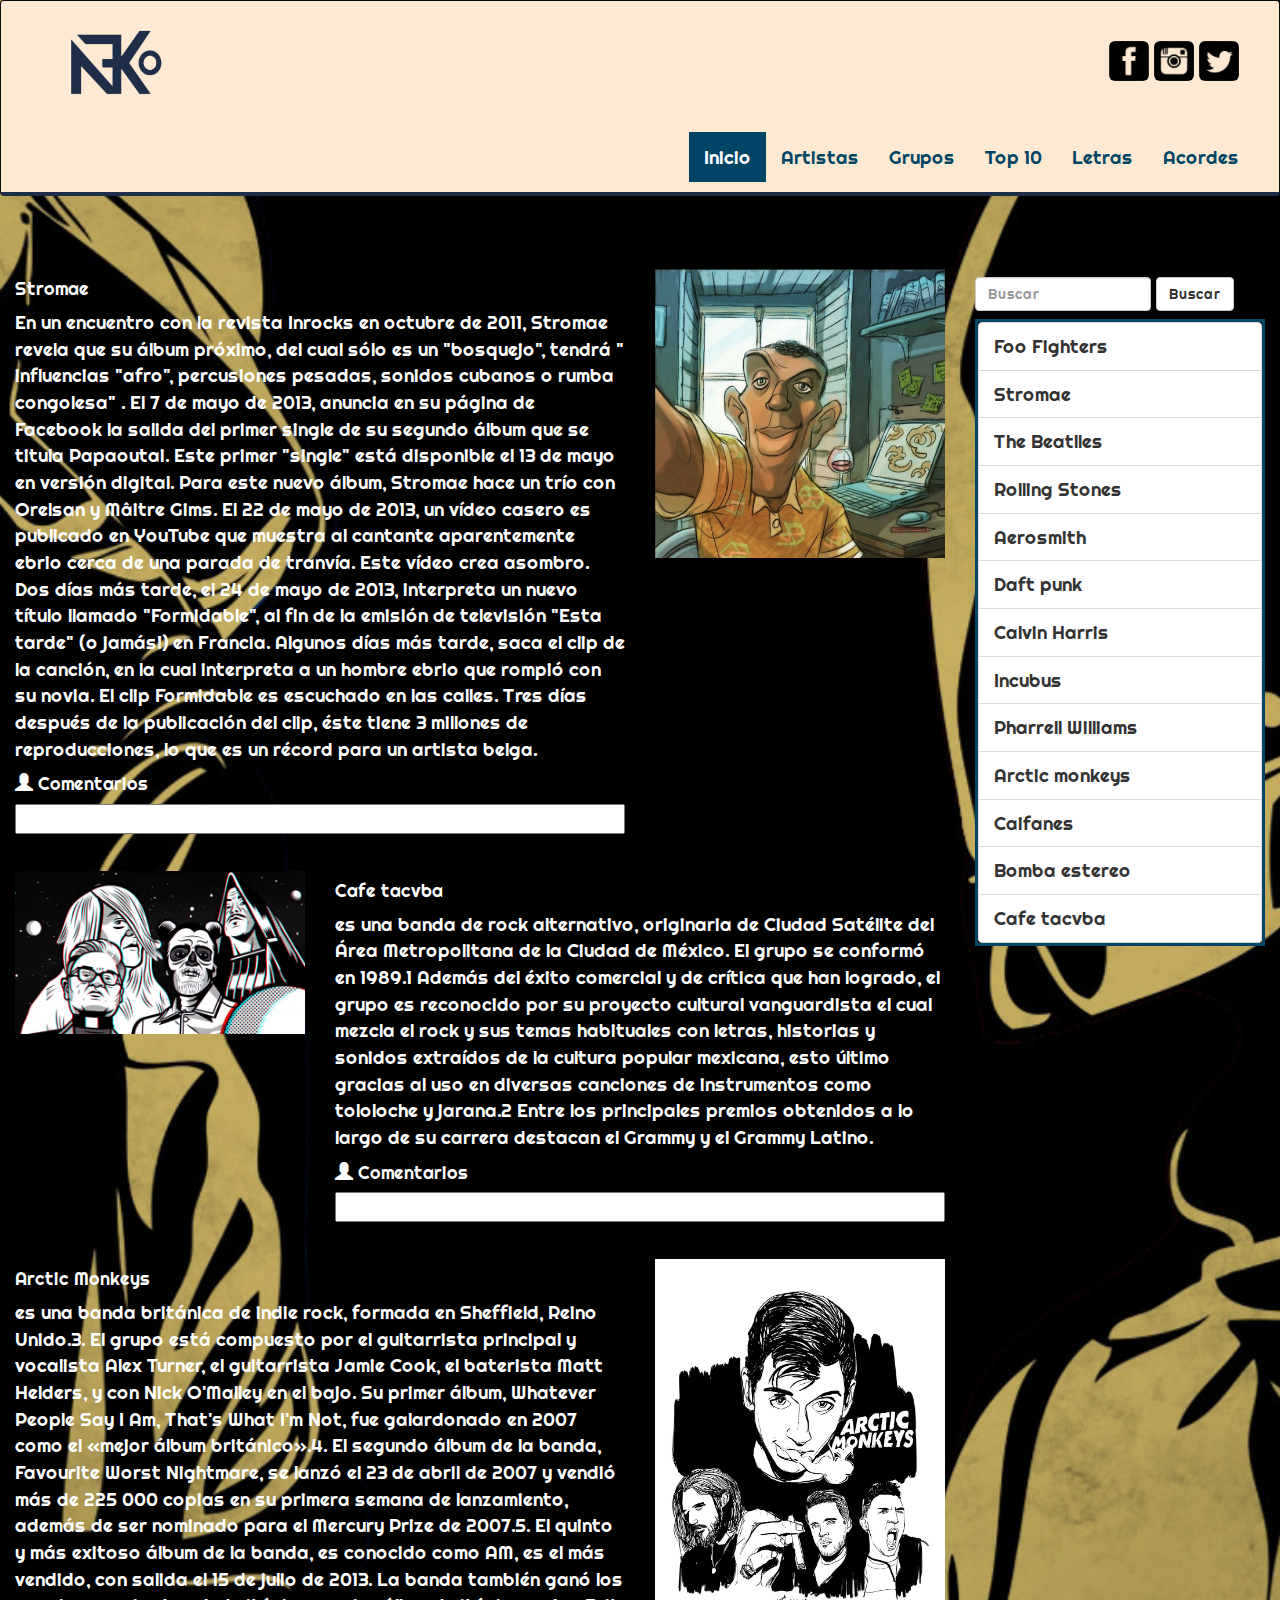
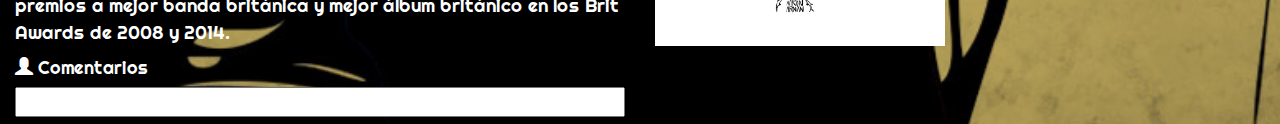
<file: Musica(bootstrap)/index.html>
<!DOCTYPE html>
<html>

<head>
    <meta charset='utf-8'>
    <meta name='viewport' content='width=device-width initial-scale=1'>
    <meta name='mobile-web-app-capable' content='yes'>
    <link rel='stylesheet' href='css/bootstrap.min.css'>
    <link rel='stylesheet' href='css/estilos.css'>
    <script src='js/bootstrap.min.js'></script>
    <link href="https://fonts.googleapis.com/css?family=Righteous" rel="stylesheet"> 
    <title>Music by Neko</title>
</head>

<body class='body'>
    <header>
        <nav class='navbar navbar-inverse'>
            <div class="row">
                <div class="col-md-6 col-sm-6 col-xs-12">
                    <img class='logo-img' src='img/logo.jpg' />
                </div>
                <div class="col-md-6 col-sm-6 col-xs-12">
                    <div class='redes-sociales pull-right'>
                       <a target='_blank' href="https://www.facebook.com/nelson.d.martinez1"><img class='img-rounded img-social' src='img/fb.png' /></a>
                       <a target='_blank' href="https://www.instagram.com/nekom16/?hl=es"><img class='img-rounded img-social' src='img/ig.png' /></a>
                       <a target='_blank' href="https://twitter.com/nekom16?lang=es"><img class='img-rounded img-social' src='img/tt.png' /></a>
                    </div>
                </div>
            </div>
            <div class="row">
                <div class="col-md-12 m-t-15">
                    <ul class="nav navbar-nav navbar-right">
                        <li class="active">
                            <a href="#">Inicio</a>
                        </li>
                        <li>
                            <a href="#">Artistas</a>
                        </li>
                        <li>
                            <a href="#">Grupos</a>
                        </li>
                        <li>
                            <a href="#">Top 10</a>
                        </li>
                        <li>
                            <a href="#">Letras</a>
                        </li>
                        <li>
                            <a href="#">Acordes</a>
                        </li>
                    </ul>
                </div>
            </div>
        </nav>

    </header>
    <div class='container-fluid'>
        <div class='row'>
           <div class="col-md-3 col-sm-3 visible-xs">
                <div>
                   <div class="row">
                       <form class="navbar-form navbar-left" role="search">
                        <div class="form-group">
                            <input type="text" class="form-control" placeholder="Buscar">
                        </div>
                        <button type="submit" class="btn btn-default">Buscar</button>
                    </form>
                   </div>
                    
                    <ul class="list-group">
                        <li class="list-group-item">Foo Fighters</li>
                        <li class="list-group-item">Stromae</li>
                        <li class="list-group-item">The Beatlles</li>
                        <li class="list-group-item">Rolling Stones</li>
                        <li class="list-group-item">Aerosmith</li>
                        <li class="list-group-item">Daft punk</li>
                        <li class="list-group-item">Calvin Harris</li>
                        <li class="list-group-item">Incubus</li>
                        <li class="list-group-item">Pharrell Williams</li>
                        <li class="list-group-item">Arctic monkeys</li>
                        <li class="list-group-item">Caifanes</li>
                        <li class="list-group-item">Bomba estereo</li>
                        <li class="list-group-item">Cafe tacvba</li>
                    </ul>
                </div>
            </div>
            <div class="col-md-9 col-sm-9 col-xs-12">
                <div class="row">
                   <div class="col-md-4 col-sm-4 visible-xs">
                        <img class="img-responsive" src="img/d8b4d021ad273546424dd6e983a4cc84.1000x998x1.jpg" alt="">
                    </div>
                    <div class="col-md-8 col-sm-8 col-xs-12 text-white">
                        <h4>Stromae</h4>
                        <p>En un encuentro con la revista Inrocks en octubre de 2011, Stromae revela que su álbum próximo, del cual sólo es un "bosquejo", tendrá " influencias "afro", percusiones pesadas, sonidos cubanos o rumba congolesa" . El 7 de mayo de 2013, anuncia en su página de Facebook la salida del primer single de su segundo álbum que se titula Papaoutai. Este primer "single" está disponible el 13 de mayo en versión digital. Para este nuevo álbum, Stromae hace un trío con Orelsan y Mâitre Gims. El 22 de mayo de 2013, un vídeo casero es publicado en YouTube que muestra al cantante aparentemente ebrio cerca de una parada de tranvía. Este vídeo crea asombro. Dos días más tarde, el 24 de mayo de 2013, interpreta un nuevo título llamado "Formidable", al fin de la emisión de televisión "Esta tarde" (o jamás!) en Francia. Algunos días más tarde, saca el clip de la canción, en la cual interpreta a un hombre ebrio que rompió con su novia. El clip Formidable es escuchado en las calles. Tres días después de la publicación del clip, éste tiene 3 millones de reproducciones, lo que es un récord para un artista belga.</p>
                        <h4>
                           <i class="glyphicon glyphicon-user"></i> Comentarios
                       </h4>
                        <textarea></textarea>
                    </div>
                    <div class="col-md-4 col-sm-4 hidden-xs">
                        <img class="img-responsive" src="img/d8b4d021ad273546424dd6e983a4cc84.1000x998x1.jpg" alt="">
                    </div>
                </div>
                <div class="row m-t-30">
                   <div class="col-md-4 col-sm-4 col-xs-12">
                        <img class="img-responsive" src="img/cafetacuba.jpg" alt="">
                    </div>
                    <div class="col-md-8 col-sm-8 col-xs-12 text-white">
                        <h4>Cafe tacvba</h4>
                        <p>es una banda de rock alternativo, originaria de Ciudad Satélite del Área Metropolitana de la Ciudad de México. El grupo se conformó en 1989.1​ Además del éxito comercial y de crítica que han logrado, el grupo es reconocido por su proyecto cultural vanguardista el cual mezcla el rock y sus temas habituales con letras, historias y sonidos extraídos de la cultura popular mexicana, esto último gracias al uso en diversas canciones de instrumentos como tololoche y jarana.2​ Entre los principales premios obtenidos a lo largo de su carrera destacan el Grammy y el Grammy Latino.</p>
                        <h4>
                           <i class="glyphicon glyphicon-user"></i> Comentarios
                       </h4>
                        <textarea></textarea>
                    </div>
                </div>
                <div class="row m-t-30">
                   <div class="col-md-4 col-sm-4 visible-xs">
                        <img class="img-responsive" src="img/arcticmonkeys.jpg" alt="">
                    </div>
                    <div class="col-md-8 col-sm-8 col-xs-12 text-white">
                        <h4>Arctic Monkeys</h4>
                        <p>es una banda británica de indie rock, formada en Sheffield, Reino Unido.3. El grupo está compuesto por el guitarrista principal y vocalista Alex Turner, el guitarrista Jamie Cook, el baterista Matt Helders, y con Nick O'Malley en el bajo. Su primer álbum, Whatever People Say I Am, That's What I'm Not, fue galardonado en 2007 como el «mejor álbum británico».4. El segundo álbum de la banda, Favourite Worst Nightmare, se lanzó el 23 de abril de 2007 y vendió más de 225 000 copias en su primera semana de lanzamiento, además de ser nominado para el Mercury Prize de 2007.5. El quinto y más exitoso álbum de la banda, es conocido como AM, es el más vendido, con salida el 15 de julio de 2013. La banda también ganó los premios a mejor banda británica y mejor álbum británico en los Brit Awards de 2008 y 2014.</p>
                        <h4>
                           <i class="glyphicon glyphicon-user"></i> Comentarios
                       </h4>
                        <textarea></textarea>
                    </div>
                    <div class="col-md-4 col-sm-4 hidden-xs">
                        <img class="img-responsive" src="img/arcticmonkeys.jpg" alt="">
                    </div>
                </div>
            </div>
            <div class="col-md-3 col-sm-3 hidden-xs">
                <div>
                   <div class="row">
                       <form class="navbar-form navbar-left" role="search">
                        <div class="form-group">
                            <input type="text" class="form-control" placeholder="Buscar">
                        </div>
                        <button type="submit" class="btn btn-default">Buscar</button>
                    </form>
                   </div>
                    
                    <ul class="list-group">
                        <li class="list-group-item">Foo Fighters</li>
                        <li class="list-group-item">Stromae</li>
                        <li class="list-group-item">The Beatlles</li>
                        <li class="list-group-item">Rolling Stones</li>
                        <li class="list-group-item">Aerosmith</li>
                        <li class="list-group-item">Daft punk</li>
                        <li class="list-group-item">Calvin Harris</li>
                        <li class="list-group-item">Incubus</li>
                        <li class="list-group-item">Pharrell Williams</li>
                        <li class="list-group-item">Arctic monkeys</li>
                        <li class="list-group-item">Caifanes</li>
                        <li class="list-group-item">Bomba estereo</li>
                        <li class="list-group-item">Cafe tacvba</li>
                    </ul>
                </div>
            </div>
        </div>
    </div>
</body>

</html>
</file>
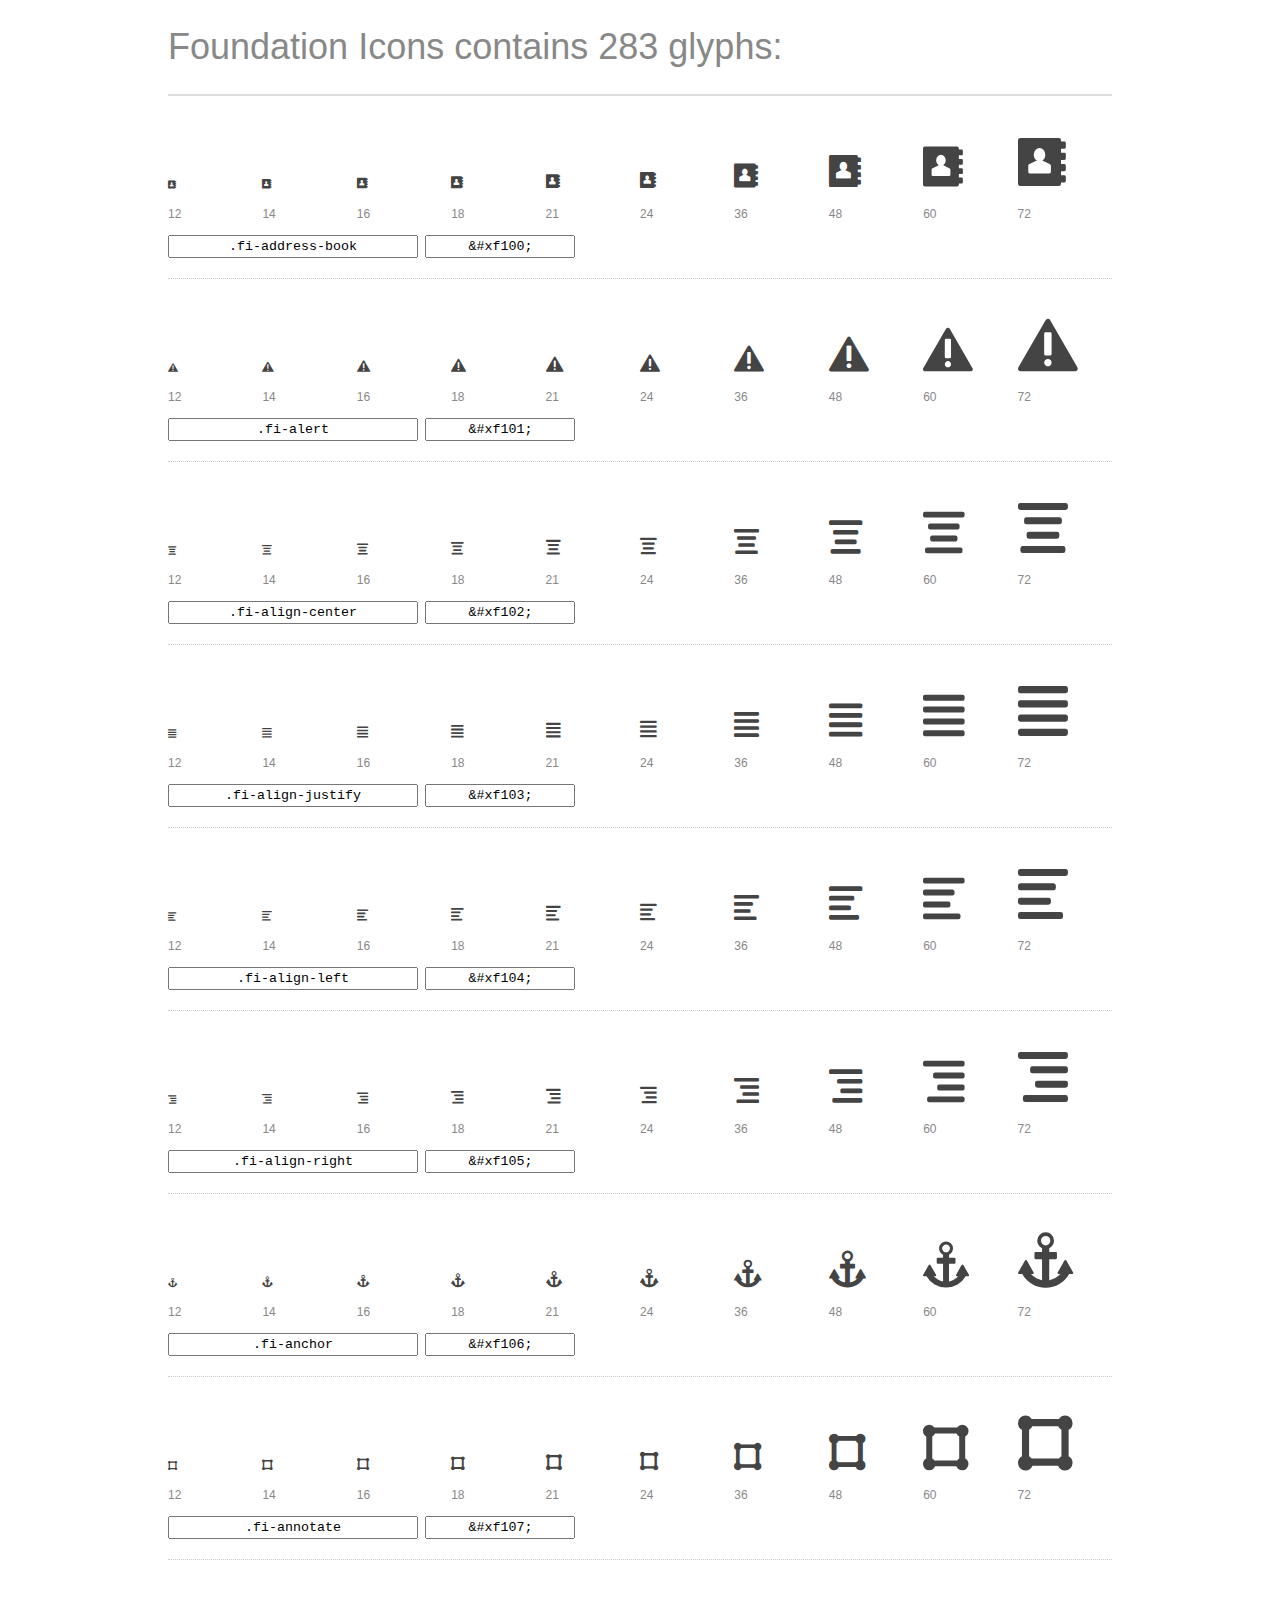
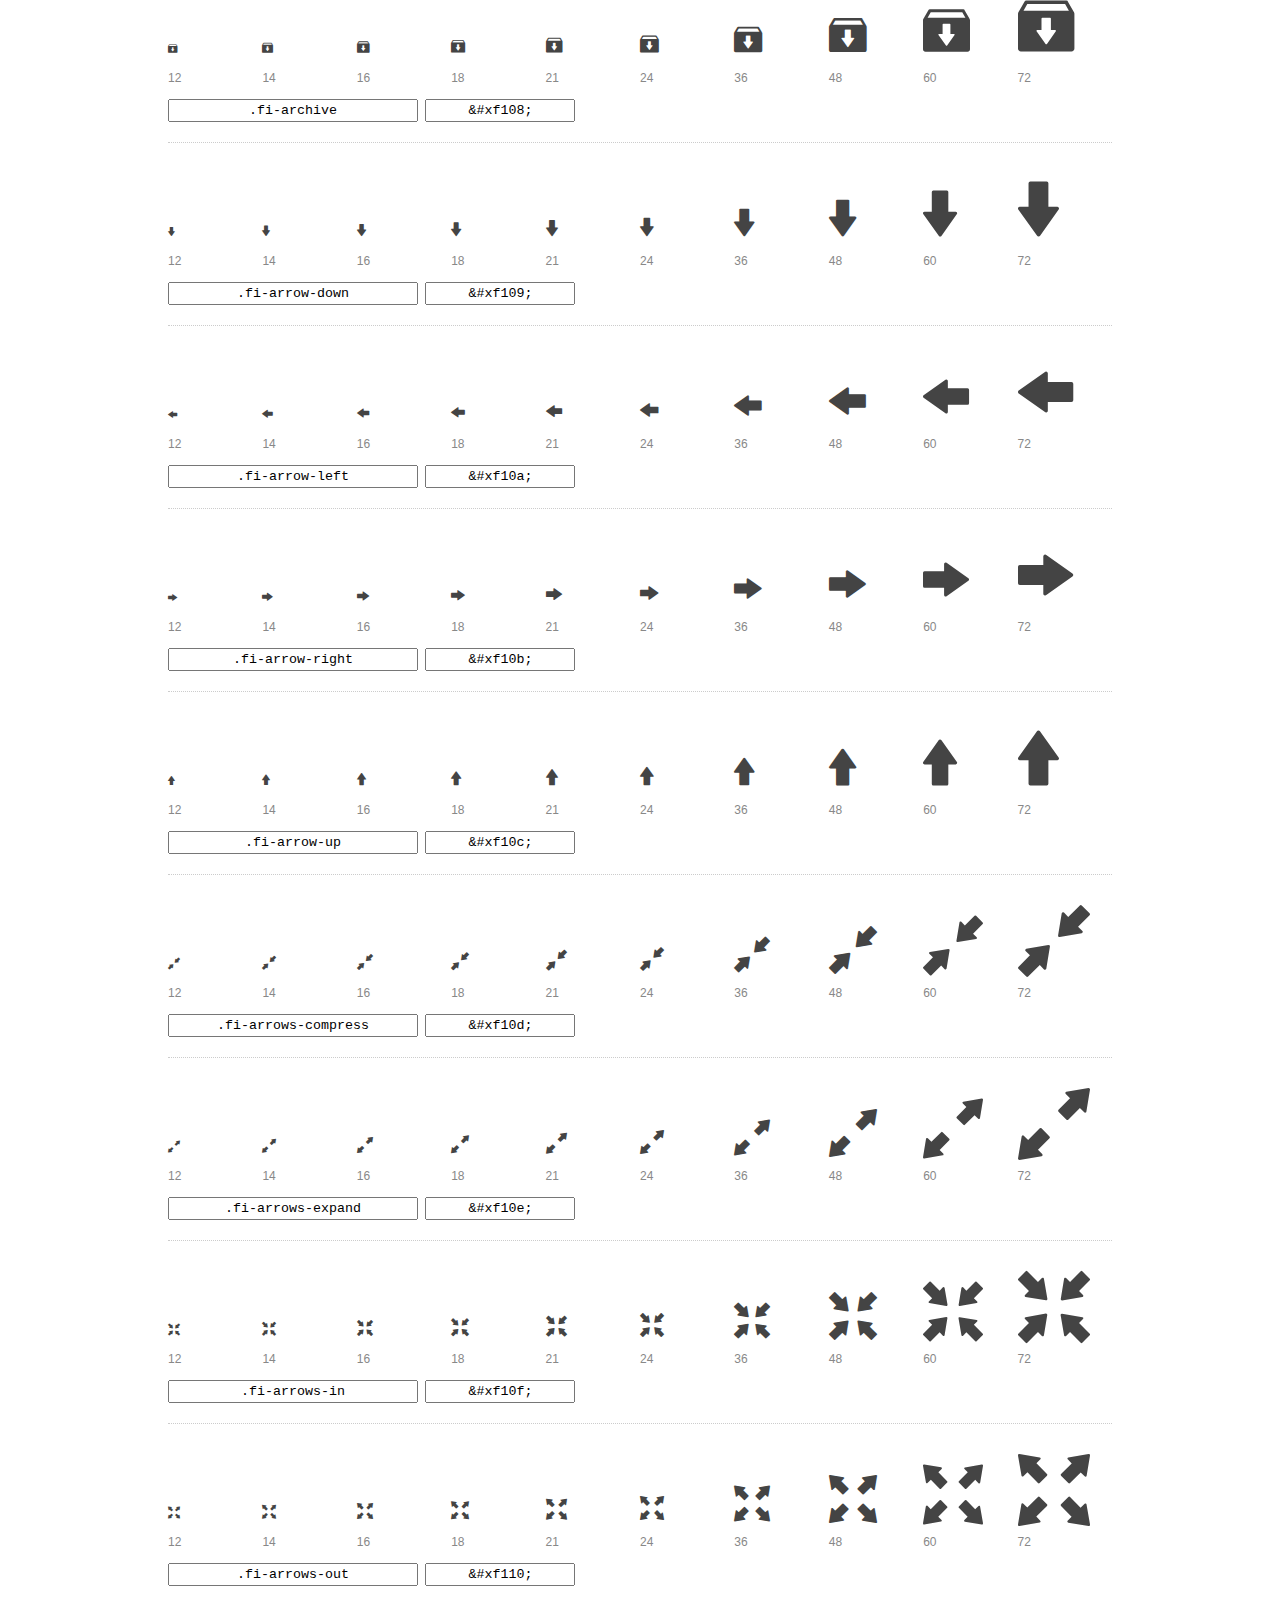
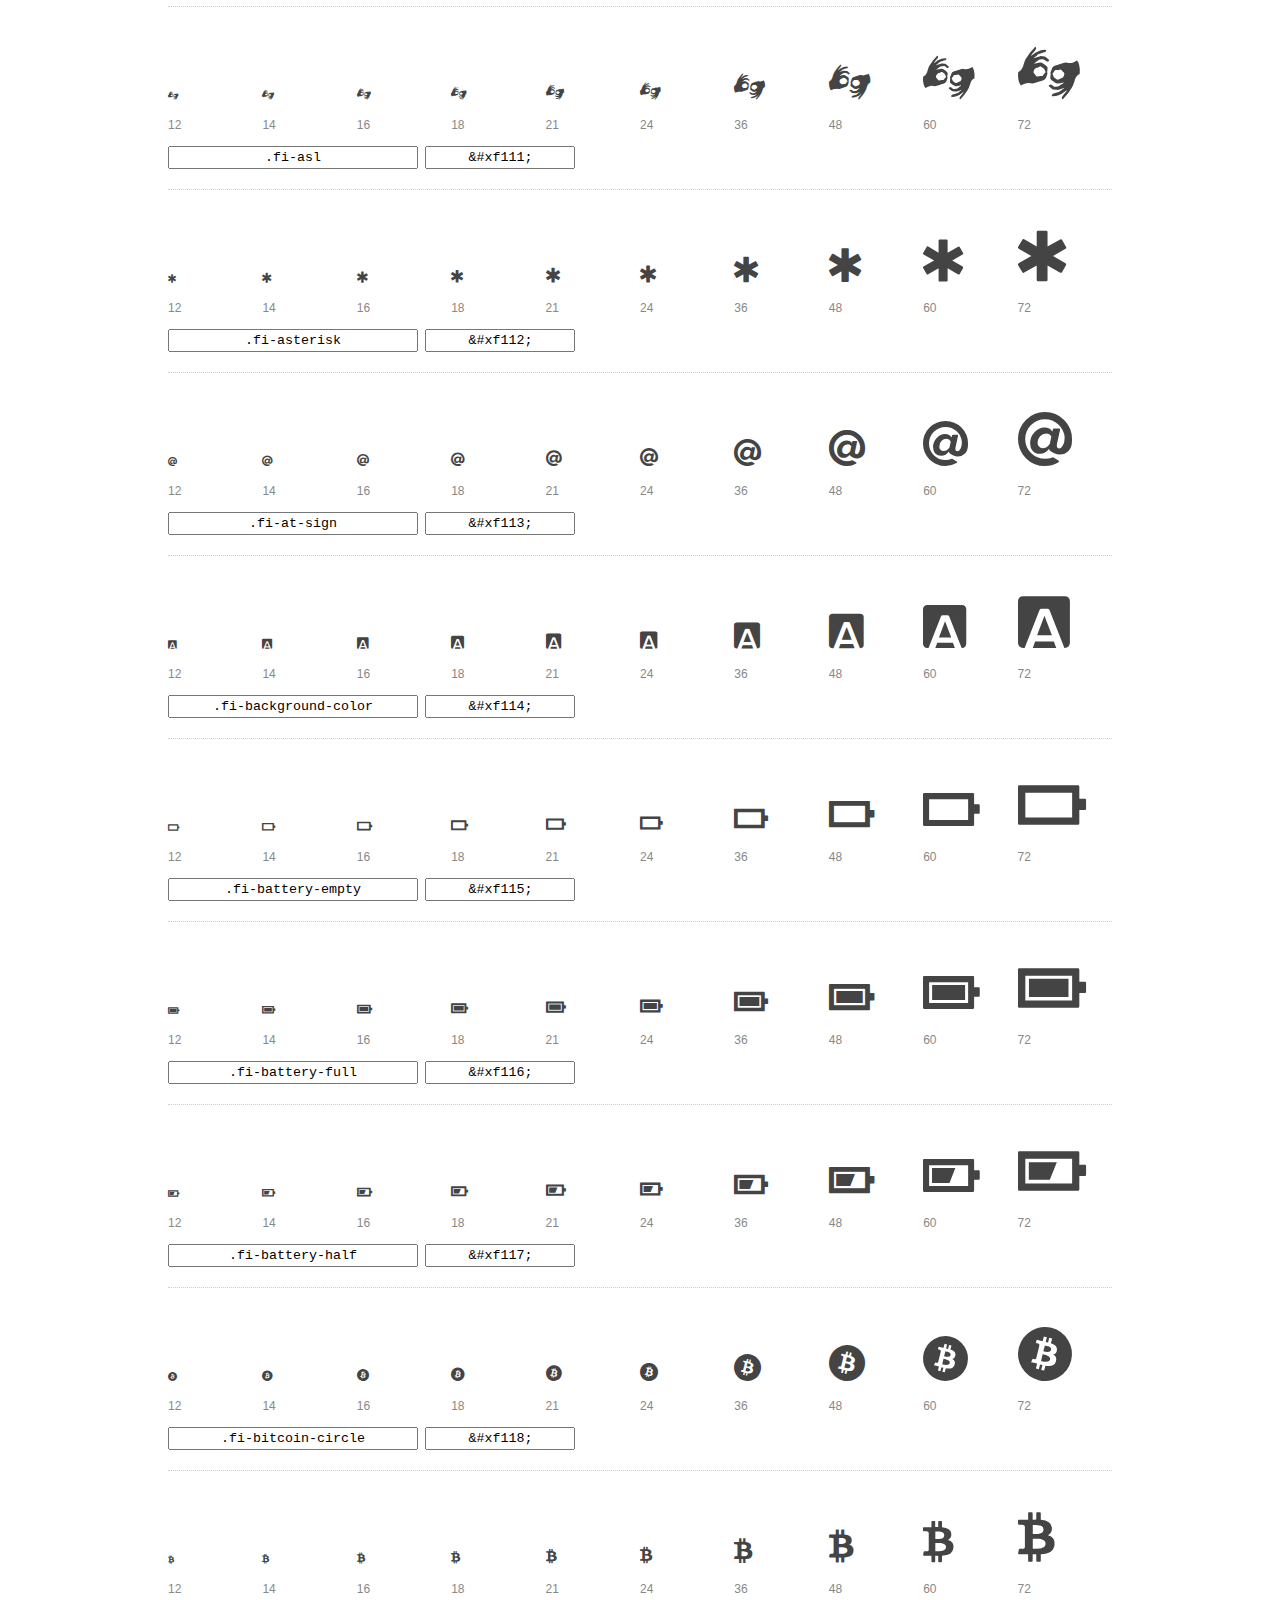
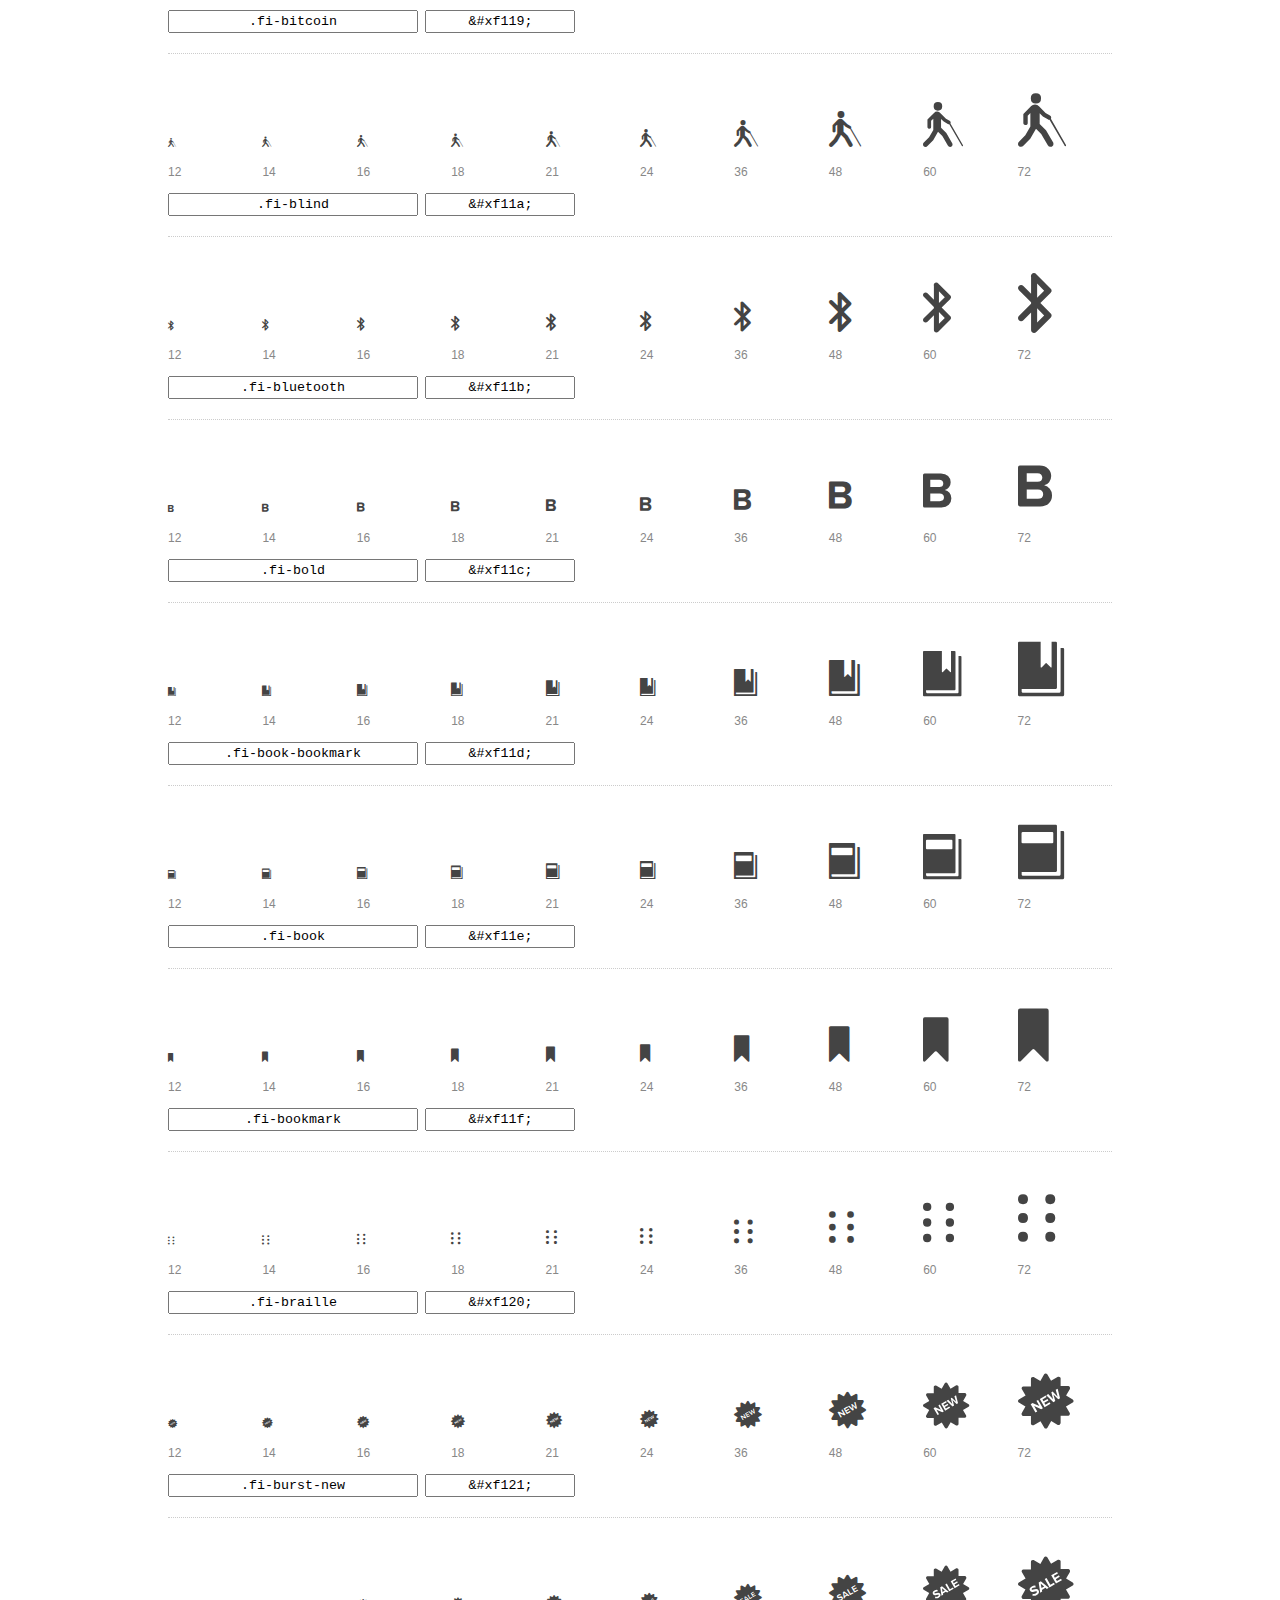
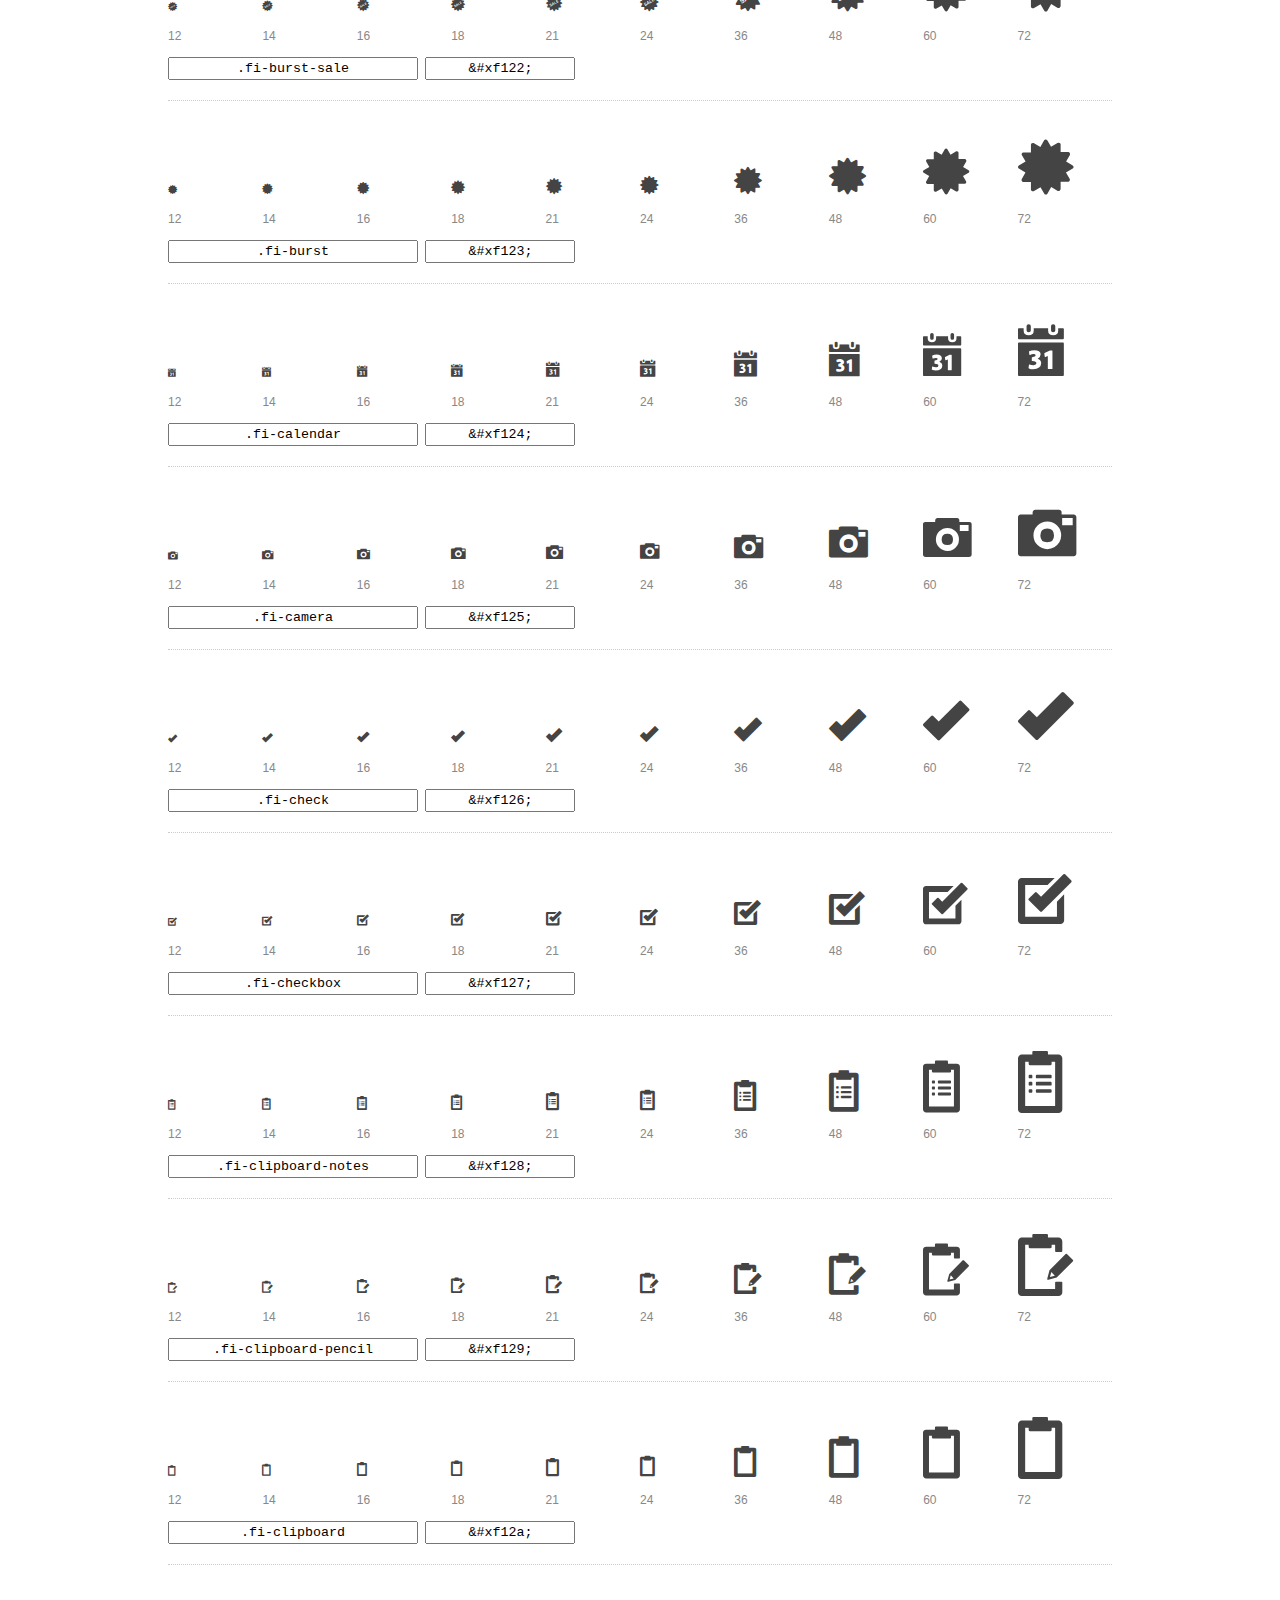
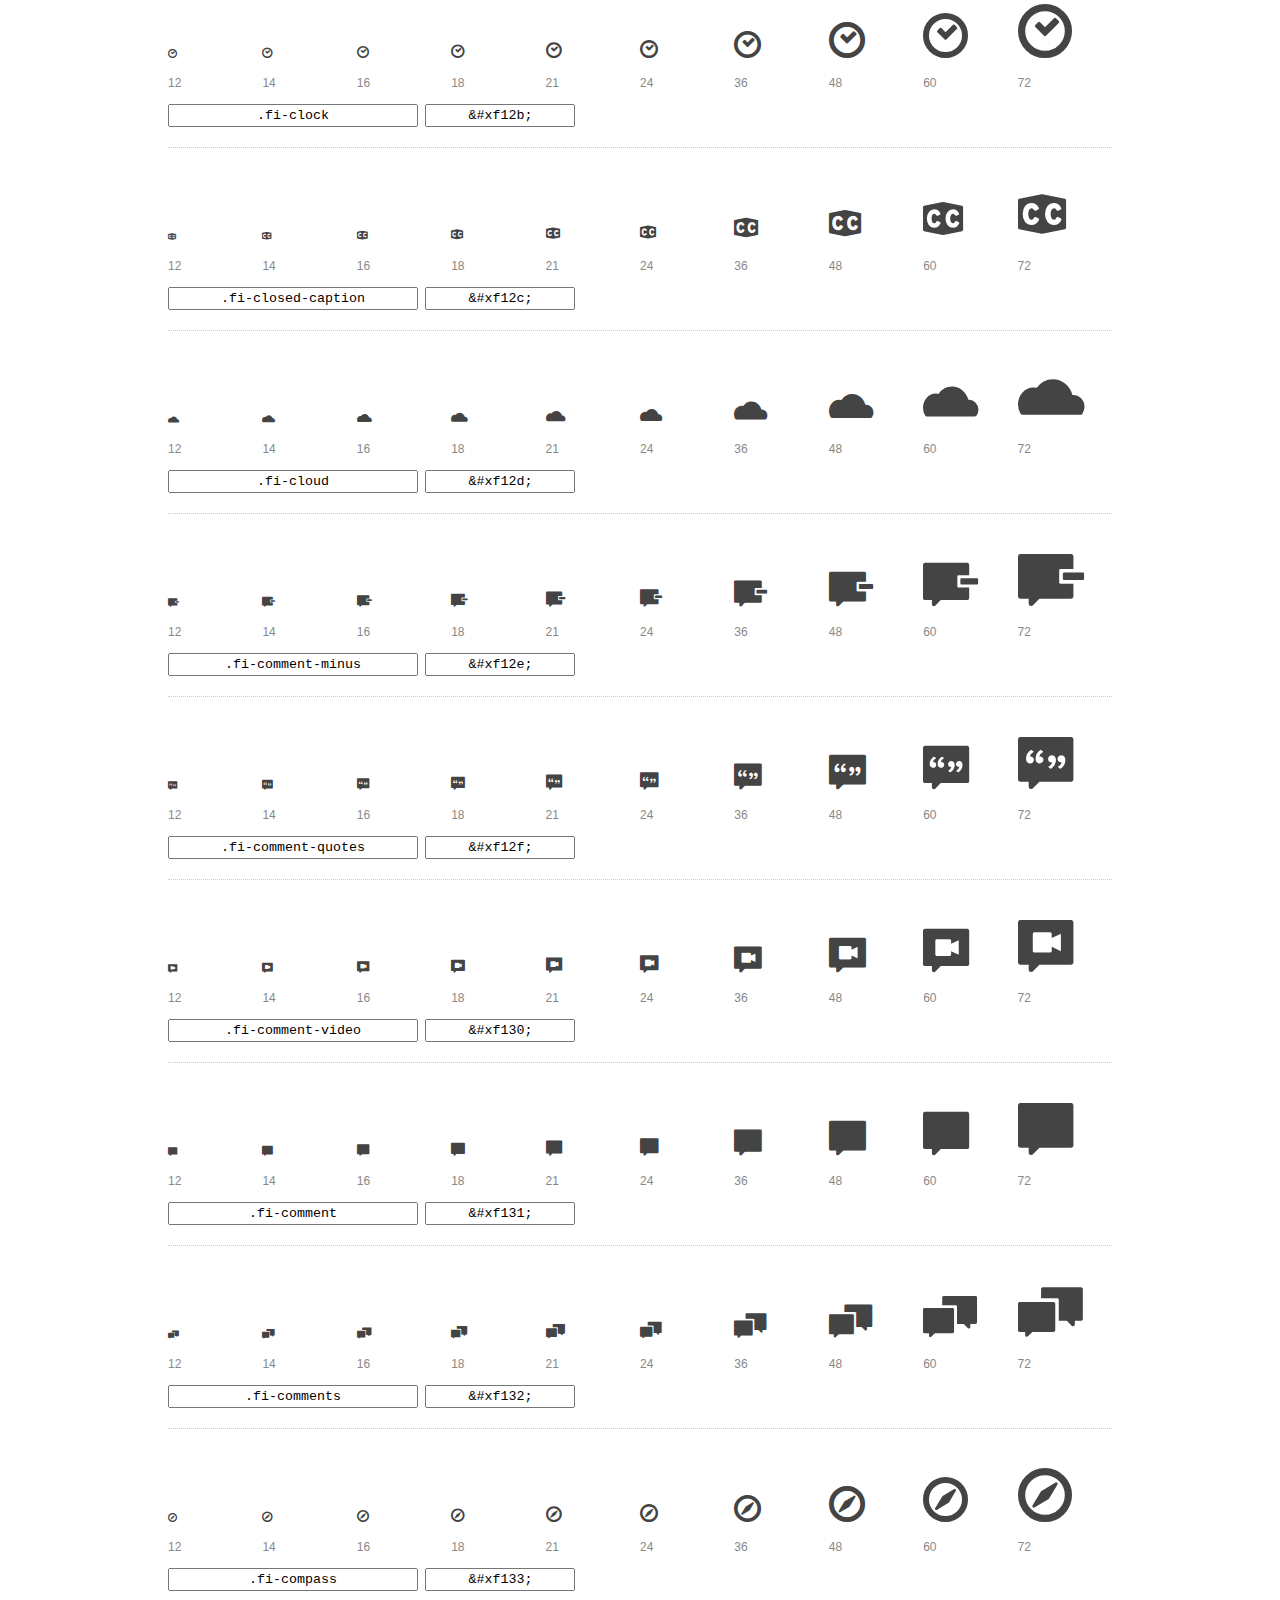
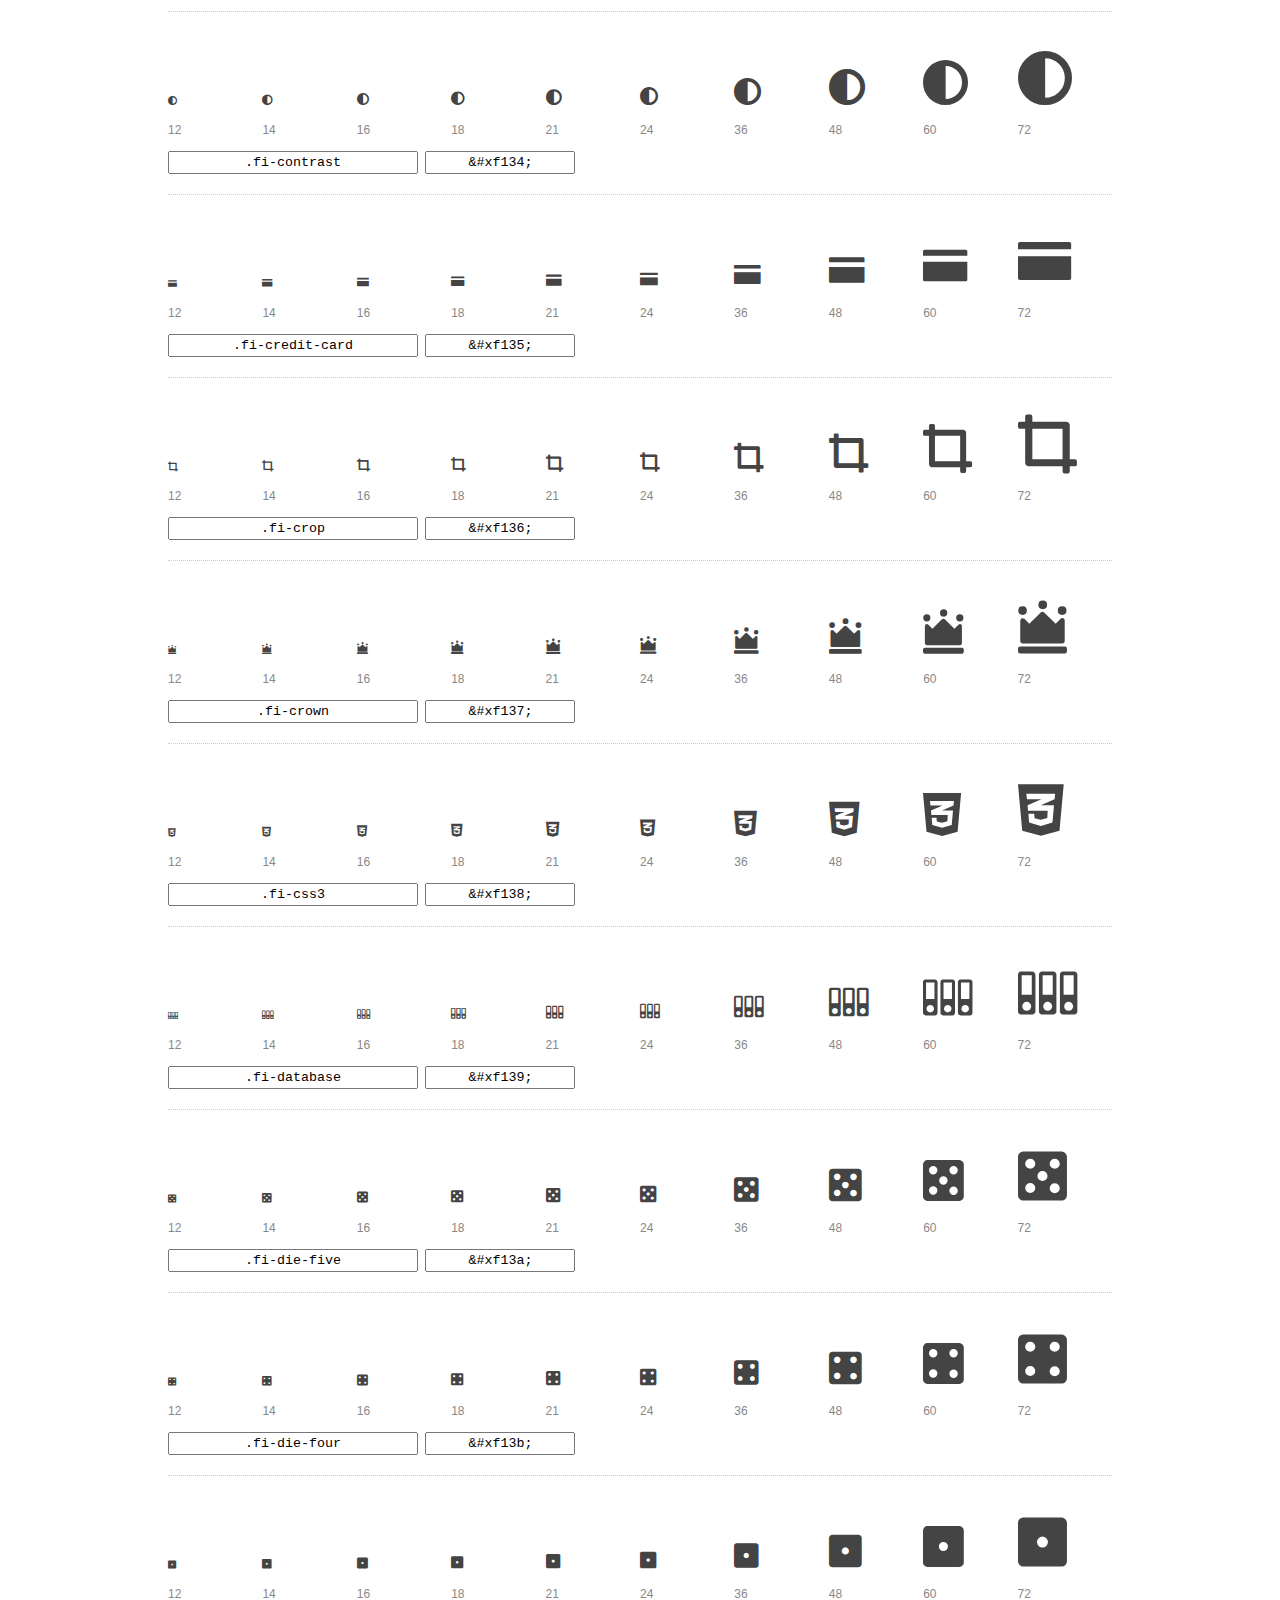
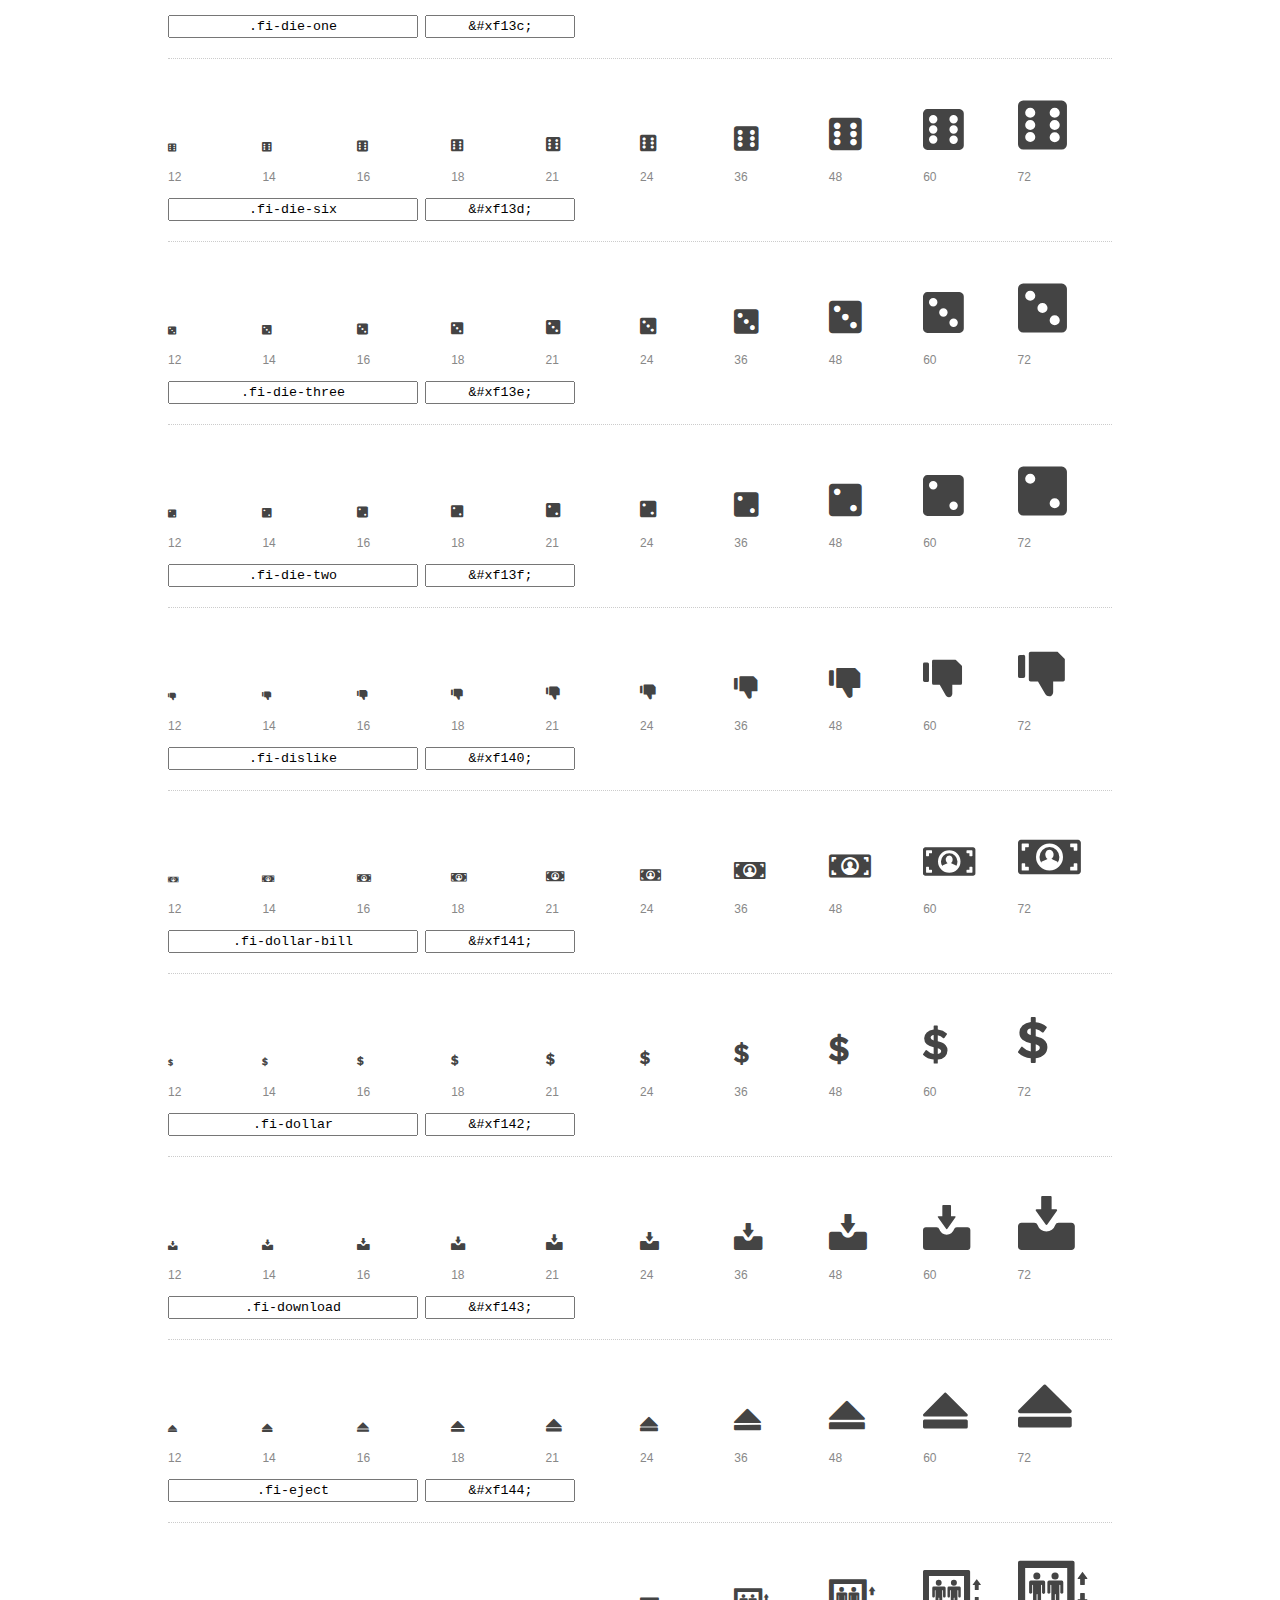
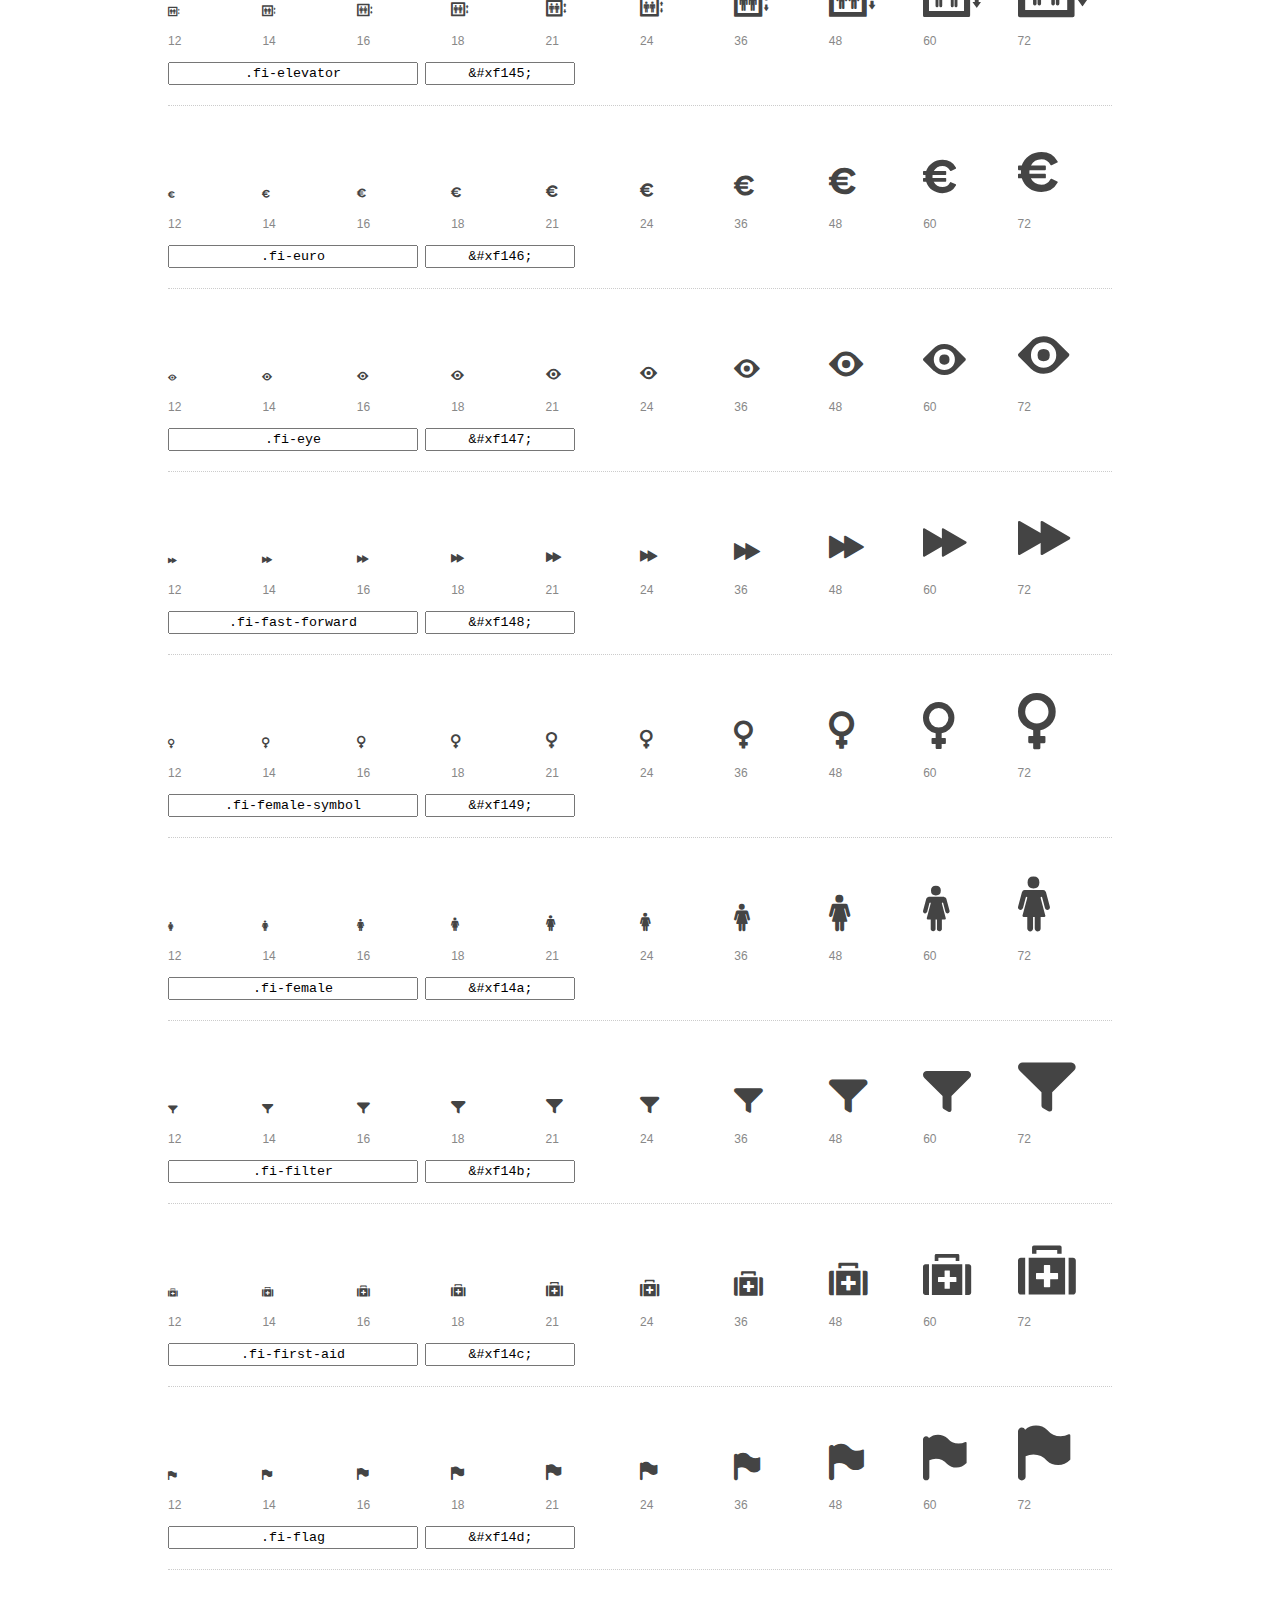
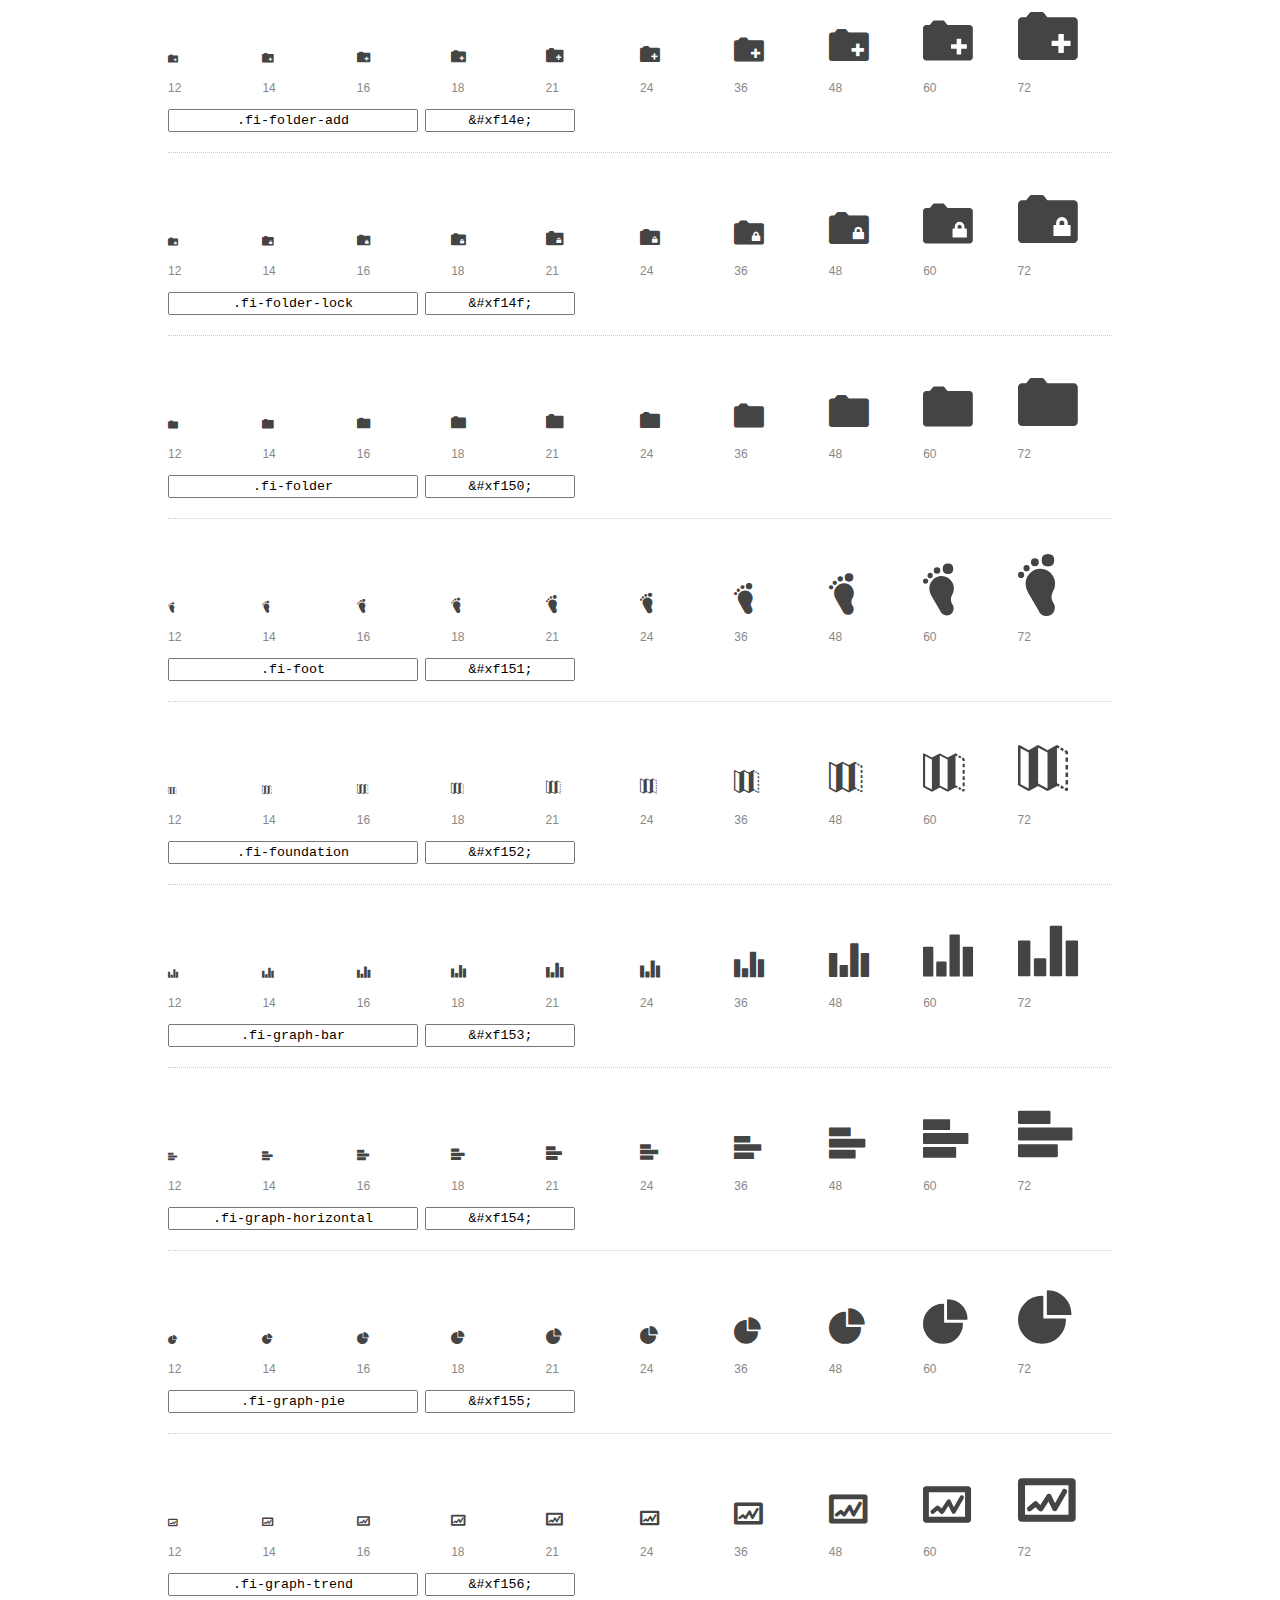
<file: Gastronomia(Foundation)/foundation-icons/preview.html>
<!DOCTYPE html>
<html>
  <head>
    <title>Foundation Icons glyphs preview</title>
    <link rel="stylesheet" href="foundation-icons.css" />

    <style>
      * {
        -moz-box-sizing: border-box;
        -webkit-box-sizing: border-box;
        box-sizing: border-box;
        margin: 0;
        padding: 0;
      }

      body {
        background: #fff;
        color: #444;
        font: 16px/1.5 "Helvetica Neue", Helvetica, Arial, sans-serif;
      }

      a, 
      a:visited {
        color: #888;
        text-decoration: underline;
      }
      a:hover, 
      a:focus { color: #000; }

      h1 {
        border-bottom: 2px solid #ddd;
        color: #888;
        font-size: 36px;
        font-weight: 300;
        margin-bottom: 20px;
        padding: 20px 0;
      }

      .container {
        margin: 0 auto;
        min-width: 880px;
        padding: 0 40px;
        width: 80%;
      }

      .glyph {
        border-bottom: 1px dotted #ccc;
        padding: 10px 0 20px;
        margin-bottom: 20px;
      }

      .preview-glyphs { vertical-align: bottom; } 

      .preview-scale { 
        color: #888;
        font-size: 12px; 
        margin-top: 5px;
      }

      .step {
        display: inline-block;
        line-height: 1;
        width: 10%;
      }

      
      .size-12 { font-size: 12px; }
      
      .size-14 { font-size: 14px; }
      
      .size-16 { font-size: 16px; }
      
      .size-18 { font-size: 18px; }
      
      .size-21 { font-size: 21px; }
      
      .size-24 { font-size: 24px; }
      
      .size-36 { font-size: 36px; }
      
      .size-48 { font-size: 48px; }
      
      .size-60 { font-size: 60px; }
      
      .size-72 { font-size: 72px; }
      

      .usage { margin-top: 10px; }

      .usage input {
        font-family: monospace;
        margin-right: 3px;
        padding: 2px 5px;
        text-align: center;
      }

      .usage .point { width: 150px; }

      .usage .class { width: 250px; }

      .footer {
        color: #888;
        font-size: 12px;
        padding: 20px 0;
      }
    </style>

    <!--[if lte IE 8]><script src="http://html5shiv.googlecode.com/svn/trunk/html5.js"></script><![endif]-->
  </head>

  <body>
    <div class="container">
      <h1>Foundation Icons contains 283 glyphs:</h1> 

      
      <div class="glyph">
        <div class="preview-glyphs">
          <i class="step fi-address-book size-12"></i><i class="step fi-address-book size-14"></i><i class="step fi-address-book size-16"></i><i class="step fi-address-book size-18"></i><i class="step fi-address-book size-21"></i><i class="step fi-address-book size-24"></i><i class="step fi-address-book size-36"></i><i class="step fi-address-book size-48"></i><i class="step fi-address-book size-60"></i><i class="step fi-address-book size-72"></i>
        </div>
        <div class="preview-scale">
          <span class="step">12</span><span class="step">14</span><span class="step">16</span><span class="step">18</span><span class="step">21</span><span class="step">24</span><span class="step">36</span><span class="step">48</span><span class="step">60</span><span class="step">72</span> 
        </div>
        <div class="usage">
          <input class="class" type="text" readonly="readonly" onClick="this.select();" value=".fi-address-book" />
          <input class="point" type="text" readonly="readonly" onClick="this.select();" value="&amp;#xf100;" />
        </div>
      </div>
      
      <div class="glyph">
        <div class="preview-glyphs">
          <i class="step fi-alert size-12"></i><i class="step fi-alert size-14"></i><i class="step fi-alert size-16"></i><i class="step fi-alert size-18"></i><i class="step fi-alert size-21"></i><i class="step fi-alert size-24"></i><i class="step fi-alert size-36"></i><i class="step fi-alert size-48"></i><i class="step fi-alert size-60"></i><i class="step fi-alert size-72"></i>
        </div>
        <div class="preview-scale">
          <span class="step">12</span><span class="step">14</span><span class="step">16</span><span class="step">18</span><span class="step">21</span><span class="step">24</span><span class="step">36</span><span class="step">48</span><span class="step">60</span><span class="step">72</span> 
        </div>
        <div class="usage">
          <input class="class" type="text" readonly="readonly" onClick="this.select();" value=".fi-alert" />
          <input class="point" type="text" readonly="readonly" onClick="this.select();" value="&amp;#xf101;" />
        </div>
      </div>
      
      <div class="glyph">
        <div class="preview-glyphs">
          <i class="step fi-align-center size-12"></i><i class="step fi-align-center size-14"></i><i class="step fi-align-center size-16"></i><i class="step fi-align-center size-18"></i><i class="step fi-align-center size-21"></i><i class="step fi-align-center size-24"></i><i class="step fi-align-center size-36"></i><i class="step fi-align-center size-48"></i><i class="step fi-align-center size-60"></i><i class="step fi-align-center size-72"></i>
        </div>
        <div class="preview-scale">
          <span class="step">12</span><span class="step">14</span><span class="step">16</span><span class="step">18</span><span class="step">21</span><span class="step">24</span><span class="step">36</span><span class="step">48</span><span class="step">60</span><span class="step">72</span> 
        </div>
        <div class="usage">
          <input class="class" type="text" readonly="readonly" onClick="this.select();" value=".fi-align-center" />
          <input class="point" type="text" readonly="readonly" onClick="this.select();" value="&amp;#xf102;" />
        </div>
      </div>
      
      <div class="glyph">
        <div class="preview-glyphs">
          <i class="step fi-align-justify size-12"></i><i class="step fi-align-justify size-14"></i><i class="step fi-align-justify size-16"></i><i class="step fi-align-justify size-18"></i><i class="step fi-align-justify size-21"></i><i class="step fi-align-justify size-24"></i><i class="step fi-align-justify size-36"></i><i class="step fi-align-justify size-48"></i><i class="step fi-align-justify size-60"></i><i class="step fi-align-justify size-72"></i>
        </div>
        <div class="preview-scale">
          <span class="step">12</span><span class="step">14</span><span class="step">16</span><span class="step">18</span><span class="step">21</span><span class="step">24</span><span class="step">36</span><span class="step">48</span><span class="step">60</span><span class="step">72</span> 
        </div>
        <div class="usage">
          <input class="class" type="text" readonly="readonly" onClick="this.select();" value=".fi-align-justify" />
          <input class="point" type="text" readonly="readonly" onClick="this.select();" value="&amp;#xf103;" />
        </div>
      </div>
      
      <div class="glyph">
        <div class="preview-glyphs">
          <i class="step fi-align-left size-12"></i><i class="step fi-align-left size-14"></i><i class="step fi-align-left size-16"></i><i class="step fi-align-left size-18"></i><i class="step fi-align-left size-21"></i><i class="step fi-align-left size-24"></i><i class="step fi-align-left size-36"></i><i class="step fi-align-left size-48"></i><i class="step fi-align-left size-60"></i><i class="step fi-align-left size-72"></i>
        </div>
        <div class="preview-scale">
          <span class="step">12</span><span class="step">14</span><span class="step">16</span><span class="step">18</span><span class="step">21</span><span class="step">24</span><span class="step">36</span><span class="step">48</span><span class="step">60</span><span class="step">72</span> 
        </div>
        <div class="usage">
          <input class="class" type="text" readonly="readonly" onClick="this.select();" value=".fi-align-left" />
          <input class="point" type="text" readonly="readonly" onClick="this.select();" value="&amp;#xf104;" />
        </div>
      </div>
      
      <div class="glyph">
        <div class="preview-glyphs">
          <i class="step fi-align-right size-12"></i><i class="step fi-align-right size-14"></i><i class="step fi-align-right size-16"></i><i class="step fi-align-right size-18"></i><i class="step fi-align-right size-21"></i><i class="step fi-align-right size-24"></i><i class="step fi-align-right size-36"></i><i class="step fi-align-right size-48"></i><i class="step fi-align-right size-60"></i><i class="step fi-align-right size-72"></i>
        </div>
        <div class="preview-scale">
          <span class="step">12</span><span class="step">14</span><span class="step">16</span><span class="step">18</span><span class="step">21</span><span class="step">24</span><span class="step">36</span><span class="step">48</span><span class="step">60</span><span class="step">72</span> 
        </div>
        <div class="usage">
          <input class="class" type="text" readonly="readonly" onClick="this.select();" value=".fi-align-right" />
          <input class="point" type="text" readonly="readonly" onClick="this.select();" value="&amp;#xf105;" />
        </div>
      </div>
      
      <div class="glyph">
        <div class="preview-glyphs">
          <i class="step fi-anchor size-12"></i><i class="step fi-anchor size-14"></i><i class="step fi-anchor size-16"></i><i class="step fi-anchor size-18"></i><i class="step fi-anchor size-21"></i><i class="step fi-anchor size-24"></i><i class="step fi-anchor size-36"></i><i class="step fi-anchor size-48"></i><i class="step fi-anchor size-60"></i><i class="step fi-anchor size-72"></i>
        </div>
        <div class="preview-scale">
          <span class="step">12</span><span class="step">14</span><span class="step">16</span><span class="step">18</span><span class="step">21</span><span class="step">24</span><span class="step">36</span><span class="step">48</span><span class="step">60</span><span class="step">72</span> 
        </div>
        <div class="usage">
          <input class="class" type="text" readonly="readonly" onClick="this.select();" value=".fi-anchor" />
          <input class="point" type="text" readonly="readonly" onClick="this.select();" value="&amp;#xf106;" />
        </div>
      </div>
      
      <div class="glyph">
        <div class="preview-glyphs">
          <i class="step fi-annotate size-12"></i><i class="step fi-annotate size-14"></i><i class="step fi-annotate size-16"></i><i class="step fi-annotate size-18"></i><i class="step fi-annotate size-21"></i><i class="step fi-annotate size-24"></i><i class="step fi-annotate size-36"></i><i class="step fi-annotate size-48"></i><i class="step fi-annotate size-60"></i><i class="step fi-annotate size-72"></i>
        </div>
        <div class="preview-scale">
          <span class="step">12</span><span class="step">14</span><span class="step">16</span><span class="step">18</span><span class="step">21</span><span class="step">24</span><span class="step">36</span><span class="step">48</span><span class="step">60</span><span class="step">72</span> 
        </div>
        <div class="usage">
          <input class="class" type="text" readonly="readonly" onClick="this.select();" value=".fi-annotate" />
          <input class="point" type="text" readonly="readonly" onClick="this.select();" value="&amp;#xf107;" />
        </div>
      </div>
      
      <div class="glyph">
        <div class="preview-glyphs">
          <i class="step fi-archive size-12"></i><i class="step fi-archive size-14"></i><i class="step fi-archive size-16"></i><i class="step fi-archive size-18"></i><i class="step fi-archive size-21"></i><i class="step fi-archive size-24"></i><i class="step fi-archive size-36"></i><i class="step fi-archive size-48"></i><i class="step fi-archive size-60"></i><i class="step fi-archive size-72"></i>
        </div>
        <div class="preview-scale">
          <span class="step">12</span><span class="step">14</span><span class="step">16</span><span class="step">18</span><span class="step">21</span><span class="step">24</span><span class="step">36</span><span class="step">48</span><span class="step">60</span><span class="step">72</span> 
        </div>
        <div class="usage">
          <input class="class" type="text" readonly="readonly" onClick="this.select();" value=".fi-archive" />
          <input class="point" type="text" readonly="readonly" onClick="this.select();" value="&amp;#xf108;" />
        </div>
      </div>
      
      <div class="glyph">
        <div class="preview-glyphs">
          <i class="step fi-arrow-down size-12"></i><i class="step fi-arrow-down size-14"></i><i class="step fi-arrow-down size-16"></i><i class="step fi-arrow-down size-18"></i><i class="step fi-arrow-down size-21"></i><i class="step fi-arrow-down size-24"></i><i class="step fi-arrow-down size-36"></i><i class="step fi-arrow-down size-48"></i><i class="step fi-arrow-down size-60"></i><i class="step fi-arrow-down size-72"></i>
        </div>
        <div class="preview-scale">
          <span class="step">12</span><span class="step">14</span><span class="step">16</span><span class="step">18</span><span class="step">21</span><span class="step">24</span><span class="step">36</span><span class="step">48</span><span class="step">60</span><span class="step">72</span> 
        </div>
        <div class="usage">
          <input class="class" type="text" readonly="readonly" onClick="this.select();" value=".fi-arrow-down" />
          <input class="point" type="text" readonly="readonly" onClick="this.select();" value="&amp;#xf109;" />
        </div>
      </div>
      
      <div class="glyph">
        <div class="preview-glyphs">
          <i class="step fi-arrow-left size-12"></i><i class="step fi-arrow-left size-14"></i><i class="step fi-arrow-left size-16"></i><i class="step fi-arrow-left size-18"></i><i class="step fi-arrow-left size-21"></i><i class="step fi-arrow-left size-24"></i><i class="step fi-arrow-left size-36"></i><i class="step fi-arrow-left size-48"></i><i class="step fi-arrow-left size-60"></i><i class="step fi-arrow-left size-72"></i>
        </div>
        <div class="preview-scale">
          <span class="step">12</span><span class="step">14</span><span class="step">16</span><span class="step">18</span><span class="step">21</span><span class="step">24</span><span class="step">36</span><span class="step">48</span><span class="step">60</span><span class="step">72</span> 
        </div>
        <div class="usage">
          <input class="class" type="text" readonly="readonly" onClick="this.select();" value=".fi-arrow-left" />
          <input class="point" type="text" readonly="readonly" onClick="this.select();" value="&amp;#xf10a;" />
        </div>
      </div>
      
      <div class="glyph">
        <div class="preview-glyphs">
          <i class="step fi-arrow-right size-12"></i><i class="step fi-arrow-right size-14"></i><i class="step fi-arrow-right size-16"></i><i class="step fi-arrow-right size-18"></i><i class="step fi-arrow-right size-21"></i><i class="step fi-arrow-right size-24"></i><i class="step fi-arrow-right size-36"></i><i class="step fi-arrow-right size-48"></i><i class="step fi-arrow-right size-60"></i><i class="step fi-arrow-right size-72"></i>
        </div>
        <div class="preview-scale">
          <span class="step">12</span><span class="step">14</span><span class="step">16</span><span class="step">18</span><span class="step">21</span><span class="step">24</span><span class="step">36</span><span class="step">48</span><span class="step">60</span><span class="step">72</span> 
        </div>
        <div class="usage">
          <input class="class" type="text" readonly="readonly" onClick="this.select();" value=".fi-arrow-right" />
          <input class="point" type="text" readonly="readonly" onClick="this.select();" value="&amp;#xf10b;" />
        </div>
      </div>
      
      <div class="glyph">
        <div class="preview-glyphs">
          <i class="step fi-arrow-up size-12"></i><i class="step fi-arrow-up size-14"></i><i class="step fi-arrow-up size-16"></i><i class="step fi-arrow-up size-18"></i><i class="step fi-arrow-up size-21"></i><i class="step fi-arrow-up size-24"></i><i class="step fi-arrow-up size-36"></i><i class="step fi-arrow-up size-48"></i><i class="step fi-arrow-up size-60"></i><i class="step fi-arrow-up size-72"></i>
        </div>
        <div class="preview-scale">
          <span class="step">12</span><span class="step">14</span><span class="step">16</span><span class="step">18</span><span class="step">21</span><span class="step">24</span><span class="step">36</span><span class="step">48</span><span class="step">60</span><span class="step">72</span> 
        </div>
        <div class="usage">
          <input class="class" type="text" readonly="readonly" onClick="this.select();" value=".fi-arrow-up" />
          <input class="point" type="text" readonly="readonly" onClick="this.select();" value="&amp;#xf10c;" />
        </div>
      </div>
      
      <div class="glyph">
        <div class="preview-glyphs">
          <i class="step fi-arrows-compress size-12"></i><i class="step fi-arrows-compress size-14"></i><i class="step fi-arrows-compress size-16"></i><i class="step fi-arrows-compress size-18"></i><i class="step fi-arrows-compress size-21"></i><i class="step fi-arrows-compress size-24"></i><i class="step fi-arrows-compress size-36"></i><i class="step fi-arrows-compress size-48"></i><i class="step fi-arrows-compress size-60"></i><i class="step fi-arrows-compress size-72"></i>
        </div>
        <div class="preview-scale">
          <span class="step">12</span><span class="step">14</span><span class="step">16</span><span class="step">18</span><span class="step">21</span><span class="step">24</span><span class="step">36</span><span class="step">48</span><span class="step">60</span><span class="step">72</span> 
        </div>
        <div class="usage">
          <input class="class" type="text" readonly="readonly" onClick="this.select();" value=".fi-arrows-compress" />
          <input class="point" type="text" readonly="readonly" onClick="this.select();" value="&amp;#xf10d;" />
        </div>
      </div>
      
      <div class="glyph">
        <div class="preview-glyphs">
          <i class="step fi-arrows-expand size-12"></i><i class="step fi-arrows-expand size-14"></i><i class="step fi-arrows-expand size-16"></i><i class="step fi-arrows-expand size-18"></i><i class="step fi-arrows-expand size-21"></i><i class="step fi-arrows-expand size-24"></i><i class="step fi-arrows-expand size-36"></i><i class="step fi-arrows-expand size-48"></i><i class="step fi-arrows-expand size-60"></i><i class="step fi-arrows-expand size-72"></i>
        </div>
        <div class="preview-scale">
          <span class="step">12</span><span class="step">14</span><span class="step">16</span><span class="step">18</span><span class="step">21</span><span class="step">24</span><span class="step">36</span><span class="step">48</span><span class="step">60</span><span class="step">72</span> 
        </div>
        <div class="usage">
          <input class="class" type="text" readonly="readonly" onClick="this.select();" value=".fi-arrows-expand" />
          <input class="point" type="text" readonly="readonly" onClick="this.select();" value="&amp;#xf10e;" />
        </div>
      </div>
      
      <div class="glyph">
        <div class="preview-glyphs">
          <i class="step fi-arrows-in size-12"></i><i class="step fi-arrows-in size-14"></i><i class="step fi-arrows-in size-16"></i><i class="step fi-arrows-in size-18"></i><i class="step fi-arrows-in size-21"></i><i class="step fi-arrows-in size-24"></i><i class="step fi-arrows-in size-36"></i><i class="step fi-arrows-in size-48"></i><i class="step fi-arrows-in size-60"></i><i class="step fi-arrows-in size-72"></i>
        </div>
        <div class="preview-scale">
          <span class="step">12</span><span class="step">14</span><span class="step">16</span><span class="step">18</span><span class="step">21</span><span class="step">24</span><span class="step">36</span><span class="step">48</span><span class="step">60</span><span class="step">72</span> 
        </div>
        <div class="usage">
          <input class="class" type="text" readonly="readonly" onClick="this.select();" value=".fi-arrows-in" />
          <input class="point" type="text" readonly="readonly" onClick="this.select();" value="&amp;#xf10f;" />
        </div>
      </div>
      
      <div class="glyph">
        <div class="preview-glyphs">
          <i class="step fi-arrows-out size-12"></i><i class="step fi-arrows-out size-14"></i><i class="step fi-arrows-out size-16"></i><i class="step fi-arrows-out size-18"></i><i class="step fi-arrows-out size-21"></i><i class="step fi-arrows-out size-24"></i><i class="step fi-arrows-out size-36"></i><i class="step fi-arrows-out size-48"></i><i class="step fi-arrows-out size-60"></i><i class="step fi-arrows-out size-72"></i>
        </div>
        <div class="preview-scale">
          <span class="step">12</span><span class="step">14</span><span class="step">16</span><span class="step">18</span><span class="step">21</span><span class="step">24</span><span class="step">36</span><span class="step">48</span><span class="step">60</span><span class="step">72</span> 
        </div>
        <div class="usage">
          <input class="class" type="text" readonly="readonly" onClick="this.select();" value=".fi-arrows-out" />
          <input class="point" type="text" readonly="readonly" onClick="this.select();" value="&amp;#xf110;" />
        </div>
      </div>
      
      <div class="glyph">
        <div class="preview-glyphs">
          <i class="step fi-asl size-12"></i><i class="step fi-asl size-14"></i><i class="step fi-asl size-16"></i><i class="step fi-asl size-18"></i><i class="step fi-asl size-21"></i><i class="step fi-asl size-24"></i><i class="step fi-asl size-36"></i><i class="step fi-asl size-48"></i><i class="step fi-asl size-60"></i><i class="step fi-asl size-72"></i>
        </div>
        <div class="preview-scale">
          <span class="step">12</span><span class="step">14</span><span class="step">16</span><span class="step">18</span><span class="step">21</span><span class="step">24</span><span class="step">36</span><span class="step">48</span><span class="step">60</span><span class="step">72</span> 
        </div>
        <div class="usage">
          <input class="class" type="text" readonly="readonly" onClick="this.select();" value=".fi-asl" />
          <input class="point" type="text" readonly="readonly" onClick="this.select();" value="&amp;#xf111;" />
        </div>
      </div>
      
      <div class="glyph">
        <div class="preview-glyphs">
          <i class="step fi-asterisk size-12"></i><i class="step fi-asterisk size-14"></i><i class="step fi-asterisk size-16"></i><i class="step fi-asterisk size-18"></i><i class="step fi-asterisk size-21"></i><i class="step fi-asterisk size-24"></i><i class="step fi-asterisk size-36"></i><i class="step fi-asterisk size-48"></i><i class="step fi-asterisk size-60"></i><i class="step fi-asterisk size-72"></i>
        </div>
        <div class="preview-scale">
          <span class="step">12</span><span class="step">14</span><span class="step">16</span><span class="step">18</span><span class="step">21</span><span class="step">24</span><span class="step">36</span><span class="step">48</span><span class="step">60</span><span class="step">72</span> 
        </div>
        <div class="usage">
          <input class="class" type="text" readonly="readonly" onClick="this.select();" value=".fi-asterisk" />
          <input class="point" type="text" readonly="readonly" onClick="this.select();" value="&amp;#xf112;" />
        </div>
      </div>
      
      <div class="glyph">
        <div class="preview-glyphs">
          <i class="step fi-at-sign size-12"></i><i class="step fi-at-sign size-14"></i><i class="step fi-at-sign size-16"></i><i class="step fi-at-sign size-18"></i><i class="step fi-at-sign size-21"></i><i class="step fi-at-sign size-24"></i><i class="step fi-at-sign size-36"></i><i class="step fi-at-sign size-48"></i><i class="step fi-at-sign size-60"></i><i class="step fi-at-sign size-72"></i>
        </div>
        <div class="preview-scale">
          <span class="step">12</span><span class="step">14</span><span class="step">16</span><span class="step">18</span><span class="step">21</span><span class="step">24</span><span class="step">36</span><span class="step">48</span><span class="step">60</span><span class="step">72</span> 
        </div>
        <div class="usage">
          <input class="class" type="text" readonly="readonly" onClick="this.select();" value=".fi-at-sign" />
          <input class="point" type="text" readonly="readonly" onClick="this.select();" value="&amp;#xf113;" />
        </div>
      </div>
      
      <div class="glyph">
        <div class="preview-glyphs">
          <i class="step fi-background-color size-12"></i><i class="step fi-background-color size-14"></i><i class="step fi-background-color size-16"></i><i class="step fi-background-color size-18"></i><i class="step fi-background-color size-21"></i><i class="step fi-background-color size-24"></i><i class="step fi-background-color size-36"></i><i class="step fi-background-color size-48"></i><i class="step fi-background-color size-60"></i><i class="step fi-background-color size-72"></i>
        </div>
        <div class="preview-scale">
          <span class="step">12</span><span class="step">14</span><span class="step">16</span><span class="step">18</span><span class="step">21</span><span class="step">24</span><span class="step">36</span><span class="step">48</span><span class="step">60</span><span class="step">72</span> 
        </div>
        <div class="usage">
          <input class="class" type="text" readonly="readonly" onClick="this.select();" value=".fi-background-color" />
          <input class="point" type="text" readonly="readonly" onClick="this.select();" value="&amp;#xf114;" />
        </div>
      </div>
      
      <div class="glyph">
        <div class="preview-glyphs">
          <i class="step fi-battery-empty size-12"></i><i class="step fi-battery-empty size-14"></i><i class="step fi-battery-empty size-16"></i><i class="step fi-battery-empty size-18"></i><i class="step fi-battery-empty size-21"></i><i class="step fi-battery-empty size-24"></i><i class="step fi-battery-empty size-36"></i><i class="step fi-battery-empty size-48"></i><i class="step fi-battery-empty size-60"></i><i class="step fi-battery-empty size-72"></i>
        </div>
        <div class="preview-scale">
          <span class="step">12</span><span class="step">14</span><span class="step">16</span><span class="step">18</span><span class="step">21</span><span class="step">24</span><span class="step">36</span><span class="step">48</span><span class="step">60</span><span class="step">72</span> 
        </div>
        <div class="usage">
          <input class="class" type="text" readonly="readonly" onClick="this.select();" value=".fi-battery-empty" />
          <input class="point" type="text" readonly="readonly" onClick="this.select();" value="&amp;#xf115;" />
        </div>
      </div>
      
      <div class="glyph">
        <div class="preview-glyphs">
          <i class="step fi-battery-full size-12"></i><i class="step fi-battery-full size-14"></i><i class="step fi-battery-full size-16"></i><i class="step fi-battery-full size-18"></i><i class="step fi-battery-full size-21"></i><i class="step fi-battery-full size-24"></i><i class="step fi-battery-full size-36"></i><i class="step fi-battery-full size-48"></i><i class="step fi-battery-full size-60"></i><i class="step fi-battery-full size-72"></i>
        </div>
        <div class="preview-scale">
          <span class="step">12</span><span class="step">14</span><span class="step">16</span><span class="step">18</span><span class="step">21</span><span class="step">24</span><span class="step">36</span><span class="step">48</span><span class="step">60</span><span class="step">72</span> 
        </div>
        <div class="usage">
          <input class="class" type="text" readonly="readonly" onClick="this.select();" value=".fi-battery-full" />
          <input class="point" type="text" readonly="readonly" onClick="this.select();" value="&amp;#xf116;" />
        </div>
      </div>
      
      <div class="glyph">
        <div class="preview-glyphs">
          <i class="step fi-battery-half size-12"></i><i class="step fi-battery-half size-14"></i><i class="step fi-battery-half size-16"></i><i class="step fi-battery-half size-18"></i><i class="step fi-battery-half size-21"></i><i class="step fi-battery-half size-24"></i><i class="step fi-battery-half size-36"></i><i class="step fi-battery-half size-48"></i><i class="step fi-battery-half size-60"></i><i class="step fi-battery-half size-72"></i>
        </div>
        <div class="preview-scale">
          <span class="step">12</span><span class="step">14</span><span class="step">16</span><span class="step">18</span><span class="step">21</span><span class="step">24</span><span class="step">36</span><span class="step">48</span><span class="step">60</span><span class="step">72</span> 
        </div>
        <div class="usage">
          <input class="class" type="text" readonly="readonly" onClick="this.select();" value=".fi-battery-half" />
          <input class="point" type="text" readonly="readonly" onClick="this.select();" value="&amp;#xf117;" />
        </div>
      </div>
      
      <div class="glyph">
        <div class="preview-glyphs">
          <i class="step fi-bitcoin-circle size-12"></i><i class="step fi-bitcoin-circle size-14"></i><i class="step fi-bitcoin-circle size-16"></i><i class="step fi-bitcoin-circle size-18"></i><i class="step fi-bitcoin-circle size-21"></i><i class="step fi-bitcoin-circle size-24"></i><i class="step fi-bitcoin-circle size-36"></i><i class="step fi-bitcoin-circle size-48"></i><i class="step fi-bitcoin-circle size-60"></i><i class="step fi-bitcoin-circle size-72"></i>
        </div>
        <div class="preview-scale">
          <span class="step">12</span><span class="step">14</span><span class="step">16</span><span class="step">18</span><span class="step">21</span><span class="step">24</span><span class="step">36</span><span class="step">48</span><span class="step">60</span><span class="step">72</span> 
        </div>
        <div class="usage">
          <input class="class" type="text" readonly="readonly" onClick="this.select();" value=".fi-bitcoin-circle" />
          <input class="point" type="text" readonly="readonly" onClick="this.select();" value="&amp;#xf118;" />
        </div>
      </div>
      
      <div class="glyph">
        <div class="preview-glyphs">
          <i class="step fi-bitcoin size-12"></i><i class="step fi-bitcoin size-14"></i><i class="step fi-bitcoin size-16"></i><i class="step fi-bitcoin size-18"></i><i class="step fi-bitcoin size-21"></i><i class="step fi-bitcoin size-24"></i><i class="step fi-bitcoin size-36"></i><i class="step fi-bitcoin size-48"></i><i class="step fi-bitcoin size-60"></i><i class="step fi-bitcoin size-72"></i>
        </div>
        <div class="preview-scale">
          <span class="step">12</span><span class="step">14</span><span class="step">16</span><span class="step">18</span><span class="step">21</span><span class="step">24</span><span class="step">36</span><span class="step">48</span><span class="step">60</span><span class="step">72</span> 
        </div>
        <div class="usage">
          <input class="class" type="text" readonly="readonly" onClick="this.select();" value=".fi-bitcoin" />
          <input class="point" type="text" readonly="readonly" onClick="this.select();" value="&amp;#xf119;" />
        </div>
      </div>
      
      <div class="glyph">
        <div class="preview-glyphs">
          <i class="step fi-blind size-12"></i><i class="step fi-blind size-14"></i><i class="step fi-blind size-16"></i><i class="step fi-blind size-18"></i><i class="step fi-blind size-21"></i><i class="step fi-blind size-24"></i><i class="step fi-blind size-36"></i><i class="step fi-blind size-48"></i><i class="step fi-blind size-60"></i><i class="step fi-blind size-72"></i>
        </div>
        <div class="preview-scale">
          <span class="step">12</span><span class="step">14</span><span class="step">16</span><span class="step">18</span><span class="step">21</span><span class="step">24</span><span class="step">36</span><span class="step">48</span><span class="step">60</span><span class="step">72</span> 
        </div>
        <div class="usage">
          <input class="class" type="text" readonly="readonly" onClick="this.select();" value=".fi-blind" />
          <input class="point" type="text" readonly="readonly" onClick="this.select();" value="&amp;#xf11a;" />
        </div>
      </div>
      
      <div class="glyph">
        <div class="preview-glyphs">
          <i class="step fi-bluetooth size-12"></i><i class="step fi-bluetooth size-14"></i><i class="step fi-bluetooth size-16"></i><i class="step fi-bluetooth size-18"></i><i class="step fi-bluetooth size-21"></i><i class="step fi-bluetooth size-24"></i><i class="step fi-bluetooth size-36"></i><i class="step fi-bluetooth size-48"></i><i class="step fi-bluetooth size-60"></i><i class="step fi-bluetooth size-72"></i>
        </div>
        <div class="preview-scale">
          <span class="step">12</span><span class="step">14</span><span class="step">16</span><span class="step">18</span><span class="step">21</span><span class="step">24</span><span class="step">36</span><span class="step">48</span><span class="step">60</span><span class="step">72</span> 
        </div>
        <div class="usage">
          <input class="class" type="text" readonly="readonly" onClick="this.select();" value=".fi-bluetooth" />
          <input class="point" type="text" readonly="readonly" onClick="this.select();" value="&amp;#xf11b;" />
        </div>
      </div>
      
      <div class="glyph">
        <div class="preview-glyphs">
          <i class="step fi-bold size-12"></i><i class="step fi-bold size-14"></i><i class="step fi-bold size-16"></i><i class="step fi-bold size-18"></i><i class="step fi-bold size-21"></i><i class="step fi-bold size-24"></i><i class="step fi-bold size-36"></i><i class="step fi-bold size-48"></i><i class="step fi-bold size-60"></i><i class="step fi-bold size-72"></i>
        </div>
        <div class="preview-scale">
          <span class="step">12</span><span class="step">14</span><span class="step">16</span><span class="step">18</span><span class="step">21</span><span class="step">24</span><span class="step">36</span><span class="step">48</span><span class="step">60</span><span class="step">72</span> 
        </div>
        <div class="usage">
          <input class="class" type="text" readonly="readonly" onClick="this.select();" value=".fi-bold" />
          <input class="point" type="text" readonly="readonly" onClick="this.select();" value="&amp;#xf11c;" />
        </div>
      </div>
      
      <div class="glyph">
        <div class="preview-glyphs">
          <i class="step fi-book-bookmark size-12"></i><i class="step fi-book-bookmark size-14"></i><i class="step fi-book-bookmark size-16"></i><i class="step fi-book-bookmark size-18"></i><i class="step fi-book-bookmark size-21"></i><i class="step fi-book-bookmark size-24"></i><i class="step fi-book-bookmark size-36"></i><i class="step fi-book-bookmark size-48"></i><i class="step fi-book-bookmark size-60"></i><i class="step fi-book-bookmark size-72"></i>
        </div>
        <div class="preview-scale">
          <span class="step">12</span><span class="step">14</span><span class="step">16</span><span class="step">18</span><span class="step">21</span><span class="step">24</span><span class="step">36</span><span class="step">48</span><span class="step">60</span><span class="step">72</span> 
        </div>
        <div class="usage">
          <input class="class" type="text" readonly="readonly" onClick="this.select();" value=".fi-book-bookmark" />
          <input class="point" type="text" readonly="readonly" onClick="this.select();" value="&amp;#xf11d;" />
        </div>
      </div>
      
      <div class="glyph">
        <div class="preview-glyphs">
          <i class="step fi-book size-12"></i><i class="step fi-book size-14"></i><i class="step fi-book size-16"></i><i class="step fi-book size-18"></i><i class="step fi-book size-21"></i><i class="step fi-book size-24"></i><i class="step fi-book size-36"></i><i class="step fi-book size-48"></i><i class="step fi-book size-60"></i><i class="step fi-book size-72"></i>
        </div>
        <div class="preview-scale">
          <span class="step">12</span><span class="step">14</span><span class="step">16</span><span class="step">18</span><span class="step">21</span><span class="step">24</span><span class="step">36</span><span class="step">48</span><span class="step">60</span><span class="step">72</span> 
        </div>
        <div class="usage">
          <input class="class" type="text" readonly="readonly" onClick="this.select();" value=".fi-book" />
          <input class="point" type="text" readonly="readonly" onClick="this.select();" value="&amp;#xf11e;" />
        </div>
      </div>
      
      <div class="glyph">
        <div class="preview-glyphs">
          <i class="step fi-bookmark size-12"></i><i class="step fi-bookmark size-14"></i><i class="step fi-bookmark size-16"></i><i class="step fi-bookmark size-18"></i><i class="step fi-bookmark size-21"></i><i class="step fi-bookmark size-24"></i><i class="step fi-bookmark size-36"></i><i class="step fi-bookmark size-48"></i><i class="step fi-bookmark size-60"></i><i class="step fi-bookmark size-72"></i>
        </div>
        <div class="preview-scale">
          <span class="step">12</span><span class="step">14</span><span class="step">16</span><span class="step">18</span><span class="step">21</span><span class="step">24</span><span class="step">36</span><span class="step">48</span><span class="step">60</span><span class="step">72</span> 
        </div>
        <div class="usage">
          <input class="class" type="text" readonly="readonly" onClick="this.select();" value=".fi-bookmark" />
          <input class="point" type="text" readonly="readonly" onClick="this.select();" value="&amp;#xf11f;" />
        </div>
      </div>
      
      <div class="glyph">
        <div class="preview-glyphs">
          <i class="step fi-braille size-12"></i><i class="step fi-braille size-14"></i><i class="step fi-braille size-16"></i><i class="step fi-braille size-18"></i><i class="step fi-braille size-21"></i><i class="step fi-braille size-24"></i><i class="step fi-braille size-36"></i><i class="step fi-braille size-48"></i><i class="step fi-braille size-60"></i><i class="step fi-braille size-72"></i>
        </div>
        <div class="preview-scale">
          <span class="step">12</span><span class="step">14</span><span class="step">16</span><span class="step">18</span><span class="step">21</span><span class="step">24</span><span class="step">36</span><span class="step">48</span><span class="step">60</span><span class="step">72</span> 
        </div>
        <div class="usage">
          <input class="class" type="text" readonly="readonly" onClick="this.select();" value=".fi-braille" />
          <input class="point" type="text" readonly="readonly" onClick="this.select();" value="&amp;#xf120;" />
        </div>
      </div>
      
      <div class="glyph">
        <div class="preview-glyphs">
          <i class="step fi-burst-new size-12"></i><i class="step fi-burst-new size-14"></i><i class="step fi-burst-new size-16"></i><i class="step fi-burst-new size-18"></i><i class="step fi-burst-new size-21"></i><i class="step fi-burst-new size-24"></i><i class="step fi-burst-new size-36"></i><i class="step fi-burst-new size-48"></i><i class="step fi-burst-new size-60"></i><i class="step fi-burst-new size-72"></i>
        </div>
        <div class="preview-scale">
          <span class="step">12</span><span class="step">14</span><span class="step">16</span><span class="step">18</span><span class="step">21</span><span class="step">24</span><span class="step">36</span><span class="step">48</span><span class="step">60</span><span class="step">72</span> 
        </div>
        <div class="usage">
          <input class="class" type="text" readonly="readonly" onClick="this.select();" value=".fi-burst-new" />
          <input class="point" type="text" readonly="readonly" onClick="this.select();" value="&amp;#xf121;" />
        </div>
      </div>
      
      <div class="glyph">
        <div class="preview-glyphs">
          <i class="step fi-burst-sale size-12"></i><i class="step fi-burst-sale size-14"></i><i class="step fi-burst-sale size-16"></i><i class="step fi-burst-sale size-18"></i><i class="step fi-burst-sale size-21"></i><i class="step fi-burst-sale size-24"></i><i class="step fi-burst-sale size-36"></i><i class="step fi-burst-sale size-48"></i><i class="step fi-burst-sale size-60"></i><i class="step fi-burst-sale size-72"></i>
        </div>
        <div class="preview-scale">
          <span class="step">12</span><span class="step">14</span><span class="step">16</span><span class="step">18</span><span class="step">21</span><span class="step">24</span><span class="step">36</span><span class="step">48</span><span class="step">60</span><span class="step">72</span> 
        </div>
        <div class="usage">
          <input class="class" type="text" readonly="readonly" onClick="this.select();" value=".fi-burst-sale" />
          <input class="point" type="text" readonly="readonly" onClick="this.select();" value="&amp;#xf122;" />
        </div>
      </div>
      
      <div class="glyph">
        <div class="preview-glyphs">
          <i class="step fi-burst size-12"></i><i class="step fi-burst size-14"></i><i class="step fi-burst size-16"></i><i class="step fi-burst size-18"></i><i class="step fi-burst size-21"></i><i class="step fi-burst size-24"></i><i class="step fi-burst size-36"></i><i class="step fi-burst size-48"></i><i class="step fi-burst size-60"></i><i class="step fi-burst size-72"></i>
        </div>
        <div class="preview-scale">
          <span class="step">12</span><span class="step">14</span><span class="step">16</span><span class="step">18</span><span class="step">21</span><span class="step">24</span><span class="step">36</span><span class="step">48</span><span class="step">60</span><span class="step">72</span> 
        </div>
        <div class="usage">
          <input class="class" type="text" readonly="readonly" onClick="this.select();" value=".fi-burst" />
          <input class="point" type="text" readonly="readonly" onClick="this.select();" value="&amp;#xf123;" />
        </div>
      </div>
      
      <div class="glyph">
        <div class="preview-glyphs">
          <i class="step fi-calendar size-12"></i><i class="step fi-calendar size-14"></i><i class="step fi-calendar size-16"></i><i class="step fi-calendar size-18"></i><i class="step fi-calendar size-21"></i><i class="step fi-calendar size-24"></i><i class="step fi-calendar size-36"></i><i class="step fi-calendar size-48"></i><i class="step fi-calendar size-60"></i><i class="step fi-calendar size-72"></i>
        </div>
        <div class="preview-scale">
          <span class="step">12</span><span class="step">14</span><span class="step">16</span><span class="step">18</span><span class="step">21</span><span class="step">24</span><span class="step">36</span><span class="step">48</span><span class="step">60</span><span class="step">72</span> 
        </div>
        <div class="usage">
          <input class="class" type="text" readonly="readonly" onClick="this.select();" value=".fi-calendar" />
          <input class="point" type="text" readonly="readonly" onClick="this.select();" value="&amp;#xf124;" />
        </div>
      </div>
      
      <div class="glyph">
        <div class="preview-glyphs">
          <i class="step fi-camera size-12"></i><i class="step fi-camera size-14"></i><i class="step fi-camera size-16"></i><i class="step fi-camera size-18"></i><i class="step fi-camera size-21"></i><i class="step fi-camera size-24"></i><i class="step fi-camera size-36"></i><i class="step fi-camera size-48"></i><i class="step fi-camera size-60"></i><i class="step fi-camera size-72"></i>
        </div>
        <div class="preview-scale">
          <span class="step">12</span><span class="step">14</span><span class="step">16</span><span class="step">18</span><span class="step">21</span><span class="step">24</span><span class="step">36</span><span class="step">48</span><span class="step">60</span><span class="step">72</span> 
        </div>
        <div class="usage">
          <input class="class" type="text" readonly="readonly" onClick="this.select();" value=".fi-camera" />
          <input class="point" type="text" readonly="readonly" onClick="this.select();" value="&amp;#xf125;" />
        </div>
      </div>
      
      <div class="glyph">
        <div class="preview-glyphs">
          <i class="step fi-check size-12"></i><i class="step fi-check size-14"></i><i class="step fi-check size-16"></i><i class="step fi-check size-18"></i><i class="step fi-check size-21"></i><i class="step fi-check size-24"></i><i class="step fi-check size-36"></i><i class="step fi-check size-48"></i><i class="step fi-check size-60"></i><i class="step fi-check size-72"></i>
        </div>
        <div class="preview-scale">
          <span class="step">12</span><span class="step">14</span><span class="step">16</span><span class="step">18</span><span class="step">21</span><span class="step">24</span><span class="step">36</span><span class="step">48</span><span class="step">60</span><span class="step">72</span> 
        </div>
        <div class="usage">
          <input class="class" type="text" readonly="readonly" onClick="this.select();" value=".fi-check" />
          <input class="point" type="text" readonly="readonly" onClick="this.select();" value="&amp;#xf126;" />
        </div>
      </div>
      
      <div class="glyph">
        <div class="preview-glyphs">
          <i class="step fi-checkbox size-12"></i><i class="step fi-checkbox size-14"></i><i class="step fi-checkbox size-16"></i><i class="step fi-checkbox size-18"></i><i class="step fi-checkbox size-21"></i><i class="step fi-checkbox size-24"></i><i class="step fi-checkbox size-36"></i><i class="step fi-checkbox size-48"></i><i class="step fi-checkbox size-60"></i><i class="step fi-checkbox size-72"></i>
        </div>
        <div class="preview-scale">
          <span class="step">12</span><span class="step">14</span><span class="step">16</span><span class="step">18</span><span class="step">21</span><span class="step">24</span><span class="step">36</span><span class="step">48</span><span class="step">60</span><span class="step">72</span> 
        </div>
        <div class="usage">
          <input class="class" type="text" readonly="readonly" onClick="this.select();" value=".fi-checkbox" />
          <input class="point" type="text" readonly="readonly" onClick="this.select();" value="&amp;#xf127;" />
        </div>
      </div>
      
      <div class="glyph">
        <div class="preview-glyphs">
          <i class="step fi-clipboard-notes size-12"></i><i class="step fi-clipboard-notes size-14"></i><i class="step fi-clipboard-notes size-16"></i><i class="step fi-clipboard-notes size-18"></i><i class="step fi-clipboard-notes size-21"></i><i class="step fi-clipboard-notes size-24"></i><i class="step fi-clipboard-notes size-36"></i><i class="step fi-clipboard-notes size-48"></i><i class="step fi-clipboard-notes size-60"></i><i class="step fi-clipboard-notes size-72"></i>
        </div>
        <div class="preview-scale">
          <span class="step">12</span><span class="step">14</span><span class="step">16</span><span class="step">18</span><span class="step">21</span><span class="step">24</span><span class="step">36</span><span class="step">48</span><span class="step">60</span><span class="step">72</span> 
        </div>
        <div class="usage">
          <input class="class" type="text" readonly="readonly" onClick="this.select();" value=".fi-clipboard-notes" />
          <input class="point" type="text" readonly="readonly" onClick="this.select();" value="&amp;#xf128;" />
        </div>
      </div>
      
      <div class="glyph">
        <div class="preview-glyphs">
          <i class="step fi-clipboard-pencil size-12"></i><i class="step fi-clipboard-pencil size-14"></i><i class="step fi-clipboard-pencil size-16"></i><i class="step fi-clipboard-pencil size-18"></i><i class="step fi-clipboard-pencil size-21"></i><i class="step fi-clipboard-pencil size-24"></i><i class="step fi-clipboard-pencil size-36"></i><i class="step fi-clipboard-pencil size-48"></i><i class="step fi-clipboard-pencil size-60"></i><i class="step fi-clipboard-pencil size-72"></i>
        </div>
        <div class="preview-scale">
          <span class="step">12</span><span class="step">14</span><span class="step">16</span><span class="step">18</span><span class="step">21</span><span class="step">24</span><span class="step">36</span><span class="step">48</span><span class="step">60</span><span class="step">72</span> 
        </div>
        <div class="usage">
          <input class="class" type="text" readonly="readonly" onClick="this.select();" value=".fi-clipboard-pencil" />
          <input class="point" type="text" readonly="readonly" onClick="this.select();" value="&amp;#xf129;" />
        </div>
      </div>
      
      <div class="glyph">
        <div class="preview-glyphs">
          <i class="step fi-clipboard size-12"></i><i class="step fi-clipboard size-14"></i><i class="step fi-clipboard size-16"></i><i class="step fi-clipboard size-18"></i><i class="step fi-clipboard size-21"></i><i class="step fi-clipboard size-24"></i><i class="step fi-clipboard size-36"></i><i class="step fi-clipboard size-48"></i><i class="step fi-clipboard size-60"></i><i class="step fi-clipboard size-72"></i>
        </div>
        <div class="preview-scale">
          <span class="step">12</span><span class="step">14</span><span class="step">16</span><span class="step">18</span><span class="step">21</span><span class="step">24</span><span class="step">36</span><span class="step">48</span><span class="step">60</span><span class="step">72</span> 
        </div>
        <div class="usage">
          <input class="class" type="text" readonly="readonly" onClick="this.select();" value=".fi-clipboard" />
          <input class="point" type="text" readonly="readonly" onClick="this.select();" value="&amp;#xf12a;" />
        </div>
      </div>
      
      <div class="glyph">
        <div class="preview-glyphs">
          <i class="step fi-clock size-12"></i><i class="step fi-clock size-14"></i><i class="step fi-clock size-16"></i><i class="step fi-clock size-18"></i><i class="step fi-clock size-21"></i><i class="step fi-clock size-24"></i><i class="step fi-clock size-36"></i><i class="step fi-clock size-48"></i><i class="step fi-clock size-60"></i><i class="step fi-clock size-72"></i>
        </div>
        <div class="preview-scale">
          <span class="step">12</span><span class="step">14</span><span class="step">16</span><span class="step">18</span><span class="step">21</span><span class="step">24</span><span class="step">36</span><span class="step">48</span><span class="step">60</span><span class="step">72</span> 
        </div>
        <div class="usage">
          <input class="class" type="text" readonly="readonly" onClick="this.select();" value=".fi-clock" />
          <input class="point" type="text" readonly="readonly" onClick="this.select();" value="&amp;#xf12b;" />
        </div>
      </div>
      
      <div class="glyph">
        <div class="preview-glyphs">
          <i class="step fi-closed-caption size-12"></i><i class="step fi-closed-caption size-14"></i><i class="step fi-closed-caption size-16"></i><i class="step fi-closed-caption size-18"></i><i class="step fi-closed-caption size-21"></i><i class="step fi-closed-caption size-24"></i><i class="step fi-closed-caption size-36"></i><i class="step fi-closed-caption size-48"></i><i class="step fi-closed-caption size-60"></i><i class="step fi-closed-caption size-72"></i>
        </div>
        <div class="preview-scale">
          <span class="step">12</span><span class="step">14</span><span class="step">16</span><span class="step">18</span><span class="step">21</span><span class="step">24</span><span class="step">36</span><span class="step">48</span><span class="step">60</span><span class="step">72</span> 
        </div>
        <div class="usage">
          <input class="class" type="text" readonly="readonly" onClick="this.select();" value=".fi-closed-caption" />
          <input class="point" type="text" readonly="readonly" onClick="this.select();" value="&amp;#xf12c;" />
        </div>
      </div>
      
      <div class="glyph">
        <div class="preview-glyphs">
          <i class="step fi-cloud size-12"></i><i class="step fi-cloud size-14"></i><i class="step fi-cloud size-16"></i><i class="step fi-cloud size-18"></i><i class="step fi-cloud size-21"></i><i class="step fi-cloud size-24"></i><i class="step fi-cloud size-36"></i><i class="step fi-cloud size-48"></i><i class="step fi-cloud size-60"></i><i class="step fi-cloud size-72"></i>
        </div>
        <div class="preview-scale">
          <span class="step">12</span><span class="step">14</span><span class="step">16</span><span class="step">18</span><span class="step">21</span><span class="step">24</span><span class="step">36</span><span class="step">48</span><span class="step">60</span><span class="step">72</span> 
        </div>
        <div class="usage">
          <input class="class" type="text" readonly="readonly" onClick="this.select();" value=".fi-cloud" />
          <input class="point" type="text" readonly="readonly" onClick="this.select();" value="&amp;#xf12d;" />
        </div>
      </div>
      
      <div class="glyph">
        <div class="preview-glyphs">
          <i class="step fi-comment-minus size-12"></i><i class="step fi-comment-minus size-14"></i><i class="step fi-comment-minus size-16"></i><i class="step fi-comment-minus size-18"></i><i class="step fi-comment-minus size-21"></i><i class="step fi-comment-minus size-24"></i><i class="step fi-comment-minus size-36"></i><i class="step fi-comment-minus size-48"></i><i class="step fi-comment-minus size-60"></i><i class="step fi-comment-minus size-72"></i>
        </div>
        <div class="preview-scale">
          <span class="step">12</span><span class="step">14</span><span class="step">16</span><span class="step">18</span><span class="step">21</span><span class="step">24</span><span class="step">36</span><span class="step">48</span><span class="step">60</span><span class="step">72</span> 
        </div>
        <div class="usage">
          <input class="class" type="text" readonly="readonly" onClick="this.select();" value=".fi-comment-minus" />
          <input class="point" type="text" readonly="readonly" onClick="this.select();" value="&amp;#xf12e;" />
        </div>
      </div>
      
      <div class="glyph">
        <div class="preview-glyphs">
          <i class="step fi-comment-quotes size-12"></i><i class="step fi-comment-quotes size-14"></i><i class="step fi-comment-quotes size-16"></i><i class="step fi-comment-quotes size-18"></i><i class="step fi-comment-quotes size-21"></i><i class="step fi-comment-quotes size-24"></i><i class="step fi-comment-quotes size-36"></i><i class="step fi-comment-quotes size-48"></i><i class="step fi-comment-quotes size-60"></i><i class="step fi-comment-quotes size-72"></i>
        </div>
        <div class="preview-scale">
          <span class="step">12</span><span class="step">14</span><span class="step">16</span><span class="step">18</span><span class="step">21</span><span class="step">24</span><span class="step">36</span><span class="step">48</span><span class="step">60</span><span class="step">72</span> 
        </div>
        <div class="usage">
          <input class="class" type="text" readonly="readonly" onClick="this.select();" value=".fi-comment-quotes" />
          <input class="point" type="text" readonly="readonly" onClick="this.select();" value="&amp;#xf12f;" />
        </div>
      </div>
      
      <div class="glyph">
        <div class="preview-glyphs">
          <i class="step fi-comment-video size-12"></i><i class="step fi-comment-video size-14"></i><i class="step fi-comment-video size-16"></i><i class="step fi-comment-video size-18"></i><i class="step fi-comment-video size-21"></i><i class="step fi-comment-video size-24"></i><i class="step fi-comment-video size-36"></i><i class="step fi-comment-video size-48"></i><i class="step fi-comment-video size-60"></i><i class="step fi-comment-video size-72"></i>
        </div>
        <div class="preview-scale">
          <span class="step">12</span><span class="step">14</span><span class="step">16</span><span class="step">18</span><span class="step">21</span><span class="step">24</span><span class="step">36</span><span class="step">48</span><span class="step">60</span><span class="step">72</span> 
        </div>
        <div class="usage">
          <input class="class" type="text" readonly="readonly" onClick="this.select();" value=".fi-comment-video" />
          <input class="point" type="text" readonly="readonly" onClick="this.select();" value="&amp;#xf130;" />
        </div>
      </div>
      
      <div class="glyph">
        <div class="preview-glyphs">
          <i class="step fi-comment size-12"></i><i class="step fi-comment size-14"></i><i class="step fi-comment size-16"></i><i class="step fi-comment size-18"></i><i class="step fi-comment size-21"></i><i class="step fi-comment size-24"></i><i class="step fi-comment size-36"></i><i class="step fi-comment size-48"></i><i class="step fi-comment size-60"></i><i class="step fi-comment size-72"></i>
        </div>
        <div class="preview-scale">
          <span class="step">12</span><span class="step">14</span><span class="step">16</span><span class="step">18</span><span class="step">21</span><span class="step">24</span><span class="step">36</span><span class="step">48</span><span class="step">60</span><span class="step">72</span> 
        </div>
        <div class="usage">
          <input class="class" type="text" readonly="readonly" onClick="this.select();" value=".fi-comment" />
          <input class="point" type="text" readonly="readonly" onClick="this.select();" value="&amp;#xf131;" />
        </div>
      </div>
      
      <div class="glyph">
        <div class="preview-glyphs">
          <i class="step fi-comments size-12"></i><i class="step fi-comments size-14"></i><i class="step fi-comments size-16"></i><i class="step fi-comments size-18"></i><i class="step fi-comments size-21"></i><i class="step fi-comments size-24"></i><i class="step fi-comments size-36"></i><i class="step fi-comments size-48"></i><i class="step fi-comments size-60"></i><i class="step fi-comments size-72"></i>
        </div>
        <div class="preview-scale">
          <span class="step">12</span><span class="step">14</span><span class="step">16</span><span class="step">18</span><span class="step">21</span><span class="step">24</span><span class="step">36</span><span class="step">48</span><span class="step">60</span><span class="step">72</span> 
        </div>
        <div class="usage">
          <input class="class" type="text" readonly="readonly" onClick="this.select();" value=".fi-comments" />
          <input class="point" type="text" readonly="readonly" onClick="this.select();" value="&amp;#xf132;" />
        </div>
      </div>
      
      <div class="glyph">
        <div class="preview-glyphs">
          <i class="step fi-compass size-12"></i><i class="step fi-compass size-14"></i><i class="step fi-compass size-16"></i><i class="step fi-compass size-18"></i><i class="step fi-compass size-21"></i><i class="step fi-compass size-24"></i><i class="step fi-compass size-36"></i><i class="step fi-compass size-48"></i><i class="step fi-compass size-60"></i><i class="step fi-compass size-72"></i>
        </div>
        <div class="preview-scale">
          <span class="step">12</span><span class="step">14</span><span class="step">16</span><span class="step">18</span><span class="step">21</span><span class="step">24</span><span class="step">36</span><span class="step">48</span><span class="step">60</span><span class="step">72</span> 
        </div>
        <div class="usage">
          <input class="class" type="text" readonly="readonly" onClick="this.select();" value=".fi-compass" />
          <input class="point" type="text" readonly="readonly" onClick="this.select();" value="&amp;#xf133;" />
        </div>
      </div>
      
      <div class="glyph">
        <div class="preview-glyphs">
          <i class="step fi-contrast size-12"></i><i class="step fi-contrast size-14"></i><i class="step fi-contrast size-16"></i><i class="step fi-contrast size-18"></i><i class="step fi-contrast size-21"></i><i class="step fi-contrast size-24"></i><i class="step fi-contrast size-36"></i><i class="step fi-contrast size-48"></i><i class="step fi-contrast size-60"></i><i class="step fi-contrast size-72"></i>
        </div>
        <div class="preview-scale">
          <span class="step">12</span><span class="step">14</span><span class="step">16</span><span class="step">18</span><span class="step">21</span><span class="step">24</span><span class="step">36</span><span class="step">48</span><span class="step">60</span><span class="step">72</span> 
        </div>
        <div class="usage">
          <input class="class" type="text" readonly="readonly" onClick="this.select();" value=".fi-contrast" />
          <input class="point" type="text" readonly="readonly" onClick="this.select();" value="&amp;#xf134;" />
        </div>
      </div>
      
      <div class="glyph">
        <div class="preview-glyphs">
          <i class="step fi-credit-card size-12"></i><i class="step fi-credit-card size-14"></i><i class="step fi-credit-card size-16"></i><i class="step fi-credit-card size-18"></i><i class="step fi-credit-card size-21"></i><i class="step fi-credit-card size-24"></i><i class="step fi-credit-card size-36"></i><i class="step fi-credit-card size-48"></i><i class="step fi-credit-card size-60"></i><i class="step fi-credit-card size-72"></i>
        </div>
        <div class="preview-scale">
          <span class="step">12</span><span class="step">14</span><span class="step">16</span><span class="step">18</span><span class="step">21</span><span class="step">24</span><span class="step">36</span><span class="step">48</span><span class="step">60</span><span class="step">72</span> 
        </div>
        <div class="usage">
          <input class="class" type="text" readonly="readonly" onClick="this.select();" value=".fi-credit-card" />
          <input class="point" type="text" readonly="readonly" onClick="this.select();" value="&amp;#xf135;" />
        </div>
      </div>
      
      <div class="glyph">
        <div class="preview-glyphs">
          <i class="step fi-crop size-12"></i><i class="step fi-crop size-14"></i><i class="step fi-crop size-16"></i><i class="step fi-crop size-18"></i><i class="step fi-crop size-21"></i><i class="step fi-crop size-24"></i><i class="step fi-crop size-36"></i><i class="step fi-crop size-48"></i><i class="step fi-crop size-60"></i><i class="step fi-crop size-72"></i>
        </div>
        <div class="preview-scale">
          <span class="step">12</span><span class="step">14</span><span class="step">16</span><span class="step">18</span><span class="step">21</span><span class="step">24</span><span class="step">36</span><span class="step">48</span><span class="step">60</span><span class="step">72</span> 
        </div>
        <div class="usage">
          <input class="class" type="text" readonly="readonly" onClick="this.select();" value=".fi-crop" />
          <input class="point" type="text" readonly="readonly" onClick="this.select();" value="&amp;#xf136;" />
        </div>
      </div>
      
      <div class="glyph">
        <div class="preview-glyphs">
          <i class="step fi-crown size-12"></i><i class="step fi-crown size-14"></i><i class="step fi-crown size-16"></i><i class="step fi-crown size-18"></i><i class="step fi-crown size-21"></i><i class="step fi-crown size-24"></i><i class="step fi-crown size-36"></i><i class="step fi-crown size-48"></i><i class="step fi-crown size-60"></i><i class="step fi-crown size-72"></i>
        </div>
        <div class="preview-scale">
          <span class="step">12</span><span class="step">14</span><span class="step">16</span><span class="step">18</span><span class="step">21</span><span class="step">24</span><span class="step">36</span><span class="step">48</span><span class="step">60</span><span class="step">72</span> 
        </div>
        <div class="usage">
          <input class="class" type="text" readonly="readonly" onClick="this.select();" value=".fi-crown" />
          <input class="point" type="text" readonly="readonly" onClick="this.select();" value="&amp;#xf137;" />
        </div>
      </div>
      
      <div class="glyph">
        <div class="preview-glyphs">
          <i class="step fi-css3 size-12"></i><i class="step fi-css3 size-14"></i><i class="step fi-css3 size-16"></i><i class="step fi-css3 size-18"></i><i class="step fi-css3 size-21"></i><i class="step fi-css3 size-24"></i><i class="step fi-css3 size-36"></i><i class="step fi-css3 size-48"></i><i class="step fi-css3 size-60"></i><i class="step fi-css3 size-72"></i>
        </div>
        <div class="preview-scale">
          <span class="step">12</span><span class="step">14</span><span class="step">16</span><span class="step">18</span><span class="step">21</span><span class="step">24</span><span class="step">36</span><span class="step">48</span><span class="step">60</span><span class="step">72</span> 
        </div>
        <div class="usage">
          <input class="class" type="text" readonly="readonly" onClick="this.select();" value=".fi-css3" />
          <input class="point" type="text" readonly="readonly" onClick="this.select();" value="&amp;#xf138;" />
        </div>
      </div>
      
      <div class="glyph">
        <div class="preview-glyphs">
          <i class="step fi-database size-12"></i><i class="step fi-database size-14"></i><i class="step fi-database size-16"></i><i class="step fi-database size-18"></i><i class="step fi-database size-21"></i><i class="step fi-database size-24"></i><i class="step fi-database size-36"></i><i class="step fi-database size-48"></i><i class="step fi-database size-60"></i><i class="step fi-database size-72"></i>
        </div>
        <div class="preview-scale">
          <span class="step">12</span><span class="step">14</span><span class="step">16</span><span class="step">18</span><span class="step">21</span><span class="step">24</span><span class="step">36</span><span class="step">48</span><span class="step">60</span><span class="step">72</span> 
        </div>
        <div class="usage">
          <input class="class" type="text" readonly="readonly" onClick="this.select();" value=".fi-database" />
          <input class="point" type="text" readonly="readonly" onClick="this.select();" value="&amp;#xf139;" />
        </div>
      </div>
      
      <div class="glyph">
        <div class="preview-glyphs">
          <i class="step fi-die-five size-12"></i><i class="step fi-die-five size-14"></i><i class="step fi-die-five size-16"></i><i class="step fi-die-five size-18"></i><i class="step fi-die-five size-21"></i><i class="step fi-die-five size-24"></i><i class="step fi-die-five size-36"></i><i class="step fi-die-five size-48"></i><i class="step fi-die-five size-60"></i><i class="step fi-die-five size-72"></i>
        </div>
        <div class="preview-scale">
          <span class="step">12</span><span class="step">14</span><span class="step">16</span><span class="step">18</span><span class="step">21</span><span class="step">24</span><span class="step">36</span><span class="step">48</span><span class="step">60</span><span class="step">72</span> 
        </div>
        <div class="usage">
          <input class="class" type="text" readonly="readonly" onClick="this.select();" value=".fi-die-five" />
          <input class="point" type="text" readonly="readonly" onClick="this.select();" value="&amp;#xf13a;" />
        </div>
      </div>
      
      <div class="glyph">
        <div class="preview-glyphs">
          <i class="step fi-die-four size-12"></i><i class="step fi-die-four size-14"></i><i class="step fi-die-four size-16"></i><i class="step fi-die-four size-18"></i><i class="step fi-die-four size-21"></i><i class="step fi-die-four size-24"></i><i class="step fi-die-four size-36"></i><i class="step fi-die-four size-48"></i><i class="step fi-die-four size-60"></i><i class="step fi-die-four size-72"></i>
        </div>
        <div class="preview-scale">
          <span class="step">12</span><span class="step">14</span><span class="step">16</span><span class="step">18</span><span class="step">21</span><span class="step">24</span><span class="step">36</span><span class="step">48</span><span class="step">60</span><span class="step">72</span> 
        </div>
        <div class="usage">
          <input class="class" type="text" readonly="readonly" onClick="this.select();" value=".fi-die-four" />
          <input class="point" type="text" readonly="readonly" onClick="this.select();" value="&amp;#xf13b;" />
        </div>
      </div>
      
      <div class="glyph">
        <div class="preview-glyphs">
          <i class="step fi-die-one size-12"></i><i class="step fi-die-one size-14"></i><i class="step fi-die-one size-16"></i><i class="step fi-die-one size-18"></i><i class="step fi-die-one size-21"></i><i class="step fi-die-one size-24"></i><i class="step fi-die-one size-36"></i><i class="step fi-die-one size-48"></i><i class="step fi-die-one size-60"></i><i class="step fi-die-one size-72"></i>
        </div>
        <div class="preview-scale">
          <span class="step">12</span><span class="step">14</span><span class="step">16</span><span class="step">18</span><span class="step">21</span><span class="step">24</span><span class="step">36</span><span class="step">48</span><span class="step">60</span><span class="step">72</span> 
        </div>
        <div class="usage">
          <input class="class" type="text" readonly="readonly" onClick="this.select();" value=".fi-die-one" />
          <input class="point" type="text" readonly="readonly" onClick="this.select();" value="&amp;#xf13c;" />
        </div>
      </div>
      
      <div class="glyph">
        <div class="preview-glyphs">
          <i class="step fi-die-six size-12"></i><i class="step fi-die-six size-14"></i><i class="step fi-die-six size-16"></i><i class="step fi-die-six size-18"></i><i class="step fi-die-six size-21"></i><i class="step fi-die-six size-24"></i><i class="step fi-die-six size-36"></i><i class="step fi-die-six size-48"></i><i class="step fi-die-six size-60"></i><i class="step fi-die-six size-72"></i>
        </div>
        <div class="preview-scale">
          <span class="step">12</span><span class="step">14</span><span class="step">16</span><span class="step">18</span><span class="step">21</span><span class="step">24</span><span class="step">36</span><span class="step">48</span><span class="step">60</span><span class="step">72</span> 
        </div>
        <div class="usage">
          <input class="class" type="text" readonly="readonly" onClick="this.select();" value=".fi-die-six" />
          <input class="point" type="text" readonly="readonly" onClick="this.select();" value="&amp;#xf13d;" />
        </div>
      </div>
      
      <div class="glyph">
        <div class="preview-glyphs">
          <i class="step fi-die-three size-12"></i><i class="step fi-die-three size-14"></i><i class="step fi-die-three size-16"></i><i class="step fi-die-three size-18"></i><i class="step fi-die-three size-21"></i><i class="step fi-die-three size-24"></i><i class="step fi-die-three size-36"></i><i class="step fi-die-three size-48"></i><i class="step fi-die-three size-60"></i><i class="step fi-die-three size-72"></i>
        </div>
        <div class="preview-scale">
          <span class="step">12</span><span class="step">14</span><span class="step">16</span><span class="step">18</span><span class="step">21</span><span class="step">24</span><span class="step">36</span><span class="step">48</span><span class="step">60</span><span class="step">72</span> 
        </div>
        <div class="usage">
          <input class="class" type="text" readonly="readonly" onClick="this.select();" value=".fi-die-three" />
          <input class="point" type="text" readonly="readonly" onClick="this.select();" value="&amp;#xf13e;" />
        </div>
      </div>
      
      <div class="glyph">
        <div class="preview-glyphs">
          <i class="step fi-die-two size-12"></i><i class="step fi-die-two size-14"></i><i class="step fi-die-two size-16"></i><i class="step fi-die-two size-18"></i><i class="step fi-die-two size-21"></i><i class="step fi-die-two size-24"></i><i class="step fi-die-two size-36"></i><i class="step fi-die-two size-48"></i><i class="step fi-die-two size-60"></i><i class="step fi-die-two size-72"></i>
        </div>
        <div class="preview-scale">
          <span class="step">12</span><span class="step">14</span><span class="step">16</span><span class="step">18</span><span class="step">21</span><span class="step">24</span><span class="step">36</span><span class="step">48</span><span class="step">60</span><span class="step">72</span> 
        </div>
        <div class="usage">
          <input class="class" type="text" readonly="readonly" onClick="this.select();" value=".fi-die-two" />
          <input class="point" type="text" readonly="readonly" onClick="this.select();" value="&amp;#xf13f;" />
        </div>
      </div>
      
      <div class="glyph">
        <div class="preview-glyphs">
          <i class="step fi-dislike size-12"></i><i class="step fi-dislike size-14"></i><i class="step fi-dislike size-16"></i><i class="step fi-dislike size-18"></i><i class="step fi-dislike size-21"></i><i class="step fi-dislike size-24"></i><i class="step fi-dislike size-36"></i><i class="step fi-dislike size-48"></i><i class="step fi-dislike size-60"></i><i class="step fi-dislike size-72"></i>
        </div>
        <div class="preview-scale">
          <span class="step">12</span><span class="step">14</span><span class="step">16</span><span class="step">18</span><span class="step">21</span><span class="step">24</span><span class="step">36</span><span class="step">48</span><span class="step">60</span><span class="step">72</span> 
        </div>
        <div class="usage">
          <input class="class" type="text" readonly="readonly" onClick="this.select();" value=".fi-dislike" />
          <input class="point" type="text" readonly="readonly" onClick="this.select();" value="&amp;#xf140;" />
        </div>
      </div>
      
      <div class="glyph">
        <div class="preview-glyphs">
          <i class="step fi-dollar-bill size-12"></i><i class="step fi-dollar-bill size-14"></i><i class="step fi-dollar-bill size-16"></i><i class="step fi-dollar-bill size-18"></i><i class="step fi-dollar-bill size-21"></i><i class="step fi-dollar-bill size-24"></i><i class="step fi-dollar-bill size-36"></i><i class="step fi-dollar-bill size-48"></i><i class="step fi-dollar-bill size-60"></i><i class="step fi-dollar-bill size-72"></i>
        </div>
        <div class="preview-scale">
          <span class="step">12</span><span class="step">14</span><span class="step">16</span><span class="step">18</span><span class="step">21</span><span class="step">24</span><span class="step">36</span><span class="step">48</span><span class="step">60</span><span class="step">72</span> 
        </div>
        <div class="usage">
          <input class="class" type="text" readonly="readonly" onClick="this.select();" value=".fi-dollar-bill" />
          <input class="point" type="text" readonly="readonly" onClick="this.select();" value="&amp;#xf141;" />
        </div>
      </div>
      
      <div class="glyph">
        <div class="preview-glyphs">
          <i class="step fi-dollar size-12"></i><i class="step fi-dollar size-14"></i><i class="step fi-dollar size-16"></i><i class="step fi-dollar size-18"></i><i class="step fi-dollar size-21"></i><i class="step fi-dollar size-24"></i><i class="step fi-dollar size-36"></i><i class="step fi-dollar size-48"></i><i class="step fi-dollar size-60"></i><i class="step fi-dollar size-72"></i>
        </div>
        <div class="preview-scale">
          <span class="step">12</span><span class="step">14</span><span class="step">16</span><span class="step">18</span><span class="step">21</span><span class="step">24</span><span class="step">36</span><span class="step">48</span><span class="step">60</span><span class="step">72</span> 
        </div>
        <div class="usage">
          <input class="class" type="text" readonly="readonly" onClick="this.select();" value=".fi-dollar" />
          <input class="point" type="text" readonly="readonly" onClick="this.select();" value="&amp;#xf142;" />
        </div>
      </div>
      
      <div class="glyph">
        <div class="preview-glyphs">
          <i class="step fi-download size-12"></i><i class="step fi-download size-14"></i><i class="step fi-download size-16"></i><i class="step fi-download size-18"></i><i class="step fi-download size-21"></i><i class="step fi-download size-24"></i><i class="step fi-download size-36"></i><i class="step fi-download size-48"></i><i class="step fi-download size-60"></i><i class="step fi-download size-72"></i>
        </div>
        <div class="preview-scale">
          <span class="step">12</span><span class="step">14</span><span class="step">16</span><span class="step">18</span><span class="step">21</span><span class="step">24</span><span class="step">36</span><span class="step">48</span><span class="step">60</span><span class="step">72</span> 
        </div>
        <div class="usage">
          <input class="class" type="text" readonly="readonly" onClick="this.select();" value=".fi-download" />
          <input class="point" type="text" readonly="readonly" onClick="this.select();" value="&amp;#xf143;" />
        </div>
      </div>
      
      <div class="glyph">
        <div class="preview-glyphs">
          <i class="step fi-eject size-12"></i><i class="step fi-eject size-14"></i><i class="step fi-eject size-16"></i><i class="step fi-eject size-18"></i><i class="step fi-eject size-21"></i><i class="step fi-eject size-24"></i><i class="step fi-eject size-36"></i><i class="step fi-eject size-48"></i><i class="step fi-eject size-60"></i><i class="step fi-eject size-72"></i>
        </div>
        <div class="preview-scale">
          <span class="step">12</span><span class="step">14</span><span class="step">16</span><span class="step">18</span><span class="step">21</span><span class="step">24</span><span class="step">36</span><span class="step">48</span><span class="step">60</span><span class="step">72</span> 
        </div>
        <div class="usage">
          <input class="class" type="text" readonly="readonly" onClick="this.select();" value=".fi-eject" />
          <input class="point" type="text" readonly="readonly" onClick="this.select();" value="&amp;#xf144;" />
        </div>
      </div>
      
      <div class="glyph">
        <div class="preview-glyphs">
          <i class="step fi-elevator size-12"></i><i class="step fi-elevator size-14"></i><i class="step fi-elevator size-16"></i><i class="step fi-elevator size-18"></i><i class="step fi-elevator size-21"></i><i class="step fi-elevator size-24"></i><i class="step fi-elevator size-36"></i><i class="step fi-elevator size-48"></i><i class="step fi-elevator size-60"></i><i class="step fi-elevator size-72"></i>
        </div>
        <div class="preview-scale">
          <span class="step">12</span><span class="step">14</span><span class="step">16</span><span class="step">18</span><span class="step">21</span><span class="step">24</span><span class="step">36</span><span class="step">48</span><span class="step">60</span><span class="step">72</span> 
        </div>
        <div class="usage">
          <input class="class" type="text" readonly="readonly" onClick="this.select();" value=".fi-elevator" />
          <input class="point" type="text" readonly="readonly" onClick="this.select();" value="&amp;#xf145;" />
        </div>
      </div>
      
      <div class="glyph">
        <div class="preview-glyphs">
          <i class="step fi-euro size-12"></i><i class="step fi-euro size-14"></i><i class="step fi-euro size-16"></i><i class="step fi-euro size-18"></i><i class="step fi-euro size-21"></i><i class="step fi-euro size-24"></i><i class="step fi-euro size-36"></i><i class="step fi-euro size-48"></i><i class="step fi-euro size-60"></i><i class="step fi-euro size-72"></i>
        </div>
        <div class="preview-scale">
          <span class="step">12</span><span class="step">14</span><span class="step">16</span><span class="step">18</span><span class="step">21</span><span class="step">24</span><span class="step">36</span><span class="step">48</span><span class="step">60</span><span class="step">72</span> 
        </div>
        <div class="usage">
          <input class="class" type="text" readonly="readonly" onClick="this.select();" value=".fi-euro" />
          <input class="point" type="text" readonly="readonly" onClick="this.select();" value="&amp;#xf146;" />
        </div>
      </div>
      
      <div class="glyph">
        <div class="preview-glyphs">
          <i class="step fi-eye size-12"></i><i class="step fi-eye size-14"></i><i class="step fi-eye size-16"></i><i class="step fi-eye size-18"></i><i class="step fi-eye size-21"></i><i class="step fi-eye size-24"></i><i class="step fi-eye size-36"></i><i class="step fi-eye size-48"></i><i class="step fi-eye size-60"></i><i class="step fi-eye size-72"></i>
        </div>
        <div class="preview-scale">
          <span class="step">12</span><span class="step">14</span><span class="step">16</span><span class="step">18</span><span class="step">21</span><span class="step">24</span><span class="step">36</span><span class="step">48</span><span class="step">60</span><span class="step">72</span> 
        </div>
        <div class="usage">
          <input class="class" type="text" readonly="readonly" onClick="this.select();" value=".fi-eye" />
          <input class="point" type="text" readonly="readonly" onClick="this.select();" value="&amp;#xf147;" />
        </div>
      </div>
      
      <div class="glyph">
        <div class="preview-glyphs">
          <i class="step fi-fast-forward size-12"></i><i class="step fi-fast-forward size-14"></i><i class="step fi-fast-forward size-16"></i><i class="step fi-fast-forward size-18"></i><i class="step fi-fast-forward size-21"></i><i class="step fi-fast-forward size-24"></i><i class="step fi-fast-forward size-36"></i><i class="step fi-fast-forward size-48"></i><i class="step fi-fast-forward size-60"></i><i class="step fi-fast-forward size-72"></i>
        </div>
        <div class="preview-scale">
          <span class="step">12</span><span class="step">14</span><span class="step">16</span><span class="step">18</span><span class="step">21</span><span class="step">24</span><span class="step">36</span><span class="step">48</span><span class="step">60</span><span class="step">72</span> 
        </div>
        <div class="usage">
          <input class="class" type="text" readonly="readonly" onClick="this.select();" value=".fi-fast-forward" />
          <input class="point" type="text" readonly="readonly" onClick="this.select();" value="&amp;#xf148;" />
        </div>
      </div>
      
      <div class="glyph">
        <div class="preview-glyphs">
          <i class="step fi-female-symbol size-12"></i><i class="step fi-female-symbol size-14"></i><i class="step fi-female-symbol size-16"></i><i class="step fi-female-symbol size-18"></i><i class="step fi-female-symbol size-21"></i><i class="step fi-female-symbol size-24"></i><i class="step fi-female-symbol size-36"></i><i class="step fi-female-symbol size-48"></i><i class="step fi-female-symbol size-60"></i><i class="step fi-female-symbol size-72"></i>
        </div>
        <div class="preview-scale">
          <span class="step">12</span><span class="step">14</span><span class="step">16</span><span class="step">18</span><span class="step">21</span><span class="step">24</span><span class="step">36</span><span class="step">48</span><span class="step">60</span><span class="step">72</span> 
        </div>
        <div class="usage">
          <input class="class" type="text" readonly="readonly" onClick="this.select();" value=".fi-female-symbol" />
          <input class="point" type="text" readonly="readonly" onClick="this.select();" value="&amp;#xf149;" />
        </div>
      </div>
      
      <div class="glyph">
        <div class="preview-glyphs">
          <i class="step fi-female size-12"></i><i class="step fi-female size-14"></i><i class="step fi-female size-16"></i><i class="step fi-female size-18"></i><i class="step fi-female size-21"></i><i class="step fi-female size-24"></i><i class="step fi-female size-36"></i><i class="step fi-female size-48"></i><i class="step fi-female size-60"></i><i class="step fi-female size-72"></i>
        </div>
        <div class="preview-scale">
          <span class="step">12</span><span class="step">14</span><span class="step">16</span><span class="step">18</span><span class="step">21</span><span class="step">24</span><span class="step">36</span><span class="step">48</span><span class="step">60</span><span class="step">72</span> 
        </div>
        <div class="usage">
          <input class="class" type="text" readonly="readonly" onClick="this.select();" value=".fi-female" />
          <input class="point" type="text" readonly="readonly" onClick="this.select();" value="&amp;#xf14a;" />
        </div>
      </div>
      
      <div class="glyph">
        <div class="preview-glyphs">
          <i class="step fi-filter size-12"></i><i class="step fi-filter size-14"></i><i class="step fi-filter size-16"></i><i class="step fi-filter size-18"></i><i class="step fi-filter size-21"></i><i class="step fi-filter size-24"></i><i class="step fi-filter size-36"></i><i class="step fi-filter size-48"></i><i class="step fi-filter size-60"></i><i class="step fi-filter size-72"></i>
        </div>
        <div class="preview-scale">
          <span class="step">12</span><span class="step">14</span><span class="step">16</span><span class="step">18</span><span class="step">21</span><span class="step">24</span><span class="step">36</span><span class="step">48</span><span class="step">60</span><span class="step">72</span> 
        </div>
        <div class="usage">
          <input class="class" type="text" readonly="readonly" onClick="this.select();" value=".fi-filter" />
          <input class="point" type="text" readonly="readonly" onClick="this.select();" value="&amp;#xf14b;" />
        </div>
      </div>
      
      <div class="glyph">
        <div class="preview-glyphs">
          <i class="step fi-first-aid size-12"></i><i class="step fi-first-aid size-14"></i><i class="step fi-first-aid size-16"></i><i class="step fi-first-aid size-18"></i><i class="step fi-first-aid size-21"></i><i class="step fi-first-aid size-24"></i><i class="step fi-first-aid size-36"></i><i class="step fi-first-aid size-48"></i><i class="step fi-first-aid size-60"></i><i class="step fi-first-aid size-72"></i>
        </div>
        <div class="preview-scale">
          <span class="step">12</span><span class="step">14</span><span class="step">16</span><span class="step">18</span><span class="step">21</span><span class="step">24</span><span class="step">36</span><span class="step">48</span><span class="step">60</span><span class="step">72</span> 
        </div>
        <div class="usage">
          <input class="class" type="text" readonly="readonly" onClick="this.select();" value=".fi-first-aid" />
          <input class="point" type="text" readonly="readonly" onClick="this.select();" value="&amp;#xf14c;" />
        </div>
      </div>
      
      <div class="glyph">
        <div class="preview-glyphs">
          <i class="step fi-flag size-12"></i><i class="step fi-flag size-14"></i><i class="step fi-flag size-16"></i><i class="step fi-flag size-18"></i><i class="step fi-flag size-21"></i><i class="step fi-flag size-24"></i><i class="step fi-flag size-36"></i><i class="step fi-flag size-48"></i><i class="step fi-flag size-60"></i><i class="step fi-flag size-72"></i>
        </div>
        <div class="preview-scale">
          <span class="step">12</span><span class="step">14</span><span class="step">16</span><span class="step">18</span><span class="step">21</span><span class="step">24</span><span class="step">36</span><span class="step">48</span><span class="step">60</span><span class="step">72</span> 
        </div>
        <div class="usage">
          <input class="class" type="text" readonly="readonly" onClick="this.select();" value=".fi-flag" />
          <input class="point" type="text" readonly="readonly" onClick="this.select();" value="&amp;#xf14d;" />
        </div>
      </div>
      
      <div class="glyph">
        <div class="preview-glyphs">
          <i class="step fi-folder-add size-12"></i><i class="step fi-folder-add size-14"></i><i class="step fi-folder-add size-16"></i><i class="step fi-folder-add size-18"></i><i class="step fi-folder-add size-21"></i><i class="step fi-folder-add size-24"></i><i class="step fi-folder-add size-36"></i><i class="step fi-folder-add size-48"></i><i class="step fi-folder-add size-60"></i><i class="step fi-folder-add size-72"></i>
        </div>
        <div class="preview-scale">
          <span class="step">12</span><span class="step">14</span><span class="step">16</span><span class="step">18</span><span class="step">21</span><span class="step">24</span><span class="step">36</span><span class="step">48</span><span class="step">60</span><span class="step">72</span> 
        </div>
        <div class="usage">
          <input class="class" type="text" readonly="readonly" onClick="this.select();" value=".fi-folder-add" />
          <input class="point" type="text" readonly="readonly" onClick="this.select();" value="&amp;#xf14e;" />
        </div>
      </div>
      
      <div class="glyph">
        <div class="preview-glyphs">
          <i class="step fi-folder-lock size-12"></i><i class="step fi-folder-lock size-14"></i><i class="step fi-folder-lock size-16"></i><i class="step fi-folder-lock size-18"></i><i class="step fi-folder-lock size-21"></i><i class="step fi-folder-lock size-24"></i><i class="step fi-folder-lock size-36"></i><i class="step fi-folder-lock size-48"></i><i class="step fi-folder-lock size-60"></i><i class="step fi-folder-lock size-72"></i>
        </div>
        <div class="preview-scale">
          <span class="step">12</span><span class="step">14</span><span class="step">16</span><span class="step">18</span><span class="step">21</span><span class="step">24</span><span class="step">36</span><span class="step">48</span><span class="step">60</span><span class="step">72</span> 
        </div>
        <div class="usage">
          <input class="class" type="text" readonly="readonly" onClick="this.select();" value=".fi-folder-lock" />
          <input class="point" type="text" readonly="readonly" onClick="this.select();" value="&amp;#xf14f;" />
        </div>
      </div>
      
      <div class="glyph">
        <div class="preview-glyphs">
          <i class="step fi-folder size-12"></i><i class="step fi-folder size-14"></i><i class="step fi-folder size-16"></i><i class="step fi-folder size-18"></i><i class="step fi-folder size-21"></i><i class="step fi-folder size-24"></i><i class="step fi-folder size-36"></i><i class="step fi-folder size-48"></i><i class="step fi-folder size-60"></i><i class="step fi-folder size-72"></i>
        </div>
        <div class="preview-scale">
          <span class="step">12</span><span class="step">14</span><span class="step">16</span><span class="step">18</span><span class="step">21</span><span class="step">24</span><span class="step">36</span><span class="step">48</span><span class="step">60</span><span class="step">72</span> 
        </div>
        <div class="usage">
          <input class="class" type="text" readonly="readonly" onClick="this.select();" value=".fi-folder" />
          <input class="point" type="text" readonly="readonly" onClick="this.select();" value="&amp;#xf150;" />
        </div>
      </div>
      
      <div class="glyph">
        <div class="preview-glyphs">
          <i class="step fi-foot size-12"></i><i class="step fi-foot size-14"></i><i class="step fi-foot size-16"></i><i class="step fi-foot size-18"></i><i class="step fi-foot size-21"></i><i class="step fi-foot size-24"></i><i class="step fi-foot size-36"></i><i class="step fi-foot size-48"></i><i class="step fi-foot size-60"></i><i class="step fi-foot size-72"></i>
        </div>
        <div class="preview-scale">
          <span class="step">12</span><span class="step">14</span><span class="step">16</span><span class="step">18</span><span class="step">21</span><span class="step">24</span><span class="step">36</span><span class="step">48</span><span class="step">60</span><span class="step">72</span> 
        </div>
        <div class="usage">
          <input class="class" type="text" readonly="readonly" onClick="this.select();" value=".fi-foot" />
          <input class="point" type="text" readonly="readonly" onClick="this.select();" value="&amp;#xf151;" />
        </div>
      </div>
      
      <div class="glyph">
        <div class="preview-glyphs">
          <i class="step fi-foundation size-12"></i><i class="step fi-foundation size-14"></i><i class="step fi-foundation size-16"></i><i class="step fi-foundation size-18"></i><i class="step fi-foundation size-21"></i><i class="step fi-foundation size-24"></i><i class="step fi-foundation size-36"></i><i class="step fi-foundation size-48"></i><i class="step fi-foundation size-60"></i><i class="step fi-foundation size-72"></i>
        </div>
        <div class="preview-scale">
          <span class="step">12</span><span class="step">14</span><span class="step">16</span><span class="step">18</span><span class="step">21</span><span class="step">24</span><span class="step">36</span><span class="step">48</span><span class="step">60</span><span class="step">72</span> 
        </div>
        <div class="usage">
          <input class="class" type="text" readonly="readonly" onClick="this.select();" value=".fi-foundation" />
          <input class="point" type="text" readonly="readonly" onClick="this.select();" value="&amp;#xf152;" />
        </div>
      </div>
      
      <div class="glyph">
        <div class="preview-glyphs">
          <i class="step fi-graph-bar size-12"></i><i class="step fi-graph-bar size-14"></i><i class="step fi-graph-bar size-16"></i><i class="step fi-graph-bar size-18"></i><i class="step fi-graph-bar size-21"></i><i class="step fi-graph-bar size-24"></i><i class="step fi-graph-bar size-36"></i><i class="step fi-graph-bar size-48"></i><i class="step fi-graph-bar size-60"></i><i class="step fi-graph-bar size-72"></i>
        </div>
        <div class="preview-scale">
          <span class="step">12</span><span class="step">14</span><span class="step">16</span><span class="step">18</span><span class="step">21</span><span class="step">24</span><span class="step">36</span><span class="step">48</span><span class="step">60</span><span class="step">72</span> 
        </div>
        <div class="usage">
          <input class="class" type="text" readonly="readonly" onClick="this.select();" value=".fi-graph-bar" />
          <input class="point" type="text" readonly="readonly" onClick="this.select();" value="&amp;#xf153;" />
        </div>
      </div>
      
      <div class="glyph">
        <div class="preview-glyphs">
          <i class="step fi-graph-horizontal size-12"></i><i class="step fi-graph-horizontal size-14"></i><i class="step fi-graph-horizontal size-16"></i><i class="step fi-graph-horizontal size-18"></i><i class="step fi-graph-horizontal size-21"></i><i class="step fi-graph-horizontal size-24"></i><i class="step fi-graph-horizontal size-36"></i><i class="step fi-graph-horizontal size-48"></i><i class="step fi-graph-horizontal size-60"></i><i class="step fi-graph-horizontal size-72"></i>
        </div>
        <div class="preview-scale">
          <span class="step">12</span><span class="step">14</span><span class="step">16</span><span class="step">18</span><span class="step">21</span><span class="step">24</span><span class="step">36</span><span class="step">48</span><span class="step">60</span><span class="step">72</span> 
        </div>
        <div class="usage">
          <input class="class" type="text" readonly="readonly" onClick="this.select();" value=".fi-graph-horizontal" />
          <input class="point" type="text" readonly="readonly" onClick="this.select();" value="&amp;#xf154;" />
        </div>
      </div>
      
      <div class="glyph">
        <div class="preview-glyphs">
          <i class="step fi-graph-pie size-12"></i><i class="step fi-graph-pie size-14"></i><i class="step fi-graph-pie size-16"></i><i class="step fi-graph-pie size-18"></i><i class="step fi-graph-pie size-21"></i><i class="step fi-graph-pie size-24"></i><i class="step fi-graph-pie size-36"></i><i class="step fi-graph-pie size-48"></i><i class="step fi-graph-pie size-60"></i><i class="step fi-graph-pie size-72"></i>
        </div>
        <div class="preview-scale">
          <span class="step">12</span><span class="step">14</span><span class="step">16</span><span class="step">18</span><span class="step">21</span><span class="step">24</span><span class="step">36</span><span class="step">48</span><span class="step">60</span><span class="step">72</span> 
        </div>
        <div class="usage">
          <input class="class" type="text" readonly="readonly" onClick="this.select();" value=".fi-graph-pie" />
          <input class="point" type="text" readonly="readonly" onClick="this.select();" value="&amp;#xf155;" />
        </div>
      </div>
      
      <div class="glyph">
        <div class="preview-glyphs">
          <i class="step fi-graph-trend size-12"></i><i class="step fi-graph-trend size-14"></i><i class="step fi-graph-trend size-16"></i><i class="step fi-graph-trend size-18"></i><i class="step fi-graph-trend size-21"></i><i class="step fi-graph-trend size-24"></i><i class="step fi-graph-trend size-36"></i><i class="step fi-graph-trend size-48"></i><i class="step fi-graph-trend size-60"></i><i class="step fi-graph-trend size-72"></i>
        </div>
        <div class="preview-scale">
          <span class="step">12</span><span class="step">14</span><span class="step">16</span><span class="step">18</span><span class="step">21</span><span class="step">24</span><span class="step">36</span><span class="step">48</span><span class="step">60</span><span class="step">72</span> 
        </div>
        <div class="usage">
          <input class="class" type="text" readonly="readonly" onClick="this.select();" value=".fi-graph-trend" />
          <input class="point" type="text" readonly="readonly" onClick="this.select();" value="&amp;#xf156;" />
        </div>
      </div>
      
      <div class="glyph">
        <div class="preview-glyphs">
          <i class="step fi-guide-dog size-12"></i><i class="step fi-guide-dog size-14"></i><i class="step fi-guide-dog size-16"></i><i class="step fi-guide-dog size-18"></i><i class="step fi-guide-dog size-21"></i><i class="step fi-guide-dog size-24"></i><i class="step fi-guide-dog size-36"></i><i class="step fi-guide-dog size-48"></i><i class="step fi-guide-dog size-60"></i><i class="step fi-guide-dog size-72"></i>
        </div>
        <div class="preview-scale">
          <span class="step">12</span><span class="step">14</span><span class="step">16</span><span class="step">18</span><span class="step">21</span><span class="step">24</span><span class="step">36</span><span class="step">48</span><span class="step">60</span><span class="step">72</span> 
        </div>
        <div class="usage">
          <input class="class" type="text" readonly="readonly" onClick="this.select();" value=".fi-guide-dog" />
          <input class="point" type="text" readonly="readonly" onClick="this.select();" value="&amp;#xf157;" />
        </div>
      </div>
      
      <div class="glyph">
        <div class="preview-glyphs">
          <i class="step fi-hearing-aid size-12"></i><i class="step fi-hearing-aid size-14"></i><i class="step fi-hearing-aid size-16"></i><i class="step fi-hearing-aid size-18"></i><i class="step fi-hearing-aid size-21"></i><i class="step fi-hearing-aid size-24"></i><i class="step fi-hearing-aid size-36"></i><i class="step fi-hearing-aid size-48"></i><i class="step fi-hearing-aid size-60"></i><i class="step fi-hearing-aid size-72"></i>
        </div>
        <div class="preview-scale">
          <span class="step">12</span><span class="step">14</span><span class="step">16</span><span class="step">18</span><span class="step">21</span><span class="step">24</span><span class="step">36</span><span class="step">48</span><span class="step">60</span><span class="step">72</span> 
        </div>
        <div class="usage">
          <input class="class" type="text" readonly="readonly" onClick="this.select();" value=".fi-hearing-aid" />
          <input class="point" type="text" readonly="readonly" onClick="this.select();" value="&amp;#xf158;" />
        </div>
      </div>
      
      <div class="glyph">
        <div class="preview-glyphs">
          <i class="step fi-heart size-12"></i><i class="step fi-heart size-14"></i><i class="step fi-heart size-16"></i><i class="step fi-heart size-18"></i><i class="step fi-heart size-21"></i><i class="step fi-heart size-24"></i><i class="step fi-heart size-36"></i><i class="step fi-heart size-48"></i><i class="step fi-heart size-60"></i><i class="step fi-heart size-72"></i>
        </div>
        <div class="preview-scale">
          <span class="step">12</span><span class="step">14</span><span class="step">16</span><span class="step">18</span><span class="step">21</span><span class="step">24</span><span class="step">36</span><span class="step">48</span><span class="step">60</span><span class="step">72</span> 
        </div>
        <div class="usage">
          <input class="class" type="text" readonly="readonly" onClick="this.select();" value=".fi-heart" />
          <input class="point" type="text" readonly="readonly" onClick="this.select();" value="&amp;#xf159;" />
        </div>
      </div>
      
      <div class="glyph">
        <div class="preview-glyphs">
          <i class="step fi-home size-12"></i><i class="step fi-home size-14"></i><i class="step fi-home size-16"></i><i class="step fi-home size-18"></i><i class="step fi-home size-21"></i><i class="step fi-home size-24"></i><i class="step fi-home size-36"></i><i class="step fi-home size-48"></i><i class="step fi-home size-60"></i><i class="step fi-home size-72"></i>
        </div>
        <div class="preview-scale">
          <span class="step">12</span><span class="step">14</span><span class="step">16</span><span class="step">18</span><span class="step">21</span><span class="step">24</span><span class="step">36</span><span class="step">48</span><span class="step">60</span><span class="step">72</span> 
        </div>
        <div class="usage">
          <input class="class" type="text" readonly="readonly" onClick="this.select();" value=".fi-home" />
          <input class="point" type="text" readonly="readonly" onClick="this.select();" value="&amp;#xf15a;" />
        </div>
      </div>
      
      <div class="glyph">
        <div class="preview-glyphs">
          <i class="step fi-html5 size-12"></i><i class="step fi-html5 size-14"></i><i class="step fi-html5 size-16"></i><i class="step fi-html5 size-18"></i><i class="step fi-html5 size-21"></i><i class="step fi-html5 size-24"></i><i class="step fi-html5 size-36"></i><i class="step fi-html5 size-48"></i><i class="step fi-html5 size-60"></i><i class="step fi-html5 size-72"></i>
        </div>
        <div class="preview-scale">
          <span class="step">12</span><span class="step">14</span><span class="step">16</span><span class="step">18</span><span class="step">21</span><span class="step">24</span><span class="step">36</span><span class="step">48</span><span class="step">60</span><span class="step">72</span> 
        </div>
        <div class="usage">
          <input class="class" type="text" readonly="readonly" onClick="this.select();" value=".fi-html5" />
          <input class="point" type="text" readonly="readonly" onClick="this.select();" value="&amp;#xf15b;" />
        </div>
      </div>
      
      <div class="glyph">
        <div class="preview-glyphs">
          <i class="step fi-indent-less size-12"></i><i class="step fi-indent-less size-14"></i><i class="step fi-indent-less size-16"></i><i class="step fi-indent-less size-18"></i><i class="step fi-indent-less size-21"></i><i class="step fi-indent-less size-24"></i><i class="step fi-indent-less size-36"></i><i class="step fi-indent-less size-48"></i><i class="step fi-indent-less size-60"></i><i class="step fi-indent-less size-72"></i>
        </div>
        <div class="preview-scale">
          <span class="step">12</span><span class="step">14</span><span class="step">16</span><span class="step">18</span><span class="step">21</span><span class="step">24</span><span class="step">36</span><span class="step">48</span><span class="step">60</span><span class="step">72</span> 
        </div>
        <div class="usage">
          <input class="class" type="text" readonly="readonly" onClick="this.select();" value=".fi-indent-less" />
          <input class="point" type="text" readonly="readonly" onClick="this.select();" value="&amp;#xf15c;" />
        </div>
      </div>
      
      <div class="glyph">
        <div class="preview-glyphs">
          <i class="step fi-indent-more size-12"></i><i class="step fi-indent-more size-14"></i><i class="step fi-indent-more size-16"></i><i class="step fi-indent-more size-18"></i><i class="step fi-indent-more size-21"></i><i class="step fi-indent-more size-24"></i><i class="step fi-indent-more size-36"></i><i class="step fi-indent-more size-48"></i><i class="step fi-indent-more size-60"></i><i class="step fi-indent-more size-72"></i>
        </div>
        <div class="preview-scale">
          <span class="step">12</span><span class="step">14</span><span class="step">16</span><span class="step">18</span><span class="step">21</span><span class="step">24</span><span class="step">36</span><span class="step">48</span><span class="step">60</span><span class="step">72</span> 
        </div>
        <div class="usage">
          <input class="class" type="text" readonly="readonly" onClick="this.select();" value=".fi-indent-more" />
          <input class="point" type="text" readonly="readonly" onClick="this.select();" value="&amp;#xf15d;" />
        </div>
      </div>
      
      <div class="glyph">
        <div class="preview-glyphs">
          <i class="step fi-info size-12"></i><i class="step fi-info size-14"></i><i class="step fi-info size-16"></i><i class="step fi-info size-18"></i><i class="step fi-info size-21"></i><i class="step fi-info size-24"></i><i class="step fi-info size-36"></i><i class="step fi-info size-48"></i><i class="step fi-info size-60"></i><i class="step fi-info size-72"></i>
        </div>
        <div class="preview-scale">
          <span class="step">12</span><span class="step">14</span><span class="step">16</span><span class="step">18</span><span class="step">21</span><span class="step">24</span><span class="step">36</span><span class="step">48</span><span class="step">60</span><span class="step">72</span> 
        </div>
        <div class="usage">
          <input class="class" type="text" readonly="readonly" onClick="this.select();" value=".fi-info" />
          <input class="point" type="text" readonly="readonly" onClick="this.select();" value="&amp;#xf15e;" />
        </div>
      </div>
      
      <div class="glyph">
        <div class="preview-glyphs">
          <i class="step fi-italic size-12"></i><i class="step fi-italic size-14"></i><i class="step fi-italic size-16"></i><i class="step fi-italic size-18"></i><i class="step fi-italic size-21"></i><i class="step fi-italic size-24"></i><i class="step fi-italic size-36"></i><i class="step fi-italic size-48"></i><i class="step fi-italic size-60"></i><i class="step fi-italic size-72"></i>
        </div>
        <div class="preview-scale">
          <span class="step">12</span><span class="step">14</span><span class="step">16</span><span class="step">18</span><span class="step">21</span><span class="step">24</span><span class="step">36</span><span class="step">48</span><span class="step">60</span><span class="step">72</span> 
        </div>
        <div class="usage">
          <input class="class" type="text" readonly="readonly" onClick="this.select();" value=".fi-italic" />
          <input class="point" type="text" readonly="readonly" onClick="this.select();" value="&amp;#xf15f;" />
        </div>
      </div>
      
      <div class="glyph">
        <div class="preview-glyphs">
          <i class="step fi-key size-12"></i><i class="step fi-key size-14"></i><i class="step fi-key size-16"></i><i class="step fi-key size-18"></i><i class="step fi-key size-21"></i><i class="step fi-key size-24"></i><i class="step fi-key size-36"></i><i class="step fi-key size-48"></i><i class="step fi-key size-60"></i><i class="step fi-key size-72"></i>
        </div>
        <div class="preview-scale">
          <span class="step">12</span><span class="step">14</span><span class="step">16</span><span class="step">18</span><span class="step">21</span><span class="step">24</span><span class="step">36</span><span class="step">48</span><span class="step">60</span><span class="step">72</span> 
        </div>
        <div class="usage">
          <input class="class" type="text" readonly="readonly" onClick="this.select();" value=".fi-key" />
          <input class="point" type="text" readonly="readonly" onClick="this.select();" value="&amp;#xf160;" />
        </div>
      </div>
      
      <div class="glyph">
        <div class="preview-glyphs">
          <i class="step fi-laptop size-12"></i><i class="step fi-laptop size-14"></i><i class="step fi-laptop size-16"></i><i class="step fi-laptop size-18"></i><i class="step fi-laptop size-21"></i><i class="step fi-laptop size-24"></i><i class="step fi-laptop size-36"></i><i class="step fi-laptop size-48"></i><i class="step fi-laptop size-60"></i><i class="step fi-laptop size-72"></i>
        </div>
        <div class="preview-scale">
          <span class="step">12</span><span class="step">14</span><span class="step">16</span><span class="step">18</span><span class="step">21</span><span class="step">24</span><span class="step">36</span><span class="step">48</span><span class="step">60</span><span class="step">72</span> 
        </div>
        <div class="usage">
          <input class="class" type="text" readonly="readonly" onClick="this.select();" value=".fi-laptop" />
          <input class="point" type="text" readonly="readonly" onClick="this.select();" value="&amp;#xf161;" />
        </div>
      </div>
      
      <div class="glyph">
        <div class="preview-glyphs">
          <i class="step fi-layout size-12"></i><i class="step fi-layout size-14"></i><i class="step fi-layout size-16"></i><i class="step fi-layout size-18"></i><i class="step fi-layout size-21"></i><i class="step fi-layout size-24"></i><i class="step fi-layout size-36"></i><i class="step fi-layout size-48"></i><i class="step fi-layout size-60"></i><i class="step fi-layout size-72"></i>
        </div>
        <div class="preview-scale">
          <span class="step">12</span><span class="step">14</span><span class="step">16</span><span class="step">18</span><span class="step">21</span><span class="step">24</span><span class="step">36</span><span class="step">48</span><span class="step">60</span><span class="step">72</span> 
        </div>
        <div class="usage">
          <input class="class" type="text" readonly="readonly" onClick="this.select();" value=".fi-layout" />
          <input class="point" type="text" readonly="readonly" onClick="this.select();" value="&amp;#xf162;" />
        </div>
      </div>
      
      <div class="glyph">
        <div class="preview-glyphs">
          <i class="step fi-lightbulb size-12"></i><i class="step fi-lightbulb size-14"></i><i class="step fi-lightbulb size-16"></i><i class="step fi-lightbulb size-18"></i><i class="step fi-lightbulb size-21"></i><i class="step fi-lightbulb size-24"></i><i class="step fi-lightbulb size-36"></i><i class="step fi-lightbulb size-48"></i><i class="step fi-lightbulb size-60"></i><i class="step fi-lightbulb size-72"></i>
        </div>
        <div class="preview-scale">
          <span class="step">12</span><span class="step">14</span><span class="step">16</span><span class="step">18</span><span class="step">21</span><span class="step">24</span><span class="step">36</span><span class="step">48</span><span class="step">60</span><span class="step">72</span> 
        </div>
        <div class="usage">
          <input class="class" type="text" readonly="readonly" onClick="this.select();" value=".fi-lightbulb" />
          <input class="point" type="text" readonly="readonly" onClick="this.select();" value="&amp;#xf163;" />
        </div>
      </div>
      
      <div class="glyph">
        <div class="preview-glyphs">
          <i class="step fi-like size-12"></i><i class="step fi-like size-14"></i><i class="step fi-like size-16"></i><i class="step fi-like size-18"></i><i class="step fi-like size-21"></i><i class="step fi-like size-24"></i><i class="step fi-like size-36"></i><i class="step fi-like size-48"></i><i class="step fi-like size-60"></i><i class="step fi-like size-72"></i>
        </div>
        <div class="preview-scale">
          <span class="step">12</span><span class="step">14</span><span class="step">16</span><span class="step">18</span><span class="step">21</span><span class="step">24</span><span class="step">36</span><span class="step">48</span><span class="step">60</span><span class="step">72</span> 
        </div>
        <div class="usage">
          <input class="class" type="text" readonly="readonly" onClick="this.select();" value=".fi-like" />
          <input class="point" type="text" readonly="readonly" onClick="this.select();" value="&amp;#xf164;" />
        </div>
      </div>
      
      <div class="glyph">
        <div class="preview-glyphs">
          <i class="step fi-link size-12"></i><i class="step fi-link size-14"></i><i class="step fi-link size-16"></i><i class="step fi-link size-18"></i><i class="step fi-link size-21"></i><i class="step fi-link size-24"></i><i class="step fi-link size-36"></i><i class="step fi-link size-48"></i><i class="step fi-link size-60"></i><i class="step fi-link size-72"></i>
        </div>
        <div class="preview-scale">
          <span class="step">12</span><span class="step">14</span><span class="step">16</span><span class="step">18</span><span class="step">21</span><span class="step">24</span><span class="step">36</span><span class="step">48</span><span class="step">60</span><span class="step">72</span> 
        </div>
        <div class="usage">
          <input class="class" type="text" readonly="readonly" onClick="this.select();" value=".fi-link" />
          <input class="point" type="text" readonly="readonly" onClick="this.select();" value="&amp;#xf165;" />
        </div>
      </div>
      
      <div class="glyph">
        <div class="preview-glyphs">
          <i class="step fi-list-bullet size-12"></i><i class="step fi-list-bullet size-14"></i><i class="step fi-list-bullet size-16"></i><i class="step fi-list-bullet size-18"></i><i class="step fi-list-bullet size-21"></i><i class="step fi-list-bullet size-24"></i><i class="step fi-list-bullet size-36"></i><i class="step fi-list-bullet size-48"></i><i class="step fi-list-bullet size-60"></i><i class="step fi-list-bullet size-72"></i>
        </div>
        <div class="preview-scale">
          <span class="step">12</span><span class="step">14</span><span class="step">16</span><span class="step">18</span><span class="step">21</span><span class="step">24</span><span class="step">36</span><span class="step">48</span><span class="step">60</span><span class="step">72</span> 
        </div>
        <div class="usage">
          <input class="class" type="text" readonly="readonly" onClick="this.select();" value=".fi-list-bullet" />
          <input class="point" type="text" readonly="readonly" onClick="this.select();" value="&amp;#xf166;" />
        </div>
      </div>
      
      <div class="glyph">
        <div class="preview-glyphs">
          <i class="step fi-list-number size-12"></i><i class="step fi-list-number size-14"></i><i class="step fi-list-number size-16"></i><i class="step fi-list-number size-18"></i><i class="step fi-list-number size-21"></i><i class="step fi-list-number size-24"></i><i class="step fi-list-number size-36"></i><i class="step fi-list-number size-48"></i><i class="step fi-list-number size-60"></i><i class="step fi-list-number size-72"></i>
        </div>
        <div class="preview-scale">
          <span class="step">12</span><span class="step">14</span><span class="step">16</span><span class="step">18</span><span class="step">21</span><span class="step">24</span><span class="step">36</span><span class="step">48</span><span class="step">60</span><span class="step">72</span> 
        </div>
        <div class="usage">
          <input class="class" type="text" readonly="readonly" onClick="this.select();" value=".fi-list-number" />
          <input class="point" type="text" readonly="readonly" onClick="this.select();" value="&amp;#xf167;" />
        </div>
      </div>
      
      <div class="glyph">
        <div class="preview-glyphs">
          <i class="step fi-list-thumbnails size-12"></i><i class="step fi-list-thumbnails size-14"></i><i class="step fi-list-thumbnails size-16"></i><i class="step fi-list-thumbnails size-18"></i><i class="step fi-list-thumbnails size-21"></i><i class="step fi-list-thumbnails size-24"></i><i class="step fi-list-thumbnails size-36"></i><i class="step fi-list-thumbnails size-48"></i><i class="step fi-list-thumbnails size-60"></i><i class="step fi-list-thumbnails size-72"></i>
        </div>
        <div class="preview-scale">
          <span class="step">12</span><span class="step">14</span><span class="step">16</span><span class="step">18</span><span class="step">21</span><span class="step">24</span><span class="step">36</span><span class="step">48</span><span class="step">60</span><span class="step">72</span> 
        </div>
        <div class="usage">
          <input class="class" type="text" readonly="readonly" onClick="this.select();" value=".fi-list-thumbnails" />
          <input class="point" type="text" readonly="readonly" onClick="this.select();" value="&amp;#xf168;" />
        </div>
      </div>
      
      <div class="glyph">
        <div class="preview-glyphs">
          <i class="step fi-list size-12"></i><i class="step fi-list size-14"></i><i class="step fi-list size-16"></i><i class="step fi-list size-18"></i><i class="step fi-list size-21"></i><i class="step fi-list size-24"></i><i class="step fi-list size-36"></i><i class="step fi-list size-48"></i><i class="step fi-list size-60"></i><i class="step fi-list size-72"></i>
        </div>
        <div class="preview-scale">
          <span class="step">12</span><span class="step">14</span><span class="step">16</span><span class="step">18</span><span class="step">21</span><span class="step">24</span><span class="step">36</span><span class="step">48</span><span class="step">60</span><span class="step">72</span> 
        </div>
        <div class="usage">
          <input class="class" type="text" readonly="readonly" onClick="this.select();" value=".fi-list" />
          <input class="point" type="text" readonly="readonly" onClick="this.select();" value="&amp;#xf169;" />
        </div>
      </div>
      
      <div class="glyph">
        <div class="preview-glyphs">
          <i class="step fi-lock size-12"></i><i class="step fi-lock size-14"></i><i class="step fi-lock size-16"></i><i class="step fi-lock size-18"></i><i class="step fi-lock size-21"></i><i class="step fi-lock size-24"></i><i class="step fi-lock size-36"></i><i class="step fi-lock size-48"></i><i class="step fi-lock size-60"></i><i class="step fi-lock size-72"></i>
        </div>
        <div class="preview-scale">
          <span class="step">12</span><span class="step">14</span><span class="step">16</span><span class="step">18</span><span class="step">21</span><span class="step">24</span><span class="step">36</span><span class="step">48</span><span class="step">60</span><span class="step">72</span> 
        </div>
        <div class="usage">
          <input class="class" type="text" readonly="readonly" onClick="this.select();" value=".fi-lock" />
          <input class="point" type="text" readonly="readonly" onClick="this.select();" value="&amp;#xf16a;" />
        </div>
      </div>
      
      <div class="glyph">
        <div class="preview-glyphs">
          <i class="step fi-loop size-12"></i><i class="step fi-loop size-14"></i><i class="step fi-loop size-16"></i><i class="step fi-loop size-18"></i><i class="step fi-loop size-21"></i><i class="step fi-loop size-24"></i><i class="step fi-loop size-36"></i><i class="step fi-loop size-48"></i><i class="step fi-loop size-60"></i><i class="step fi-loop size-72"></i>
        </div>
        <div class="preview-scale">
          <span class="step">12</span><span class="step">14</span><span class="step">16</span><span class="step">18</span><span class="step">21</span><span class="step">24</span><span class="step">36</span><span class="step">48</span><span class="step">60</span><span class="step">72</span> 
        </div>
        <div class="usage">
          <input class="class" type="text" readonly="readonly" onClick="this.select();" value=".fi-loop" />
          <input class="point" type="text" readonly="readonly" onClick="this.select();" value="&amp;#xf16b;" />
        </div>
      </div>
      
      <div class="glyph">
        <div class="preview-glyphs">
          <i class="step fi-magnifying-glass size-12"></i><i class="step fi-magnifying-glass size-14"></i><i class="step fi-magnifying-glass size-16"></i><i class="step fi-magnifying-glass size-18"></i><i class="step fi-magnifying-glass size-21"></i><i class="step fi-magnifying-glass size-24"></i><i class="step fi-magnifying-glass size-36"></i><i class="step fi-magnifying-glass size-48"></i><i class="step fi-magnifying-glass size-60"></i><i class="step fi-magnifying-glass size-72"></i>
        </div>
        <div class="preview-scale">
          <span class="step">12</span><span class="step">14</span><span class="step">16</span><span class="step">18</span><span class="step">21</span><span class="step">24</span><span class="step">36</span><span class="step">48</span><span class="step">60</span><span class="step">72</span> 
        </div>
        <div class="usage">
          <input class="class" type="text" readonly="readonly" onClick="this.select();" value=".fi-magnifying-glass" />
          <input class="point" type="text" readonly="readonly" onClick="this.select();" value="&amp;#xf16c;" />
        </div>
      </div>
      
      <div class="glyph">
        <div class="preview-glyphs">
          <i class="step fi-mail size-12"></i><i class="step fi-mail size-14"></i><i class="step fi-mail size-16"></i><i class="step fi-mail size-18"></i><i class="step fi-mail size-21"></i><i class="step fi-mail size-24"></i><i class="step fi-mail size-36"></i><i class="step fi-mail size-48"></i><i class="step fi-mail size-60"></i><i class="step fi-mail size-72"></i>
        </div>
        <div class="preview-scale">
          <span class="step">12</span><span class="step">14</span><span class="step">16</span><span class="step">18</span><span class="step">21</span><span class="step">24</span><span class="step">36</span><span class="step">48</span><span class="step">60</span><span class="step">72</span> 
        </div>
        <div class="usage">
          <input class="class" type="text" readonly="readonly" onClick="this.select();" value=".fi-mail" />
          <input class="point" type="text" readonly="readonly" onClick="this.select();" value="&amp;#xf16d;" />
        </div>
      </div>
      
      <div class="glyph">
        <div class="preview-glyphs">
          <i class="step fi-male-female size-12"></i><i class="step fi-male-female size-14"></i><i class="step fi-male-female size-16"></i><i class="step fi-male-female size-18"></i><i class="step fi-male-female size-21"></i><i class="step fi-male-female size-24"></i><i class="step fi-male-female size-36"></i><i class="step fi-male-female size-48"></i><i class="step fi-male-female size-60"></i><i class="step fi-male-female size-72"></i>
        </div>
        <div class="preview-scale">
          <span class="step">12</span><span class="step">14</span><span class="step">16</span><span class="step">18</span><span class="step">21</span><span class="step">24</span><span class="step">36</span><span class="step">48</span><span class="step">60</span><span class="step">72</span> 
        </div>
        <div class="usage">
          <input class="class" type="text" readonly="readonly" onClick="this.select();" value=".fi-male-female" />
          <input class="point" type="text" readonly="readonly" onClick="this.select();" value="&amp;#xf16e;" />
        </div>
      </div>
      
      <div class="glyph">
        <div class="preview-glyphs">
          <i class="step fi-male-symbol size-12"></i><i class="step fi-male-symbol size-14"></i><i class="step fi-male-symbol size-16"></i><i class="step fi-male-symbol size-18"></i><i class="step fi-male-symbol size-21"></i><i class="step fi-male-symbol size-24"></i><i class="step fi-male-symbol size-36"></i><i class="step fi-male-symbol size-48"></i><i class="step fi-male-symbol size-60"></i><i class="step fi-male-symbol size-72"></i>
        </div>
        <div class="preview-scale">
          <span class="step">12</span><span class="step">14</span><span class="step">16</span><span class="step">18</span><span class="step">21</span><span class="step">24</span><span class="step">36</span><span class="step">48</span><span class="step">60</span><span class="step">72</span> 
        </div>
        <div class="usage">
          <input class="class" type="text" readonly="readonly" onClick="this.select();" value=".fi-male-symbol" />
          <input class="point" type="text" readonly="readonly" onClick="this.select();" value="&amp;#xf16f;" />
        </div>
      </div>
      
      <div class="glyph">
        <div class="preview-glyphs">
          <i class="step fi-male size-12"></i><i class="step fi-male size-14"></i><i class="step fi-male size-16"></i><i class="step fi-male size-18"></i><i class="step fi-male size-21"></i><i class="step fi-male size-24"></i><i class="step fi-male size-36"></i><i class="step fi-male size-48"></i><i class="step fi-male size-60"></i><i class="step fi-male size-72"></i>
        </div>
        <div class="preview-scale">
          <span class="step">12</span><span class="step">14</span><span class="step">16</span><span class="step">18</span><span class="step">21</span><span class="step">24</span><span class="step">36</span><span class="step">48</span><span class="step">60</span><span class="step">72</span> 
        </div>
        <div class="usage">
          <input class="class" type="text" readonly="readonly" onClick="this.select();" value=".fi-male" />
          <input class="point" type="text" readonly="readonly" onClick="this.select();" value="&amp;#xf170;" />
        </div>
      </div>
      
      <div class="glyph">
        <div class="preview-glyphs">
          <i class="step fi-map size-12"></i><i class="step fi-map size-14"></i><i class="step fi-map size-16"></i><i class="step fi-map size-18"></i><i class="step fi-map size-21"></i><i class="step fi-map size-24"></i><i class="step fi-map size-36"></i><i class="step fi-map size-48"></i><i class="step fi-map size-60"></i><i class="step fi-map size-72"></i>
        </div>
        <div class="preview-scale">
          <span class="step">12</span><span class="step">14</span><span class="step">16</span><span class="step">18</span><span class="step">21</span><span class="step">24</span><span class="step">36</span><span class="step">48</span><span class="step">60</span><span class="step">72</span> 
        </div>
        <div class="usage">
          <input class="class" type="text" readonly="readonly" onClick="this.select();" value=".fi-map" />
          <input class="point" type="text" readonly="readonly" onClick="this.select();" value="&amp;#xf171;" />
        </div>
      </div>
      
      <div class="glyph">
        <div class="preview-glyphs">
          <i class="step fi-marker size-12"></i><i class="step fi-marker size-14"></i><i class="step fi-marker size-16"></i><i class="step fi-marker size-18"></i><i class="step fi-marker size-21"></i><i class="step fi-marker size-24"></i><i class="step fi-marker size-36"></i><i class="step fi-marker size-48"></i><i class="step fi-marker size-60"></i><i class="step fi-marker size-72"></i>
        </div>
        <div class="preview-scale">
          <span class="step">12</span><span class="step">14</span><span class="step">16</span><span class="step">18</span><span class="step">21</span><span class="step">24</span><span class="step">36</span><span class="step">48</span><span class="step">60</span><span class="step">72</span> 
        </div>
        <div class="usage">
          <input class="class" type="text" readonly="readonly" onClick="this.select();" value=".fi-marker" />
          <input class="point" type="text" readonly="readonly" onClick="this.select();" value="&amp;#xf172;" />
        </div>
      </div>
      
      <div class="glyph">
        <div class="preview-glyphs">
          <i class="step fi-megaphone size-12"></i><i class="step fi-megaphone size-14"></i><i class="step fi-megaphone size-16"></i><i class="step fi-megaphone size-18"></i><i class="step fi-megaphone size-21"></i><i class="step fi-megaphone size-24"></i><i class="step fi-megaphone size-36"></i><i class="step fi-megaphone size-48"></i><i class="step fi-megaphone size-60"></i><i class="step fi-megaphone size-72"></i>
        </div>
        <div class="preview-scale">
          <span class="step">12</span><span class="step">14</span><span class="step">16</span><span class="step">18</span><span class="step">21</span><span class="step">24</span><span class="step">36</span><span class="step">48</span><span class="step">60</span><span class="step">72</span> 
        </div>
        <div class="usage">
          <input class="class" type="text" readonly="readonly" onClick="this.select();" value=".fi-megaphone" />
          <input class="point" type="text" readonly="readonly" onClick="this.select();" value="&amp;#xf173;" />
        </div>
      </div>
      
      <div class="glyph">
        <div class="preview-glyphs">
          <i class="step fi-microphone size-12"></i><i class="step fi-microphone size-14"></i><i class="step fi-microphone size-16"></i><i class="step fi-microphone size-18"></i><i class="step fi-microphone size-21"></i><i class="step fi-microphone size-24"></i><i class="step fi-microphone size-36"></i><i class="step fi-microphone size-48"></i><i class="step fi-microphone size-60"></i><i class="step fi-microphone size-72"></i>
        </div>
        <div class="preview-scale">
          <span class="step">12</span><span class="step">14</span><span class="step">16</span><span class="step">18</span><span class="step">21</span><span class="step">24</span><span class="step">36</span><span class="step">48</span><span class="step">60</span><span class="step">72</span> 
        </div>
        <div class="usage">
          <input class="class" type="text" readonly="readonly" onClick="this.select();" value=".fi-microphone" />
          <input class="point" type="text" readonly="readonly" onClick="this.select();" value="&amp;#xf174;" />
        </div>
      </div>
      
      <div class="glyph">
        <div class="preview-glyphs">
          <i class="step fi-minus-circle size-12"></i><i class="step fi-minus-circle size-14"></i><i class="step fi-minus-circle size-16"></i><i class="step fi-minus-circle size-18"></i><i class="step fi-minus-circle size-21"></i><i class="step fi-minus-circle size-24"></i><i class="step fi-minus-circle size-36"></i><i class="step fi-minus-circle size-48"></i><i class="step fi-minus-circle size-60"></i><i class="step fi-minus-circle size-72"></i>
        </div>
        <div class="preview-scale">
          <span class="step">12</span><span class="step">14</span><span class="step">16</span><span class="step">18</span><span class="step">21</span><span class="step">24</span><span class="step">36</span><span class="step">48</span><span class="step">60</span><span class="step">72</span> 
        </div>
        <div class="usage">
          <input class="class" type="text" readonly="readonly" onClick="this.select();" value=".fi-minus-circle" />
          <input class="point" type="text" readonly="readonly" onClick="this.select();" value="&amp;#xf175;" />
        </div>
      </div>
      
      <div class="glyph">
        <div class="preview-glyphs">
          <i class="step fi-minus size-12"></i><i class="step fi-minus size-14"></i><i class="step fi-minus size-16"></i><i class="step fi-minus size-18"></i><i class="step fi-minus size-21"></i><i class="step fi-minus size-24"></i><i class="step fi-minus size-36"></i><i class="step fi-minus size-48"></i><i class="step fi-minus size-60"></i><i class="step fi-minus size-72"></i>
        </div>
        <div class="preview-scale">
          <span class="step">12</span><span class="step">14</span><span class="step">16</span><span class="step">18</span><span class="step">21</span><span class="step">24</span><span class="step">36</span><span class="step">48</span><span class="step">60</span><span class="step">72</span> 
        </div>
        <div class="usage">
          <input class="class" type="text" readonly="readonly" onClick="this.select();" value=".fi-minus" />
          <input class="point" type="text" readonly="readonly" onClick="this.select();" value="&amp;#xf176;" />
        </div>
      </div>
      
      <div class="glyph">
        <div class="preview-glyphs">
          <i class="step fi-mobile-signal size-12"></i><i class="step fi-mobile-signal size-14"></i><i class="step fi-mobile-signal size-16"></i><i class="step fi-mobile-signal size-18"></i><i class="step fi-mobile-signal size-21"></i><i class="step fi-mobile-signal size-24"></i><i class="step fi-mobile-signal size-36"></i><i class="step fi-mobile-signal size-48"></i><i class="step fi-mobile-signal size-60"></i><i class="step fi-mobile-signal size-72"></i>
        </div>
        <div class="preview-scale">
          <span class="step">12</span><span class="step">14</span><span class="step">16</span><span class="step">18</span><span class="step">21</span><span class="step">24</span><span class="step">36</span><span class="step">48</span><span class="step">60</span><span class="step">72</span> 
        </div>
        <div class="usage">
          <input class="class" type="text" readonly="readonly" onClick="this.select();" value=".fi-mobile-signal" />
          <input class="point" type="text" readonly="readonly" onClick="this.select();" value="&amp;#xf177;" />
        </div>
      </div>
      
      <div class="glyph">
        <div class="preview-glyphs">
          <i class="step fi-mobile size-12"></i><i class="step fi-mobile size-14"></i><i class="step fi-mobile size-16"></i><i class="step fi-mobile size-18"></i><i class="step fi-mobile size-21"></i><i class="step fi-mobile size-24"></i><i class="step fi-mobile size-36"></i><i class="step fi-mobile size-48"></i><i class="step fi-mobile size-60"></i><i class="step fi-mobile size-72"></i>
        </div>
        <div class="preview-scale">
          <span class="step">12</span><span class="step">14</span><span class="step">16</span><span class="step">18</span><span class="step">21</span><span class="step">24</span><span class="step">36</span><span class="step">48</span><span class="step">60</span><span class="step">72</span> 
        </div>
        <div class="usage">
          <input class="class" type="text" readonly="readonly" onClick="this.select();" value=".fi-mobile" />
          <input class="point" type="text" readonly="readonly" onClick="this.select();" value="&amp;#xf178;" />
        </div>
      </div>
      
      <div class="glyph">
        <div class="preview-glyphs">
          <i class="step fi-monitor size-12"></i><i class="step fi-monitor size-14"></i><i class="step fi-monitor size-16"></i><i class="step fi-monitor size-18"></i><i class="step fi-monitor size-21"></i><i class="step fi-monitor size-24"></i><i class="step fi-monitor size-36"></i><i class="step fi-monitor size-48"></i><i class="step fi-monitor size-60"></i><i class="step fi-monitor size-72"></i>
        </div>
        <div class="preview-scale">
          <span class="step">12</span><span class="step">14</span><span class="step">16</span><span class="step">18</span><span class="step">21</span><span class="step">24</span><span class="step">36</span><span class="step">48</span><span class="step">60</span><span class="step">72</span> 
        </div>
        <div class="usage">
          <input class="class" type="text" readonly="readonly" onClick="this.select();" value=".fi-monitor" />
          <input class="point" type="text" readonly="readonly" onClick="this.select();" value="&amp;#xf179;" />
        </div>
      </div>
      
      <div class="glyph">
        <div class="preview-glyphs">
          <i class="step fi-mountains size-12"></i><i class="step fi-mountains size-14"></i><i class="step fi-mountains size-16"></i><i class="step fi-mountains size-18"></i><i class="step fi-mountains size-21"></i><i class="step fi-mountains size-24"></i><i class="step fi-mountains size-36"></i><i class="step fi-mountains size-48"></i><i class="step fi-mountains size-60"></i><i class="step fi-mountains size-72"></i>
        </div>
        <div class="preview-scale">
          <span class="step">12</span><span class="step">14</span><span class="step">16</span><span class="step">18</span><span class="step">21</span><span class="step">24</span><span class="step">36</span><span class="step">48</span><span class="step">60</span><span class="step">72</span> 
        </div>
        <div class="usage">
          <input class="class" type="text" readonly="readonly" onClick="this.select();" value=".fi-mountains" />
          <input class="point" type="text" readonly="readonly" onClick="this.select();" value="&amp;#xf17a;" />
        </div>
      </div>
      
      <div class="glyph">
        <div class="preview-glyphs">
          <i class="step fi-music size-12"></i><i class="step fi-music size-14"></i><i class="step fi-music size-16"></i><i class="step fi-music size-18"></i><i class="step fi-music size-21"></i><i class="step fi-music size-24"></i><i class="step fi-music size-36"></i><i class="step fi-music size-48"></i><i class="step fi-music size-60"></i><i class="step fi-music size-72"></i>
        </div>
        <div class="preview-scale">
          <span class="step">12</span><span class="step">14</span><span class="step">16</span><span class="step">18</span><span class="step">21</span><span class="step">24</span><span class="step">36</span><span class="step">48</span><span class="step">60</span><span class="step">72</span> 
        </div>
        <div class="usage">
          <input class="class" type="text" readonly="readonly" onClick="this.select();" value=".fi-music" />
          <input class="point" type="text" readonly="readonly" onClick="this.select();" value="&amp;#xf17b;" />
        </div>
      </div>
      
      <div class="glyph">
        <div class="preview-glyphs">
          <i class="step fi-next size-12"></i><i class="step fi-next size-14"></i><i class="step fi-next size-16"></i><i class="step fi-next size-18"></i><i class="step fi-next size-21"></i><i class="step fi-next size-24"></i><i class="step fi-next size-36"></i><i class="step fi-next size-48"></i><i class="step fi-next size-60"></i><i class="step fi-next size-72"></i>
        </div>
        <div class="preview-scale">
          <span class="step">12</span><span class="step">14</span><span class="step">16</span><span class="step">18</span><span class="step">21</span><span class="step">24</span><span class="step">36</span><span class="step">48</span><span class="step">60</span><span class="step">72</span> 
        </div>
        <div class="usage">
          <input class="class" type="text" readonly="readonly" onClick="this.select();" value=".fi-next" />
          <input class="point" type="text" readonly="readonly" onClick="this.select();" value="&amp;#xf17c;" />
        </div>
      </div>
      
      <div class="glyph">
        <div class="preview-glyphs">
          <i class="step fi-no-dogs size-12"></i><i class="step fi-no-dogs size-14"></i><i class="step fi-no-dogs size-16"></i><i class="step fi-no-dogs size-18"></i><i class="step fi-no-dogs size-21"></i><i class="step fi-no-dogs size-24"></i><i class="step fi-no-dogs size-36"></i><i class="step fi-no-dogs size-48"></i><i class="step fi-no-dogs size-60"></i><i class="step fi-no-dogs size-72"></i>
        </div>
        <div class="preview-scale">
          <span class="step">12</span><span class="step">14</span><span class="step">16</span><span class="step">18</span><span class="step">21</span><span class="step">24</span><span class="step">36</span><span class="step">48</span><span class="step">60</span><span class="step">72</span> 
        </div>
        <div class="usage">
          <input class="class" type="text" readonly="readonly" onClick="this.select();" value=".fi-no-dogs" />
          <input class="point" type="text" readonly="readonly" onClick="this.select();" value="&amp;#xf17d;" />
        </div>
      </div>
      
      <div class="glyph">
        <div class="preview-glyphs">
          <i class="step fi-no-smoking size-12"></i><i class="step fi-no-smoking size-14"></i><i class="step fi-no-smoking size-16"></i><i class="step fi-no-smoking size-18"></i><i class="step fi-no-smoking size-21"></i><i class="step fi-no-smoking size-24"></i><i class="step fi-no-smoking size-36"></i><i class="step fi-no-smoking size-48"></i><i class="step fi-no-smoking size-60"></i><i class="step fi-no-smoking size-72"></i>
        </div>
        <div class="preview-scale">
          <span class="step">12</span><span class="step">14</span><span class="step">16</span><span class="step">18</span><span class="step">21</span><span class="step">24</span><span class="step">36</span><span class="step">48</span><span class="step">60</span><span class="step">72</span> 
        </div>
        <div class="usage">
          <input class="class" type="text" readonly="readonly" onClick="this.select();" value=".fi-no-smoking" />
          <input class="point" type="text" readonly="readonly" onClick="this.select();" value="&amp;#xf17e;" />
        </div>
      </div>
      
      <div class="glyph">
        <div class="preview-glyphs">
          <i class="step fi-page-add size-12"></i><i class="step fi-page-add size-14"></i><i class="step fi-page-add size-16"></i><i class="step fi-page-add size-18"></i><i class="step fi-page-add size-21"></i><i class="step fi-page-add size-24"></i><i class="step fi-page-add size-36"></i><i class="step fi-page-add size-48"></i><i class="step fi-page-add size-60"></i><i class="step fi-page-add size-72"></i>
        </div>
        <div class="preview-scale">
          <span class="step">12</span><span class="step">14</span><span class="step">16</span><span class="step">18</span><span class="step">21</span><span class="step">24</span><span class="step">36</span><span class="step">48</span><span class="step">60</span><span class="step">72</span> 
        </div>
        <div class="usage">
          <input class="class" type="text" readonly="readonly" onClick="this.select();" value=".fi-page-add" />
          <input class="point" type="text" readonly="readonly" onClick="this.select();" value="&amp;#xf17f;" />
        </div>
      </div>
      
      <div class="glyph">
        <div class="preview-glyphs">
          <i class="step fi-page-copy size-12"></i><i class="step fi-page-copy size-14"></i><i class="step fi-page-copy size-16"></i><i class="step fi-page-copy size-18"></i><i class="step fi-page-copy size-21"></i><i class="step fi-page-copy size-24"></i><i class="step fi-page-copy size-36"></i><i class="step fi-page-copy size-48"></i><i class="step fi-page-copy size-60"></i><i class="step fi-page-copy size-72"></i>
        </div>
        <div class="preview-scale">
          <span class="step">12</span><span class="step">14</span><span class="step">16</span><span class="step">18</span><span class="step">21</span><span class="step">24</span><span class="step">36</span><span class="step">48</span><span class="step">60</span><span class="step">72</span> 
        </div>
        <div class="usage">
          <input class="class" type="text" readonly="readonly" onClick="this.select();" value=".fi-page-copy" />
          <input class="point" type="text" readonly="readonly" onClick="this.select();" value="&amp;#xf180;" />
        </div>
      </div>
      
      <div class="glyph">
        <div class="preview-glyphs">
          <i class="step fi-page-csv size-12"></i><i class="step fi-page-csv size-14"></i><i class="step fi-page-csv size-16"></i><i class="step fi-page-csv size-18"></i><i class="step fi-page-csv size-21"></i><i class="step fi-page-csv size-24"></i><i class="step fi-page-csv size-36"></i><i class="step fi-page-csv size-48"></i><i class="step fi-page-csv size-60"></i><i class="step fi-page-csv size-72"></i>
        </div>
        <div class="preview-scale">
          <span class="step">12</span><span class="step">14</span><span class="step">16</span><span class="step">18</span><span class="step">21</span><span class="step">24</span><span class="step">36</span><span class="step">48</span><span class="step">60</span><span class="step">72</span> 
        </div>
        <div class="usage">
          <input class="class" type="text" readonly="readonly" onClick="this.select();" value=".fi-page-csv" />
          <input class="point" type="text" readonly="readonly" onClick="this.select();" value="&amp;#xf181;" />
        </div>
      </div>
      
      <div class="glyph">
        <div class="preview-glyphs">
          <i class="step fi-page-delete size-12"></i><i class="step fi-page-delete size-14"></i><i class="step fi-page-delete size-16"></i><i class="step fi-page-delete size-18"></i><i class="step fi-page-delete size-21"></i><i class="step fi-page-delete size-24"></i><i class="step fi-page-delete size-36"></i><i class="step fi-page-delete size-48"></i><i class="step fi-page-delete size-60"></i><i class="step fi-page-delete size-72"></i>
        </div>
        <div class="preview-scale">
          <span class="step">12</span><span class="step">14</span><span class="step">16</span><span class="step">18</span><span class="step">21</span><span class="step">24</span><span class="step">36</span><span class="step">48</span><span class="step">60</span><span class="step">72</span> 
        </div>
        <div class="usage">
          <input class="class" type="text" readonly="readonly" onClick="this.select();" value=".fi-page-delete" />
          <input class="point" type="text" readonly="readonly" onClick="this.select();" value="&amp;#xf182;" />
        </div>
      </div>
      
      <div class="glyph">
        <div class="preview-glyphs">
          <i class="step fi-page-doc size-12"></i><i class="step fi-page-doc size-14"></i><i class="step fi-page-doc size-16"></i><i class="step fi-page-doc size-18"></i><i class="step fi-page-doc size-21"></i><i class="step fi-page-doc size-24"></i><i class="step fi-page-doc size-36"></i><i class="step fi-page-doc size-48"></i><i class="step fi-page-doc size-60"></i><i class="step fi-page-doc size-72"></i>
        </div>
        <div class="preview-scale">
          <span class="step">12</span><span class="step">14</span><span class="step">16</span><span class="step">18</span><span class="step">21</span><span class="step">24</span><span class="step">36</span><span class="step">48</span><span class="step">60</span><span class="step">72</span> 
        </div>
        <div class="usage">
          <input class="class" type="text" readonly="readonly" onClick="this.select();" value=".fi-page-doc" />
          <input class="point" type="text" readonly="readonly" onClick="this.select();" value="&amp;#xf183;" />
        </div>
      </div>
      
      <div class="glyph">
        <div class="preview-glyphs">
          <i class="step fi-page-edit size-12"></i><i class="step fi-page-edit size-14"></i><i class="step fi-page-edit size-16"></i><i class="step fi-page-edit size-18"></i><i class="step fi-page-edit size-21"></i><i class="step fi-page-edit size-24"></i><i class="step fi-page-edit size-36"></i><i class="step fi-page-edit size-48"></i><i class="step fi-page-edit size-60"></i><i class="step fi-page-edit size-72"></i>
        </div>
        <div class="preview-scale">
          <span class="step">12</span><span class="step">14</span><span class="step">16</span><span class="step">18</span><span class="step">21</span><span class="step">24</span><span class="step">36</span><span class="step">48</span><span class="step">60</span><span class="step">72</span> 
        </div>
        <div class="usage">
          <input class="class" type="text" readonly="readonly" onClick="this.select();" value=".fi-page-edit" />
          <input class="point" type="text" readonly="readonly" onClick="this.select();" value="&amp;#xf184;" />
        </div>
      </div>
      
      <div class="glyph">
        <div class="preview-glyphs">
          <i class="step fi-page-export-csv size-12"></i><i class="step fi-page-export-csv size-14"></i><i class="step fi-page-export-csv size-16"></i><i class="step fi-page-export-csv size-18"></i><i class="step fi-page-export-csv size-21"></i><i class="step fi-page-export-csv size-24"></i><i class="step fi-page-export-csv size-36"></i><i class="step fi-page-export-csv size-48"></i><i class="step fi-page-export-csv size-60"></i><i class="step fi-page-export-csv size-72"></i>
        </div>
        <div class="preview-scale">
          <span class="step">12</span><span class="step">14</span><span class="step">16</span><span class="step">18</span><span class="step">21</span><span class="step">24</span><span class="step">36</span><span class="step">48</span><span class="step">60</span><span class="step">72</span> 
        </div>
        <div class="usage">
          <input class="class" type="text" readonly="readonly" onClick="this.select();" value=".fi-page-export-csv" />
          <input class="point" type="text" readonly="readonly" onClick="this.select();" value="&amp;#xf185;" />
        </div>
      </div>
      
      <div class="glyph">
        <div class="preview-glyphs">
          <i class="step fi-page-export-doc size-12"></i><i class="step fi-page-export-doc size-14"></i><i class="step fi-page-export-doc size-16"></i><i class="step fi-page-export-doc size-18"></i><i class="step fi-page-export-doc size-21"></i><i class="step fi-page-export-doc size-24"></i><i class="step fi-page-export-doc size-36"></i><i class="step fi-page-export-doc size-48"></i><i class="step fi-page-export-doc size-60"></i><i class="step fi-page-export-doc size-72"></i>
        </div>
        <div class="preview-scale">
          <span class="step">12</span><span class="step">14</span><span class="step">16</span><span class="step">18</span><span class="step">21</span><span class="step">24</span><span class="step">36</span><span class="step">48</span><span class="step">60</span><span class="step">72</span> 
        </div>
        <div class="usage">
          <input class="class" type="text" readonly="readonly" onClick="this.select();" value=".fi-page-export-doc" />
          <input class="point" type="text" readonly="readonly" onClick="this.select();" value="&amp;#xf186;" />
        </div>
      </div>
      
      <div class="glyph">
        <div class="preview-glyphs">
          <i class="step fi-page-export-pdf size-12"></i><i class="step fi-page-export-pdf size-14"></i><i class="step fi-page-export-pdf size-16"></i><i class="step fi-page-export-pdf size-18"></i><i class="step fi-page-export-pdf size-21"></i><i class="step fi-page-export-pdf size-24"></i><i class="step fi-page-export-pdf size-36"></i><i class="step fi-page-export-pdf size-48"></i><i class="step fi-page-export-pdf size-60"></i><i class="step fi-page-export-pdf size-72"></i>
        </div>
        <div class="preview-scale">
          <span class="step">12</span><span class="step">14</span><span class="step">16</span><span class="step">18</span><span class="step">21</span><span class="step">24</span><span class="step">36</span><span class="step">48</span><span class="step">60</span><span class="step">72</span> 
        </div>
        <div class="usage">
          <input class="class" type="text" readonly="readonly" onClick="this.select();" value=".fi-page-export-pdf" />
          <input class="point" type="text" readonly="readonly" onClick="this.select();" value="&amp;#xf187;" />
        </div>
      </div>
      
      <div class="glyph">
        <div class="preview-glyphs">
          <i class="step fi-page-export size-12"></i><i class="step fi-page-export size-14"></i><i class="step fi-page-export size-16"></i><i class="step fi-page-export size-18"></i><i class="step fi-page-export size-21"></i><i class="step fi-page-export size-24"></i><i class="step fi-page-export size-36"></i><i class="step fi-page-export size-48"></i><i class="step fi-page-export size-60"></i><i class="step fi-page-export size-72"></i>
        </div>
        <div class="preview-scale">
          <span class="step">12</span><span class="step">14</span><span class="step">16</span><span class="step">18</span><span class="step">21</span><span class="step">24</span><span class="step">36</span><span class="step">48</span><span class="step">60</span><span class="step">72</span> 
        </div>
        <div class="usage">
          <input class="class" type="text" readonly="readonly" onClick="this.select();" value=".fi-page-export" />
          <input class="point" type="text" readonly="readonly" onClick="this.select();" value="&amp;#xf188;" />
        </div>
      </div>
      
      <div class="glyph">
        <div class="preview-glyphs">
          <i class="step fi-page-filled size-12"></i><i class="step fi-page-filled size-14"></i><i class="step fi-page-filled size-16"></i><i class="step fi-page-filled size-18"></i><i class="step fi-page-filled size-21"></i><i class="step fi-page-filled size-24"></i><i class="step fi-page-filled size-36"></i><i class="step fi-page-filled size-48"></i><i class="step fi-page-filled size-60"></i><i class="step fi-page-filled size-72"></i>
        </div>
        <div class="preview-scale">
          <span class="step">12</span><span class="step">14</span><span class="step">16</span><span class="step">18</span><span class="step">21</span><span class="step">24</span><span class="step">36</span><span class="step">48</span><span class="step">60</span><span class="step">72</span> 
        </div>
        <div class="usage">
          <input class="class" type="text" readonly="readonly" onClick="this.select();" value=".fi-page-filled" />
          <input class="point" type="text" readonly="readonly" onClick="this.select();" value="&amp;#xf189;" />
        </div>
      </div>
      
      <div class="glyph">
        <div class="preview-glyphs">
          <i class="step fi-page-multiple size-12"></i><i class="step fi-page-multiple size-14"></i><i class="step fi-page-multiple size-16"></i><i class="step fi-page-multiple size-18"></i><i class="step fi-page-multiple size-21"></i><i class="step fi-page-multiple size-24"></i><i class="step fi-page-multiple size-36"></i><i class="step fi-page-multiple size-48"></i><i class="step fi-page-multiple size-60"></i><i class="step fi-page-multiple size-72"></i>
        </div>
        <div class="preview-scale">
          <span class="step">12</span><span class="step">14</span><span class="step">16</span><span class="step">18</span><span class="step">21</span><span class="step">24</span><span class="step">36</span><span class="step">48</span><span class="step">60</span><span class="step">72</span> 
        </div>
        <div class="usage">
          <input class="class" type="text" readonly="readonly" onClick="this.select();" value=".fi-page-multiple" />
          <input class="point" type="text" readonly="readonly" onClick="this.select();" value="&amp;#xf18a;" />
        </div>
      </div>
      
      <div class="glyph">
        <div class="preview-glyphs">
          <i class="step fi-page-pdf size-12"></i><i class="step fi-page-pdf size-14"></i><i class="step fi-page-pdf size-16"></i><i class="step fi-page-pdf size-18"></i><i class="step fi-page-pdf size-21"></i><i class="step fi-page-pdf size-24"></i><i class="step fi-page-pdf size-36"></i><i class="step fi-page-pdf size-48"></i><i class="step fi-page-pdf size-60"></i><i class="step fi-page-pdf size-72"></i>
        </div>
        <div class="preview-scale">
          <span class="step">12</span><span class="step">14</span><span class="step">16</span><span class="step">18</span><span class="step">21</span><span class="step">24</span><span class="step">36</span><span class="step">48</span><span class="step">60</span><span class="step">72</span> 
        </div>
        <div class="usage">
          <input class="class" type="text" readonly="readonly" onClick="this.select();" value=".fi-page-pdf" />
          <input class="point" type="text" readonly="readonly" onClick="this.select();" value="&amp;#xf18b;" />
        </div>
      </div>
      
      <div class="glyph">
        <div class="preview-glyphs">
          <i class="step fi-page-remove size-12"></i><i class="step fi-page-remove size-14"></i><i class="step fi-page-remove size-16"></i><i class="step fi-page-remove size-18"></i><i class="step fi-page-remove size-21"></i><i class="step fi-page-remove size-24"></i><i class="step fi-page-remove size-36"></i><i class="step fi-page-remove size-48"></i><i class="step fi-page-remove size-60"></i><i class="step fi-page-remove size-72"></i>
        </div>
        <div class="preview-scale">
          <span class="step">12</span><span class="step">14</span><span class="step">16</span><span class="step">18</span><span class="step">21</span><span class="step">24</span><span class="step">36</span><span class="step">48</span><span class="step">60</span><span class="step">72</span> 
        </div>
        <div class="usage">
          <input class="class" type="text" readonly="readonly" onClick="this.select();" value=".fi-page-remove" />
          <input class="point" type="text" readonly="readonly" onClick="this.select();" value="&amp;#xf18c;" />
        </div>
      </div>
      
      <div class="glyph">
        <div class="preview-glyphs">
          <i class="step fi-page-search size-12"></i><i class="step fi-page-search size-14"></i><i class="step fi-page-search size-16"></i><i class="step fi-page-search size-18"></i><i class="step fi-page-search size-21"></i><i class="step fi-page-search size-24"></i><i class="step fi-page-search size-36"></i><i class="step fi-page-search size-48"></i><i class="step fi-page-search size-60"></i><i class="step fi-page-search size-72"></i>
        </div>
        <div class="preview-scale">
          <span class="step">12</span><span class="step">14</span><span class="step">16</span><span class="step">18</span><span class="step">21</span><span class="step">24</span><span class="step">36</span><span class="step">48</span><span class="step">60</span><span class="step">72</span> 
        </div>
        <div class="usage">
          <input class="class" type="text" readonly="readonly" onClick="this.select();" value=".fi-page-search" />
          <input class="point" type="text" readonly="readonly" onClick="this.select();" value="&amp;#xf18d;" />
        </div>
      </div>
      
      <div class="glyph">
        <div class="preview-glyphs">
          <i class="step fi-page size-12"></i><i class="step fi-page size-14"></i><i class="step fi-page size-16"></i><i class="step fi-page size-18"></i><i class="step fi-page size-21"></i><i class="step fi-page size-24"></i><i class="step fi-page size-36"></i><i class="step fi-page size-48"></i><i class="step fi-page size-60"></i><i class="step fi-page size-72"></i>
        </div>
        <div class="preview-scale">
          <span class="step">12</span><span class="step">14</span><span class="step">16</span><span class="step">18</span><span class="step">21</span><span class="step">24</span><span class="step">36</span><span class="step">48</span><span class="step">60</span><span class="step">72</span> 
        </div>
        <div class="usage">
          <input class="class" type="text" readonly="readonly" onClick="this.select();" value=".fi-page" />
          <input class="point" type="text" readonly="readonly" onClick="this.select();" value="&amp;#xf18e;" />
        </div>
      </div>
      
      <div class="glyph">
        <div class="preview-glyphs">
          <i class="step fi-paint-bucket size-12"></i><i class="step fi-paint-bucket size-14"></i><i class="step fi-paint-bucket size-16"></i><i class="step fi-paint-bucket size-18"></i><i class="step fi-paint-bucket size-21"></i><i class="step fi-paint-bucket size-24"></i><i class="step fi-paint-bucket size-36"></i><i class="step fi-paint-bucket size-48"></i><i class="step fi-paint-bucket size-60"></i><i class="step fi-paint-bucket size-72"></i>
        </div>
        <div class="preview-scale">
          <span class="step">12</span><span class="step">14</span><span class="step">16</span><span class="step">18</span><span class="step">21</span><span class="step">24</span><span class="step">36</span><span class="step">48</span><span class="step">60</span><span class="step">72</span> 
        </div>
        <div class="usage">
          <input class="class" type="text" readonly="readonly" onClick="this.select();" value=".fi-paint-bucket" />
          <input class="point" type="text" readonly="readonly" onClick="this.select();" value="&amp;#xf18f;" />
        </div>
      </div>
      
      <div class="glyph">
        <div class="preview-glyphs">
          <i class="step fi-paperclip size-12"></i><i class="step fi-paperclip size-14"></i><i class="step fi-paperclip size-16"></i><i class="step fi-paperclip size-18"></i><i class="step fi-paperclip size-21"></i><i class="step fi-paperclip size-24"></i><i class="step fi-paperclip size-36"></i><i class="step fi-paperclip size-48"></i><i class="step fi-paperclip size-60"></i><i class="step fi-paperclip size-72"></i>
        </div>
        <div class="preview-scale">
          <span class="step">12</span><span class="step">14</span><span class="step">16</span><span class="step">18</span><span class="step">21</span><span class="step">24</span><span class="step">36</span><span class="step">48</span><span class="step">60</span><span class="step">72</span> 
        </div>
        <div class="usage">
          <input class="class" type="text" readonly="readonly" onClick="this.select();" value=".fi-paperclip" />
          <input class="point" type="text" readonly="readonly" onClick="this.select();" value="&amp;#xf190;" />
        </div>
      </div>
      
      <div class="glyph">
        <div class="preview-glyphs">
          <i class="step fi-pause size-12"></i><i class="step fi-pause size-14"></i><i class="step fi-pause size-16"></i><i class="step fi-pause size-18"></i><i class="step fi-pause size-21"></i><i class="step fi-pause size-24"></i><i class="step fi-pause size-36"></i><i class="step fi-pause size-48"></i><i class="step fi-pause size-60"></i><i class="step fi-pause size-72"></i>
        </div>
        <div class="preview-scale">
          <span class="step">12</span><span class="step">14</span><span class="step">16</span><span class="step">18</span><span class="step">21</span><span class="step">24</span><span class="step">36</span><span class="step">48</span><span class="step">60</span><span class="step">72</span> 
        </div>
        <div class="usage">
          <input class="class" type="text" readonly="readonly" onClick="this.select();" value=".fi-pause" />
          <input class="point" type="text" readonly="readonly" onClick="this.select();" value="&amp;#xf191;" />
        </div>
      </div>
      
      <div class="glyph">
        <div class="preview-glyphs">
          <i class="step fi-paw size-12"></i><i class="step fi-paw size-14"></i><i class="step fi-paw size-16"></i><i class="step fi-paw size-18"></i><i class="step fi-paw size-21"></i><i class="step fi-paw size-24"></i><i class="step fi-paw size-36"></i><i class="step fi-paw size-48"></i><i class="step fi-paw size-60"></i><i class="step fi-paw size-72"></i>
        </div>
        <div class="preview-scale">
          <span class="step">12</span><span class="step">14</span><span class="step">16</span><span class="step">18</span><span class="step">21</span><span class="step">24</span><span class="step">36</span><span class="step">48</span><span class="step">60</span><span class="step">72</span> 
        </div>
        <div class="usage">
          <input class="class" type="text" readonly="readonly" onClick="this.select();" value=".fi-paw" />
          <input class="point" type="text" readonly="readonly" onClick="this.select();" value="&amp;#xf192;" />
        </div>
      </div>
      
      <div class="glyph">
        <div class="preview-glyphs">
          <i class="step fi-paypal size-12"></i><i class="step fi-paypal size-14"></i><i class="step fi-paypal size-16"></i><i class="step fi-paypal size-18"></i><i class="step fi-paypal size-21"></i><i class="step fi-paypal size-24"></i><i class="step fi-paypal size-36"></i><i class="step fi-paypal size-48"></i><i class="step fi-paypal size-60"></i><i class="step fi-paypal size-72"></i>
        </div>
        <div class="preview-scale">
          <span class="step">12</span><span class="step">14</span><span class="step">16</span><span class="step">18</span><span class="step">21</span><span class="step">24</span><span class="step">36</span><span class="step">48</span><span class="step">60</span><span class="step">72</span> 
        </div>
        <div class="usage">
          <input class="class" type="text" readonly="readonly" onClick="this.select();" value=".fi-paypal" />
          <input class="point" type="text" readonly="readonly" onClick="this.select();" value="&amp;#xf193;" />
        </div>
      </div>
      
      <div class="glyph">
        <div class="preview-glyphs">
          <i class="step fi-pencil size-12"></i><i class="step fi-pencil size-14"></i><i class="step fi-pencil size-16"></i><i class="step fi-pencil size-18"></i><i class="step fi-pencil size-21"></i><i class="step fi-pencil size-24"></i><i class="step fi-pencil size-36"></i><i class="step fi-pencil size-48"></i><i class="step fi-pencil size-60"></i><i class="step fi-pencil size-72"></i>
        </div>
        <div class="preview-scale">
          <span class="step">12</span><span class="step">14</span><span class="step">16</span><span class="step">18</span><span class="step">21</span><span class="step">24</span><span class="step">36</span><span class="step">48</span><span class="step">60</span><span class="step">72</span> 
        </div>
        <div class="usage">
          <input class="class" type="text" readonly="readonly" onClick="this.select();" value=".fi-pencil" />
          <input class="point" type="text" readonly="readonly" onClick="this.select();" value="&amp;#xf194;" />
        </div>
      </div>
      
      <div class="glyph">
        <div class="preview-glyphs">
          <i class="step fi-photo size-12"></i><i class="step fi-photo size-14"></i><i class="step fi-photo size-16"></i><i class="step fi-photo size-18"></i><i class="step fi-photo size-21"></i><i class="step fi-photo size-24"></i><i class="step fi-photo size-36"></i><i class="step fi-photo size-48"></i><i class="step fi-photo size-60"></i><i class="step fi-photo size-72"></i>
        </div>
        <div class="preview-scale">
          <span class="step">12</span><span class="step">14</span><span class="step">16</span><span class="step">18</span><span class="step">21</span><span class="step">24</span><span class="step">36</span><span class="step">48</span><span class="step">60</span><span class="step">72</span> 
        </div>
        <div class="usage">
          <input class="class" type="text" readonly="readonly" onClick="this.select();" value=".fi-photo" />
          <input class="point" type="text" readonly="readonly" onClick="this.select();" value="&amp;#xf195;" />
        </div>
      </div>
      
      <div class="glyph">
        <div class="preview-glyphs">
          <i class="step fi-play-circle size-12"></i><i class="step fi-play-circle size-14"></i><i class="step fi-play-circle size-16"></i><i class="step fi-play-circle size-18"></i><i class="step fi-play-circle size-21"></i><i class="step fi-play-circle size-24"></i><i class="step fi-play-circle size-36"></i><i class="step fi-play-circle size-48"></i><i class="step fi-play-circle size-60"></i><i class="step fi-play-circle size-72"></i>
        </div>
        <div class="preview-scale">
          <span class="step">12</span><span class="step">14</span><span class="step">16</span><span class="step">18</span><span class="step">21</span><span class="step">24</span><span class="step">36</span><span class="step">48</span><span class="step">60</span><span class="step">72</span> 
        </div>
        <div class="usage">
          <input class="class" type="text" readonly="readonly" onClick="this.select();" value=".fi-play-circle" />
          <input class="point" type="text" readonly="readonly" onClick="this.select();" value="&amp;#xf196;" />
        </div>
      </div>
      
      <div class="glyph">
        <div class="preview-glyphs">
          <i class="step fi-play-video size-12"></i><i class="step fi-play-video size-14"></i><i class="step fi-play-video size-16"></i><i class="step fi-play-video size-18"></i><i class="step fi-play-video size-21"></i><i class="step fi-play-video size-24"></i><i class="step fi-play-video size-36"></i><i class="step fi-play-video size-48"></i><i class="step fi-play-video size-60"></i><i class="step fi-play-video size-72"></i>
        </div>
        <div class="preview-scale">
          <span class="step">12</span><span class="step">14</span><span class="step">16</span><span class="step">18</span><span class="step">21</span><span class="step">24</span><span class="step">36</span><span class="step">48</span><span class="step">60</span><span class="step">72</span> 
        </div>
        <div class="usage">
          <input class="class" type="text" readonly="readonly" onClick="this.select();" value=".fi-play-video" />
          <input class="point" type="text" readonly="readonly" onClick="this.select();" value="&amp;#xf197;" />
        </div>
      </div>
      
      <div class="glyph">
        <div class="preview-glyphs">
          <i class="step fi-play size-12"></i><i class="step fi-play size-14"></i><i class="step fi-play size-16"></i><i class="step fi-play size-18"></i><i class="step fi-play size-21"></i><i class="step fi-play size-24"></i><i class="step fi-play size-36"></i><i class="step fi-play size-48"></i><i class="step fi-play size-60"></i><i class="step fi-play size-72"></i>
        </div>
        <div class="preview-scale">
          <span class="step">12</span><span class="step">14</span><span class="step">16</span><span class="step">18</span><span class="step">21</span><span class="step">24</span><span class="step">36</span><span class="step">48</span><span class="step">60</span><span class="step">72</span> 
        </div>
        <div class="usage">
          <input class="class" type="text" readonly="readonly" onClick="this.select();" value=".fi-play" />
          <input class="point" type="text" readonly="readonly" onClick="this.select();" value="&amp;#xf198;" />
        </div>
      </div>
      
      <div class="glyph">
        <div class="preview-glyphs">
          <i class="step fi-plus size-12"></i><i class="step fi-plus size-14"></i><i class="step fi-plus size-16"></i><i class="step fi-plus size-18"></i><i class="step fi-plus size-21"></i><i class="step fi-plus size-24"></i><i class="step fi-plus size-36"></i><i class="step fi-plus size-48"></i><i class="step fi-plus size-60"></i><i class="step fi-plus size-72"></i>
        </div>
        <div class="preview-scale">
          <span class="step">12</span><span class="step">14</span><span class="step">16</span><span class="step">18</span><span class="step">21</span><span class="step">24</span><span class="step">36</span><span class="step">48</span><span class="step">60</span><span class="step">72</span> 
        </div>
        <div class="usage">
          <input class="class" type="text" readonly="readonly" onClick="this.select();" value=".fi-plus" />
          <input class="point" type="text" readonly="readonly" onClick="this.select();" value="&amp;#xf199;" />
        </div>
      </div>
      
      <div class="glyph">
        <div class="preview-glyphs">
          <i class="step fi-pound size-12"></i><i class="step fi-pound size-14"></i><i class="step fi-pound size-16"></i><i class="step fi-pound size-18"></i><i class="step fi-pound size-21"></i><i class="step fi-pound size-24"></i><i class="step fi-pound size-36"></i><i class="step fi-pound size-48"></i><i class="step fi-pound size-60"></i><i class="step fi-pound size-72"></i>
        </div>
        <div class="preview-scale">
          <span class="step">12</span><span class="step">14</span><span class="step">16</span><span class="step">18</span><span class="step">21</span><span class="step">24</span><span class="step">36</span><span class="step">48</span><span class="step">60</span><span class="step">72</span> 
        </div>
        <div class="usage">
          <input class="class" type="text" readonly="readonly" onClick="this.select();" value=".fi-pound" />
          <input class="point" type="text" readonly="readonly" onClick="this.select();" value="&amp;#xf19a;" />
        </div>
      </div>
      
      <div class="glyph">
        <div class="preview-glyphs">
          <i class="step fi-power size-12"></i><i class="step fi-power size-14"></i><i class="step fi-power size-16"></i><i class="step fi-power size-18"></i><i class="step fi-power size-21"></i><i class="step fi-power size-24"></i><i class="step fi-power size-36"></i><i class="step fi-power size-48"></i><i class="step fi-power size-60"></i><i class="step fi-power size-72"></i>
        </div>
        <div class="preview-scale">
          <span class="step">12</span><span class="step">14</span><span class="step">16</span><span class="step">18</span><span class="step">21</span><span class="step">24</span><span class="step">36</span><span class="step">48</span><span class="step">60</span><span class="step">72</span> 
        </div>
        <div class="usage">
          <input class="class" type="text" readonly="readonly" onClick="this.select();" value=".fi-power" />
          <input class="point" type="text" readonly="readonly" onClick="this.select();" value="&amp;#xf19b;" />
        </div>
      </div>
      
      <div class="glyph">
        <div class="preview-glyphs">
          <i class="step fi-previous size-12"></i><i class="step fi-previous size-14"></i><i class="step fi-previous size-16"></i><i class="step fi-previous size-18"></i><i class="step fi-previous size-21"></i><i class="step fi-previous size-24"></i><i class="step fi-previous size-36"></i><i class="step fi-previous size-48"></i><i class="step fi-previous size-60"></i><i class="step fi-previous size-72"></i>
        </div>
        <div class="preview-scale">
          <span class="step">12</span><span class="step">14</span><span class="step">16</span><span class="step">18</span><span class="step">21</span><span class="step">24</span><span class="step">36</span><span class="step">48</span><span class="step">60</span><span class="step">72</span> 
        </div>
        <div class="usage">
          <input class="class" type="text" readonly="readonly" onClick="this.select();" value=".fi-previous" />
          <input class="point" type="text" readonly="readonly" onClick="this.select();" value="&amp;#xf19c;" />
        </div>
      </div>
      
      <div class="glyph">
        <div class="preview-glyphs">
          <i class="step fi-price-tag size-12"></i><i class="step fi-price-tag size-14"></i><i class="step fi-price-tag size-16"></i><i class="step fi-price-tag size-18"></i><i class="step fi-price-tag size-21"></i><i class="step fi-price-tag size-24"></i><i class="step fi-price-tag size-36"></i><i class="step fi-price-tag size-48"></i><i class="step fi-price-tag size-60"></i><i class="step fi-price-tag size-72"></i>
        </div>
        <div class="preview-scale">
          <span class="step">12</span><span class="step">14</span><span class="step">16</span><span class="step">18</span><span class="step">21</span><span class="step">24</span><span class="step">36</span><span class="step">48</span><span class="step">60</span><span class="step">72</span> 
        </div>
        <div class="usage">
          <input class="class" type="text" readonly="readonly" onClick="this.select();" value=".fi-price-tag" />
          <input class="point" type="text" readonly="readonly" onClick="this.select();" value="&amp;#xf19d;" />
        </div>
      </div>
      
      <div class="glyph">
        <div class="preview-glyphs">
          <i class="step fi-pricetag-multiple size-12"></i><i class="step fi-pricetag-multiple size-14"></i><i class="step fi-pricetag-multiple size-16"></i><i class="step fi-pricetag-multiple size-18"></i><i class="step fi-pricetag-multiple size-21"></i><i class="step fi-pricetag-multiple size-24"></i><i class="step fi-pricetag-multiple size-36"></i><i class="step fi-pricetag-multiple size-48"></i><i class="step fi-pricetag-multiple size-60"></i><i class="step fi-pricetag-multiple size-72"></i>
        </div>
        <div class="preview-scale">
          <span class="step">12</span><span class="step">14</span><span class="step">16</span><span class="step">18</span><span class="step">21</span><span class="step">24</span><span class="step">36</span><span class="step">48</span><span class="step">60</span><span class="step">72</span> 
        </div>
        <div class="usage">
          <input class="class" type="text" readonly="readonly" onClick="this.select();" value=".fi-pricetag-multiple" />
          <input class="point" type="text" readonly="readonly" onClick="this.select();" value="&amp;#xf19e;" />
        </div>
      </div>
      
      <div class="glyph">
        <div class="preview-glyphs">
          <i class="step fi-print size-12"></i><i class="step fi-print size-14"></i><i class="step fi-print size-16"></i><i class="step fi-print size-18"></i><i class="step fi-print size-21"></i><i class="step fi-print size-24"></i><i class="step fi-print size-36"></i><i class="step fi-print size-48"></i><i class="step fi-print size-60"></i><i class="step fi-print size-72"></i>
        </div>
        <div class="preview-scale">
          <span class="step">12</span><span class="step">14</span><span class="step">16</span><span class="step">18</span><span class="step">21</span><span class="step">24</span><span class="step">36</span><span class="step">48</span><span class="step">60</span><span class="step">72</span> 
        </div>
        <div class="usage">
          <input class="class" type="text" readonly="readonly" onClick="this.select();" value=".fi-print" />
          <input class="point" type="text" readonly="readonly" onClick="this.select();" value="&amp;#xf19f;" />
        </div>
      </div>
      
      <div class="glyph">
        <div class="preview-glyphs">
          <i class="step fi-prohibited size-12"></i><i class="step fi-prohibited size-14"></i><i class="step fi-prohibited size-16"></i><i class="step fi-prohibited size-18"></i><i class="step fi-prohibited size-21"></i><i class="step fi-prohibited size-24"></i><i class="step fi-prohibited size-36"></i><i class="step fi-prohibited size-48"></i><i class="step fi-prohibited size-60"></i><i class="step fi-prohibited size-72"></i>
        </div>
        <div class="preview-scale">
          <span class="step">12</span><span class="step">14</span><span class="step">16</span><span class="step">18</span><span class="step">21</span><span class="step">24</span><span class="step">36</span><span class="step">48</span><span class="step">60</span><span class="step">72</span> 
        </div>
        <div class="usage">
          <input class="class" type="text" readonly="readonly" onClick="this.select();" value=".fi-prohibited" />
          <input class="point" type="text" readonly="readonly" onClick="this.select();" value="&amp;#xf1a0;" />
        </div>
      </div>
      
      <div class="glyph">
        <div class="preview-glyphs">
          <i class="step fi-projection-screen size-12"></i><i class="step fi-projection-screen size-14"></i><i class="step fi-projection-screen size-16"></i><i class="step fi-projection-screen size-18"></i><i class="step fi-projection-screen size-21"></i><i class="step fi-projection-screen size-24"></i><i class="step fi-projection-screen size-36"></i><i class="step fi-projection-screen size-48"></i><i class="step fi-projection-screen size-60"></i><i class="step fi-projection-screen size-72"></i>
        </div>
        <div class="preview-scale">
          <span class="step">12</span><span class="step">14</span><span class="step">16</span><span class="step">18</span><span class="step">21</span><span class="step">24</span><span class="step">36</span><span class="step">48</span><span class="step">60</span><span class="step">72</span> 
        </div>
        <div class="usage">
          <input class="class" type="text" readonly="readonly" onClick="this.select();" value=".fi-projection-screen" />
          <input class="point" type="text" readonly="readonly" onClick="this.select();" value="&amp;#xf1a1;" />
        </div>
      </div>
      
      <div class="glyph">
        <div class="preview-glyphs">
          <i class="step fi-puzzle size-12"></i><i class="step fi-puzzle size-14"></i><i class="step fi-puzzle size-16"></i><i class="step fi-puzzle size-18"></i><i class="step fi-puzzle size-21"></i><i class="step fi-puzzle size-24"></i><i class="step fi-puzzle size-36"></i><i class="step fi-puzzle size-48"></i><i class="step fi-puzzle size-60"></i><i class="step fi-puzzle size-72"></i>
        </div>
        <div class="preview-scale">
          <span class="step">12</span><span class="step">14</span><span class="step">16</span><span class="step">18</span><span class="step">21</span><span class="step">24</span><span class="step">36</span><span class="step">48</span><span class="step">60</span><span class="step">72</span> 
        </div>
        <div class="usage">
          <input class="class" type="text" readonly="readonly" onClick="this.select();" value=".fi-puzzle" />
          <input class="point" type="text" readonly="readonly" onClick="this.select();" value="&amp;#xf1a2;" />
        </div>
      </div>
      
      <div class="glyph">
        <div class="preview-glyphs">
          <i class="step fi-quote size-12"></i><i class="step fi-quote size-14"></i><i class="step fi-quote size-16"></i><i class="step fi-quote size-18"></i><i class="step fi-quote size-21"></i><i class="step fi-quote size-24"></i><i class="step fi-quote size-36"></i><i class="step fi-quote size-48"></i><i class="step fi-quote size-60"></i><i class="step fi-quote size-72"></i>
        </div>
        <div class="preview-scale">
          <span class="step">12</span><span class="step">14</span><span class="step">16</span><span class="step">18</span><span class="step">21</span><span class="step">24</span><span class="step">36</span><span class="step">48</span><span class="step">60</span><span class="step">72</span> 
        </div>
        <div class="usage">
          <input class="class" type="text" readonly="readonly" onClick="this.select();" value=".fi-quote" />
          <input class="point" type="text" readonly="readonly" onClick="this.select();" value="&amp;#xf1a3;" />
        </div>
      </div>
      
      <div class="glyph">
        <div class="preview-glyphs">
          <i class="step fi-record size-12"></i><i class="step fi-record size-14"></i><i class="step fi-record size-16"></i><i class="step fi-record size-18"></i><i class="step fi-record size-21"></i><i class="step fi-record size-24"></i><i class="step fi-record size-36"></i><i class="step fi-record size-48"></i><i class="step fi-record size-60"></i><i class="step fi-record size-72"></i>
        </div>
        <div class="preview-scale">
          <span class="step">12</span><span class="step">14</span><span class="step">16</span><span class="step">18</span><span class="step">21</span><span class="step">24</span><span class="step">36</span><span class="step">48</span><span class="step">60</span><span class="step">72</span> 
        </div>
        <div class="usage">
          <input class="class" type="text" readonly="readonly" onClick="this.select();" value=".fi-record" />
          <input class="point" type="text" readonly="readonly" onClick="this.select();" value="&amp;#xf1a4;" />
        </div>
      </div>
      
      <div class="glyph">
        <div class="preview-glyphs">
          <i class="step fi-refresh size-12"></i><i class="step fi-refresh size-14"></i><i class="step fi-refresh size-16"></i><i class="step fi-refresh size-18"></i><i class="step fi-refresh size-21"></i><i class="step fi-refresh size-24"></i><i class="step fi-refresh size-36"></i><i class="step fi-refresh size-48"></i><i class="step fi-refresh size-60"></i><i class="step fi-refresh size-72"></i>
        </div>
        <div class="preview-scale">
          <span class="step">12</span><span class="step">14</span><span class="step">16</span><span class="step">18</span><span class="step">21</span><span class="step">24</span><span class="step">36</span><span class="step">48</span><span class="step">60</span><span class="step">72</span> 
        </div>
        <div class="usage">
          <input class="class" type="text" readonly="readonly" onClick="this.select();" value=".fi-refresh" />
          <input class="point" type="text" readonly="readonly" onClick="this.select();" value="&amp;#xf1a5;" />
        </div>
      </div>
      
      <div class="glyph">
        <div class="preview-glyphs">
          <i class="step fi-results-demographics size-12"></i><i class="step fi-results-demographics size-14"></i><i class="step fi-results-demographics size-16"></i><i class="step fi-results-demographics size-18"></i><i class="step fi-results-demographics size-21"></i><i class="step fi-results-demographics size-24"></i><i class="step fi-results-demographics size-36"></i><i class="step fi-results-demographics size-48"></i><i class="step fi-results-demographics size-60"></i><i class="step fi-results-demographics size-72"></i>
        </div>
        <div class="preview-scale">
          <span class="step">12</span><span class="step">14</span><span class="step">16</span><span class="step">18</span><span class="step">21</span><span class="step">24</span><span class="step">36</span><span class="step">48</span><span class="step">60</span><span class="step">72</span> 
        </div>
        <div class="usage">
          <input class="class" type="text" readonly="readonly" onClick="this.select();" value=".fi-results-demographics" />
          <input class="point" type="text" readonly="readonly" onClick="this.select();" value="&amp;#xf1a6;" />
        </div>
      </div>
      
      <div class="glyph">
        <div class="preview-glyphs">
          <i class="step fi-results size-12"></i><i class="step fi-results size-14"></i><i class="step fi-results size-16"></i><i class="step fi-results size-18"></i><i class="step fi-results size-21"></i><i class="step fi-results size-24"></i><i class="step fi-results size-36"></i><i class="step fi-results size-48"></i><i class="step fi-results size-60"></i><i class="step fi-results size-72"></i>
        </div>
        <div class="preview-scale">
          <span class="step">12</span><span class="step">14</span><span class="step">16</span><span class="step">18</span><span class="step">21</span><span class="step">24</span><span class="step">36</span><span class="step">48</span><span class="step">60</span><span class="step">72</span> 
        </div>
        <div class="usage">
          <input class="class" type="text" readonly="readonly" onClick="this.select();" value=".fi-results" />
          <input class="point" type="text" readonly="readonly" onClick="this.select();" value="&amp;#xf1a7;" />
        </div>
      </div>
      
      <div class="glyph">
        <div class="preview-glyphs">
          <i class="step fi-rewind-ten size-12"></i><i class="step fi-rewind-ten size-14"></i><i class="step fi-rewind-ten size-16"></i><i class="step fi-rewind-ten size-18"></i><i class="step fi-rewind-ten size-21"></i><i class="step fi-rewind-ten size-24"></i><i class="step fi-rewind-ten size-36"></i><i class="step fi-rewind-ten size-48"></i><i class="step fi-rewind-ten size-60"></i><i class="step fi-rewind-ten size-72"></i>
        </div>
        <div class="preview-scale">
          <span class="step">12</span><span class="step">14</span><span class="step">16</span><span class="step">18</span><span class="step">21</span><span class="step">24</span><span class="step">36</span><span class="step">48</span><span class="step">60</span><span class="step">72</span> 
        </div>
        <div class="usage">
          <input class="class" type="text" readonly="readonly" onClick="this.select();" value=".fi-rewind-ten" />
          <input class="point" type="text" readonly="readonly" onClick="this.select();" value="&amp;#xf1a8;" />
        </div>
      </div>
      
      <div class="glyph">
        <div class="preview-glyphs">
          <i class="step fi-rewind size-12"></i><i class="step fi-rewind size-14"></i><i class="step fi-rewind size-16"></i><i class="step fi-rewind size-18"></i><i class="step fi-rewind size-21"></i><i class="step fi-rewind size-24"></i><i class="step fi-rewind size-36"></i><i class="step fi-rewind size-48"></i><i class="step fi-rewind size-60"></i><i class="step fi-rewind size-72"></i>
        </div>
        <div class="preview-scale">
          <span class="step">12</span><span class="step">14</span><span class="step">16</span><span class="step">18</span><span class="step">21</span><span class="step">24</span><span class="step">36</span><span class="step">48</span><span class="step">60</span><span class="step">72</span> 
        </div>
        <div class="usage">
          <input class="class" type="text" readonly="readonly" onClick="this.select();" value=".fi-rewind" />
          <input class="point" type="text" readonly="readonly" onClick="this.select();" value="&amp;#xf1a9;" />
        </div>
      </div>
      
      <div class="glyph">
        <div class="preview-glyphs">
          <i class="step fi-rss size-12"></i><i class="step fi-rss size-14"></i><i class="step fi-rss size-16"></i><i class="step fi-rss size-18"></i><i class="step fi-rss size-21"></i><i class="step fi-rss size-24"></i><i class="step fi-rss size-36"></i><i class="step fi-rss size-48"></i><i class="step fi-rss size-60"></i><i class="step fi-rss size-72"></i>
        </div>
        <div class="preview-scale">
          <span class="step">12</span><span class="step">14</span><span class="step">16</span><span class="step">18</span><span class="step">21</span><span class="step">24</span><span class="step">36</span><span class="step">48</span><span class="step">60</span><span class="step">72</span> 
        </div>
        <div class="usage">
          <input class="class" type="text" readonly="readonly" onClick="this.select();" value=".fi-rss" />
          <input class="point" type="text" readonly="readonly" onClick="this.select();" value="&amp;#xf1aa;" />
        </div>
      </div>
      
      <div class="glyph">
        <div class="preview-glyphs">
          <i class="step fi-safety-cone size-12"></i><i class="step fi-safety-cone size-14"></i><i class="step fi-safety-cone size-16"></i><i class="step fi-safety-cone size-18"></i><i class="step fi-safety-cone size-21"></i><i class="step fi-safety-cone size-24"></i><i class="step fi-safety-cone size-36"></i><i class="step fi-safety-cone size-48"></i><i class="step fi-safety-cone size-60"></i><i class="step fi-safety-cone size-72"></i>
        </div>
        <div class="preview-scale">
          <span class="step">12</span><span class="step">14</span><span class="step">16</span><span class="step">18</span><span class="step">21</span><span class="step">24</span><span class="step">36</span><span class="step">48</span><span class="step">60</span><span class="step">72</span> 
        </div>
        <div class="usage">
          <input class="class" type="text" readonly="readonly" onClick="this.select();" value=".fi-safety-cone" />
          <input class="point" type="text" readonly="readonly" onClick="this.select();" value="&amp;#xf1ab;" />
        </div>
      </div>
      
      <div class="glyph">
        <div class="preview-glyphs">
          <i class="step fi-save size-12"></i><i class="step fi-save size-14"></i><i class="step fi-save size-16"></i><i class="step fi-save size-18"></i><i class="step fi-save size-21"></i><i class="step fi-save size-24"></i><i class="step fi-save size-36"></i><i class="step fi-save size-48"></i><i class="step fi-save size-60"></i><i class="step fi-save size-72"></i>
        </div>
        <div class="preview-scale">
          <span class="step">12</span><span class="step">14</span><span class="step">16</span><span class="step">18</span><span class="step">21</span><span class="step">24</span><span class="step">36</span><span class="step">48</span><span class="step">60</span><span class="step">72</span> 
        </div>
        <div class="usage">
          <input class="class" type="text" readonly="readonly" onClick="this.select();" value=".fi-save" />
          <input class="point" type="text" readonly="readonly" onClick="this.select();" value="&amp;#xf1ac;" />
        </div>
      </div>
      
      <div class="glyph">
        <div class="preview-glyphs">
          <i class="step fi-share size-12"></i><i class="step fi-share size-14"></i><i class="step fi-share size-16"></i><i class="step fi-share size-18"></i><i class="step fi-share size-21"></i><i class="step fi-share size-24"></i><i class="step fi-share size-36"></i><i class="step fi-share size-48"></i><i class="step fi-share size-60"></i><i class="step fi-share size-72"></i>
        </div>
        <div class="preview-scale">
          <span class="step">12</span><span class="step">14</span><span class="step">16</span><span class="step">18</span><span class="step">21</span><span class="step">24</span><span class="step">36</span><span class="step">48</span><span class="step">60</span><span class="step">72</span> 
        </div>
        <div class="usage">
          <input class="class" type="text" readonly="readonly" onClick="this.select();" value=".fi-share" />
          <input class="point" type="text" readonly="readonly" onClick="this.select();" value="&amp;#xf1ad;" />
        </div>
      </div>
      
      <div class="glyph">
        <div class="preview-glyphs">
          <i class="step fi-sheriff-badge size-12"></i><i class="step fi-sheriff-badge size-14"></i><i class="step fi-sheriff-badge size-16"></i><i class="step fi-sheriff-badge size-18"></i><i class="step fi-sheriff-badge size-21"></i><i class="step fi-sheriff-badge size-24"></i><i class="step fi-sheriff-badge size-36"></i><i class="step fi-sheriff-badge size-48"></i><i class="step fi-sheriff-badge size-60"></i><i class="step fi-sheriff-badge size-72"></i>
        </div>
        <div class="preview-scale">
          <span class="step">12</span><span class="step">14</span><span class="step">16</span><span class="step">18</span><span class="step">21</span><span class="step">24</span><span class="step">36</span><span class="step">48</span><span class="step">60</span><span class="step">72</span> 
        </div>
        <div class="usage">
          <input class="class" type="text" readonly="readonly" onClick="this.select();" value=".fi-sheriff-badge" />
          <input class="point" type="text" readonly="readonly" onClick="this.select();" value="&amp;#xf1ae;" />
        </div>
      </div>
      
      <div class="glyph">
        <div class="preview-glyphs">
          <i class="step fi-shield size-12"></i><i class="step fi-shield size-14"></i><i class="step fi-shield size-16"></i><i class="step fi-shield size-18"></i><i class="step fi-shield size-21"></i><i class="step fi-shield size-24"></i><i class="step fi-shield size-36"></i><i class="step fi-shield size-48"></i><i class="step fi-shield size-60"></i><i class="step fi-shield size-72"></i>
        </div>
        <div class="preview-scale">
          <span class="step">12</span><span class="step">14</span><span class="step">16</span><span class="step">18</span><span class="step">21</span><span class="step">24</span><span class="step">36</span><span class="step">48</span><span class="step">60</span><span class="step">72</span> 
        </div>
        <div class="usage">
          <input class="class" type="text" readonly="readonly" onClick="this.select();" value=".fi-shield" />
          <input class="point" type="text" readonly="readonly" onClick="this.select();" value="&amp;#xf1af;" />
        </div>
      </div>
      
      <div class="glyph">
        <div class="preview-glyphs">
          <i class="step fi-shopping-bag size-12"></i><i class="step fi-shopping-bag size-14"></i><i class="step fi-shopping-bag size-16"></i><i class="step fi-shopping-bag size-18"></i><i class="step fi-shopping-bag size-21"></i><i class="step fi-shopping-bag size-24"></i><i class="step fi-shopping-bag size-36"></i><i class="step fi-shopping-bag size-48"></i><i class="step fi-shopping-bag size-60"></i><i class="step fi-shopping-bag size-72"></i>
        </div>
        <div class="preview-scale">
          <span class="step">12</span><span class="step">14</span><span class="step">16</span><span class="step">18</span><span class="step">21</span><span class="step">24</span><span class="step">36</span><span class="step">48</span><span class="step">60</span><span class="step">72</span> 
        </div>
        <div class="usage">
          <input class="class" type="text" readonly="readonly" onClick="this.select();" value=".fi-shopping-bag" />
          <input class="point" type="text" readonly="readonly" onClick="this.select();" value="&amp;#xf1b0;" />
        </div>
      </div>
      
      <div class="glyph">
        <div class="preview-glyphs">
          <i class="step fi-shopping-cart size-12"></i><i class="step fi-shopping-cart size-14"></i><i class="step fi-shopping-cart size-16"></i><i class="step fi-shopping-cart size-18"></i><i class="step fi-shopping-cart size-21"></i><i class="step fi-shopping-cart size-24"></i><i class="step fi-shopping-cart size-36"></i><i class="step fi-shopping-cart size-48"></i><i class="step fi-shopping-cart size-60"></i><i class="step fi-shopping-cart size-72"></i>
        </div>
        <div class="preview-scale">
          <span class="step">12</span><span class="step">14</span><span class="step">16</span><span class="step">18</span><span class="step">21</span><span class="step">24</span><span class="step">36</span><span class="step">48</span><span class="step">60</span><span class="step">72</span> 
        </div>
        <div class="usage">
          <input class="class" type="text" readonly="readonly" onClick="this.select();" value=".fi-shopping-cart" />
          <input class="point" type="text" readonly="readonly" onClick="this.select();" value="&amp;#xf1b1;" />
        </div>
      </div>
      
      <div class="glyph">
        <div class="preview-glyphs">
          <i class="step fi-shuffle size-12"></i><i class="step fi-shuffle size-14"></i><i class="step fi-shuffle size-16"></i><i class="step fi-shuffle size-18"></i><i class="step fi-shuffle size-21"></i><i class="step fi-shuffle size-24"></i><i class="step fi-shuffle size-36"></i><i class="step fi-shuffle size-48"></i><i class="step fi-shuffle size-60"></i><i class="step fi-shuffle size-72"></i>
        </div>
        <div class="preview-scale">
          <span class="step">12</span><span class="step">14</span><span class="step">16</span><span class="step">18</span><span class="step">21</span><span class="step">24</span><span class="step">36</span><span class="step">48</span><span class="step">60</span><span class="step">72</span> 
        </div>
        <div class="usage">
          <input class="class" type="text" readonly="readonly" onClick="this.select();" value=".fi-shuffle" />
          <input class="point" type="text" readonly="readonly" onClick="this.select();" value="&amp;#xf1b2;" />
        </div>
      </div>
      
      <div class="glyph">
        <div class="preview-glyphs">
          <i class="step fi-skull size-12"></i><i class="step fi-skull size-14"></i><i class="step fi-skull size-16"></i><i class="step fi-skull size-18"></i><i class="step fi-skull size-21"></i><i class="step fi-skull size-24"></i><i class="step fi-skull size-36"></i><i class="step fi-skull size-48"></i><i class="step fi-skull size-60"></i><i class="step fi-skull size-72"></i>
        </div>
        <div class="preview-scale">
          <span class="step">12</span><span class="step">14</span><span class="step">16</span><span class="step">18</span><span class="step">21</span><span class="step">24</span><span class="step">36</span><span class="step">48</span><span class="step">60</span><span class="step">72</span> 
        </div>
        <div class="usage">
          <input class="class" type="text" readonly="readonly" onClick="this.select();" value=".fi-skull" />
          <input class="point" type="text" readonly="readonly" onClick="this.select();" value="&amp;#xf1b3;" />
        </div>
      </div>
      
      <div class="glyph">
        <div class="preview-glyphs">
          <i class="step fi-social-500px size-12"></i><i class="step fi-social-500px size-14"></i><i class="step fi-social-500px size-16"></i><i class="step fi-social-500px size-18"></i><i class="step fi-social-500px size-21"></i><i class="step fi-social-500px size-24"></i><i class="step fi-social-500px size-36"></i><i class="step fi-social-500px size-48"></i><i class="step fi-social-500px size-60"></i><i class="step fi-social-500px size-72"></i>
        </div>
        <div class="preview-scale">
          <span class="step">12</span><span class="step">14</span><span class="step">16</span><span class="step">18</span><span class="step">21</span><span class="step">24</span><span class="step">36</span><span class="step">48</span><span class="step">60</span><span class="step">72</span> 
        </div>
        <div class="usage">
          <input class="class" type="text" readonly="readonly" onClick="this.select();" value=".fi-social-500px" />
          <input class="point" type="text" readonly="readonly" onClick="this.select();" value="&amp;#xf1b4;" />
        </div>
      </div>
      
      <div class="glyph">
        <div class="preview-glyphs">
          <i class="step fi-social-adobe size-12"></i><i class="step fi-social-adobe size-14"></i><i class="step fi-social-adobe size-16"></i><i class="step fi-social-adobe size-18"></i><i class="step fi-social-adobe size-21"></i><i class="step fi-social-adobe size-24"></i><i class="step fi-social-adobe size-36"></i><i class="step fi-social-adobe size-48"></i><i class="step fi-social-adobe size-60"></i><i class="step fi-social-adobe size-72"></i>
        </div>
        <div class="preview-scale">
          <span class="step">12</span><span class="step">14</span><span class="step">16</span><span class="step">18</span><span class="step">21</span><span class="step">24</span><span class="step">36</span><span class="step">48</span><span class="step">60</span><span class="step">72</span> 
        </div>
        <div class="usage">
          <input class="class" type="text" readonly="readonly" onClick="this.select();" value=".fi-social-adobe" />
          <input class="point" type="text" readonly="readonly" onClick="this.select();" value="&amp;#xf1b5;" />
        </div>
      </div>
      
      <div class="glyph">
        <div class="preview-glyphs">
          <i class="step fi-social-amazon size-12"></i><i class="step fi-social-amazon size-14"></i><i class="step fi-social-amazon size-16"></i><i class="step fi-social-amazon size-18"></i><i class="step fi-social-amazon size-21"></i><i class="step fi-social-amazon size-24"></i><i class="step fi-social-amazon size-36"></i><i class="step fi-social-amazon size-48"></i><i class="step fi-social-amazon size-60"></i><i class="step fi-social-amazon size-72"></i>
        </div>
        <div class="preview-scale">
          <span class="step">12</span><span class="step">14</span><span class="step">16</span><span class="step">18</span><span class="step">21</span><span class="step">24</span><span class="step">36</span><span class="step">48</span><span class="step">60</span><span class="step">72</span> 
        </div>
        <div class="usage">
          <input class="class" type="text" readonly="readonly" onClick="this.select();" value=".fi-social-amazon" />
          <input class="point" type="text" readonly="readonly" onClick="this.select();" value="&amp;#xf1b6;" />
        </div>
      </div>
      
      <div class="glyph">
        <div class="preview-glyphs">
          <i class="step fi-social-android size-12"></i><i class="step fi-social-android size-14"></i><i class="step fi-social-android size-16"></i><i class="step fi-social-android size-18"></i><i class="step fi-social-android size-21"></i><i class="step fi-social-android size-24"></i><i class="step fi-social-android size-36"></i><i class="step fi-social-android size-48"></i><i class="step fi-social-android size-60"></i><i class="step fi-social-android size-72"></i>
        </div>
        <div class="preview-scale">
          <span class="step">12</span><span class="step">14</span><span class="step">16</span><span class="step">18</span><span class="step">21</span><span class="step">24</span><span class="step">36</span><span class="step">48</span><span class="step">60</span><span class="step">72</span> 
        </div>
        <div class="usage">
          <input class="class" type="text" readonly="readonly" onClick="this.select();" value=".fi-social-android" />
          <input class="point" type="text" readonly="readonly" onClick="this.select();" value="&amp;#xf1b7;" />
        </div>
      </div>
      
      <div class="glyph">
        <div class="preview-glyphs">
          <i class="step fi-social-apple size-12"></i><i class="step fi-social-apple size-14"></i><i class="step fi-social-apple size-16"></i><i class="step fi-social-apple size-18"></i><i class="step fi-social-apple size-21"></i><i class="step fi-social-apple size-24"></i><i class="step fi-social-apple size-36"></i><i class="step fi-social-apple size-48"></i><i class="step fi-social-apple size-60"></i><i class="step fi-social-apple size-72"></i>
        </div>
        <div class="preview-scale">
          <span class="step">12</span><span class="step">14</span><span class="step">16</span><span class="step">18</span><span class="step">21</span><span class="step">24</span><span class="step">36</span><span class="step">48</span><span class="step">60</span><span class="step">72</span> 
        </div>
        <div class="usage">
          <input class="class" type="text" readonly="readonly" onClick="this.select();" value=".fi-social-apple" />
          <input class="point" type="text" readonly="readonly" onClick="this.select();" value="&amp;#xf1b8;" />
        </div>
      </div>
      
      <div class="glyph">
        <div class="preview-glyphs">
          <i class="step fi-social-behance size-12"></i><i class="step fi-social-behance size-14"></i><i class="step fi-social-behance size-16"></i><i class="step fi-social-behance size-18"></i><i class="step fi-social-behance size-21"></i><i class="step fi-social-behance size-24"></i><i class="step fi-social-behance size-36"></i><i class="step fi-social-behance size-48"></i><i class="step fi-social-behance size-60"></i><i class="step fi-social-behance size-72"></i>
        </div>
        <div class="preview-scale">
          <span class="step">12</span><span class="step">14</span><span class="step">16</span><span class="step">18</span><span class="step">21</span><span class="step">24</span><span class="step">36</span><span class="step">48</span><span class="step">60</span><span class="step">72</span> 
        </div>
        <div class="usage">
          <input class="class" type="text" readonly="readonly" onClick="this.select();" value=".fi-social-behance" />
          <input class="point" type="text" readonly="readonly" onClick="this.select();" value="&amp;#xf1b9;" />
        </div>
      </div>
      
      <div class="glyph">
        <div class="preview-glyphs">
          <i class="step fi-social-bing size-12"></i><i class="step fi-social-bing size-14"></i><i class="step fi-social-bing size-16"></i><i class="step fi-social-bing size-18"></i><i class="step fi-social-bing size-21"></i><i class="step fi-social-bing size-24"></i><i class="step fi-social-bing size-36"></i><i class="step fi-social-bing size-48"></i><i class="step fi-social-bing size-60"></i><i class="step fi-social-bing size-72"></i>
        </div>
        <div class="preview-scale">
          <span class="step">12</span><span class="step">14</span><span class="step">16</span><span class="step">18</span><span class="step">21</span><span class="step">24</span><span class="step">36</span><span class="step">48</span><span class="step">60</span><span class="step">72</span> 
        </div>
        <div class="usage">
          <input class="class" type="text" readonly="readonly" onClick="this.select();" value=".fi-social-bing" />
          <input class="point" type="text" readonly="readonly" onClick="this.select();" value="&amp;#xf1ba;" />
        </div>
      </div>
      
      <div class="glyph">
        <div class="preview-glyphs">
          <i class="step fi-social-blogger size-12"></i><i class="step fi-social-blogger size-14"></i><i class="step fi-social-blogger size-16"></i><i class="step fi-social-blogger size-18"></i><i class="step fi-social-blogger size-21"></i><i class="step fi-social-blogger size-24"></i><i class="step fi-social-blogger size-36"></i><i class="step fi-social-blogger size-48"></i><i class="step fi-social-blogger size-60"></i><i class="step fi-social-blogger size-72"></i>
        </div>
        <div class="preview-scale">
          <span class="step">12</span><span class="step">14</span><span class="step">16</span><span class="step">18</span><span class="step">21</span><span class="step">24</span><span class="step">36</span><span class="step">48</span><span class="step">60</span><span class="step">72</span> 
        </div>
        <div class="usage">
          <input class="class" type="text" readonly="readonly" onClick="this.select();" value=".fi-social-blogger" />
          <input class="point" type="text" readonly="readonly" onClick="this.select();" value="&amp;#xf1bb;" />
        </div>
      </div>
      
      <div class="glyph">
        <div class="preview-glyphs">
          <i class="step fi-social-delicious size-12"></i><i class="step fi-social-delicious size-14"></i><i class="step fi-social-delicious size-16"></i><i class="step fi-social-delicious size-18"></i><i class="step fi-social-delicious size-21"></i><i class="step fi-social-delicious size-24"></i><i class="step fi-social-delicious size-36"></i><i class="step fi-social-delicious size-48"></i><i class="step fi-social-delicious size-60"></i><i class="step fi-social-delicious size-72"></i>
        </div>
        <div class="preview-scale">
          <span class="step">12</span><span class="step">14</span><span class="step">16</span><span class="step">18</span><span class="step">21</span><span class="step">24</span><span class="step">36</span><span class="step">48</span><span class="step">60</span><span class="step">72</span> 
        </div>
        <div class="usage">
          <input class="class" type="text" readonly="readonly" onClick="this.select();" value=".fi-social-delicious" />
          <input class="point" type="text" readonly="readonly" onClick="this.select();" value="&amp;#xf1bc;" />
        </div>
      </div>
      
      <div class="glyph">
        <div class="preview-glyphs">
          <i class="step fi-social-designer-news size-12"></i><i class="step fi-social-designer-news size-14"></i><i class="step fi-social-designer-news size-16"></i><i class="step fi-social-designer-news size-18"></i><i class="step fi-social-designer-news size-21"></i><i class="step fi-social-designer-news size-24"></i><i class="step fi-social-designer-news size-36"></i><i class="step fi-social-designer-news size-48"></i><i class="step fi-social-designer-news size-60"></i><i class="step fi-social-designer-news size-72"></i>
        </div>
        <div class="preview-scale">
          <span class="step">12</span><span class="step">14</span><span class="step">16</span><span class="step">18</span><span class="step">21</span><span class="step">24</span><span class="step">36</span><span class="step">48</span><span class="step">60</span><span class="step">72</span> 
        </div>
        <div class="usage">
          <input class="class" type="text" readonly="readonly" onClick="this.select();" value=".fi-social-designer-news" />
          <input class="point" type="text" readonly="readonly" onClick="this.select();" value="&amp;#xf1bd;" />
        </div>
      </div>
      
      <div class="glyph">
        <div class="preview-glyphs">
          <i class="step fi-social-deviant-art size-12"></i><i class="step fi-social-deviant-art size-14"></i><i class="step fi-social-deviant-art size-16"></i><i class="step fi-social-deviant-art size-18"></i><i class="step fi-social-deviant-art size-21"></i><i class="step fi-social-deviant-art size-24"></i><i class="step fi-social-deviant-art size-36"></i><i class="step fi-social-deviant-art size-48"></i><i class="step fi-social-deviant-art size-60"></i><i class="step fi-social-deviant-art size-72"></i>
        </div>
        <div class="preview-scale">
          <span class="step">12</span><span class="step">14</span><span class="step">16</span><span class="step">18</span><span class="step">21</span><span class="step">24</span><span class="step">36</span><span class="step">48</span><span class="step">60</span><span class="step">72</span> 
        </div>
        <div class="usage">
          <input class="class" type="text" readonly="readonly" onClick="this.select();" value=".fi-social-deviant-art" />
          <input class="point" type="text" readonly="readonly" onClick="this.select();" value="&amp;#xf1be;" />
        </div>
      </div>
      
      <div class="glyph">
        <div class="preview-glyphs">
          <i class="step fi-social-digg size-12"></i><i class="step fi-social-digg size-14"></i><i class="step fi-social-digg size-16"></i><i class="step fi-social-digg size-18"></i><i class="step fi-social-digg size-21"></i><i class="step fi-social-digg size-24"></i><i class="step fi-social-digg size-36"></i><i class="step fi-social-digg size-48"></i><i class="step fi-social-digg size-60"></i><i class="step fi-social-digg size-72"></i>
        </div>
        <div class="preview-scale">
          <span class="step">12</span><span class="step">14</span><span class="step">16</span><span class="step">18</span><span class="step">21</span><span class="step">24</span><span class="step">36</span><span class="step">48</span><span class="step">60</span><span class="step">72</span> 
        </div>
        <div class="usage">
          <input class="class" type="text" readonly="readonly" onClick="this.select();" value=".fi-social-digg" />
          <input class="point" type="text" readonly="readonly" onClick="this.select();" value="&amp;#xf1bf;" />
        </div>
      </div>
      
      <div class="glyph">
        <div class="preview-glyphs">
          <i class="step fi-social-dribbble size-12"></i><i class="step fi-social-dribbble size-14"></i><i class="step fi-social-dribbble size-16"></i><i class="step fi-social-dribbble size-18"></i><i class="step fi-social-dribbble size-21"></i><i class="step fi-social-dribbble size-24"></i><i class="step fi-social-dribbble size-36"></i><i class="step fi-social-dribbble size-48"></i><i class="step fi-social-dribbble size-60"></i><i class="step fi-social-dribbble size-72"></i>
        </div>
        <div class="preview-scale">
          <span class="step">12</span><span class="step">14</span><span class="step">16</span><span class="step">18</span><span class="step">21</span><span class="step">24</span><span class="step">36</span><span class="step">48</span><span class="step">60</span><span class="step">72</span> 
        </div>
        <div class="usage">
          <input class="class" type="text" readonly="readonly" onClick="this.select();" value=".fi-social-dribbble" />
          <input class="point" type="text" readonly="readonly" onClick="this.select();" value="&amp;#xf1c0;" />
        </div>
      </div>
      
      <div class="glyph">
        <div class="preview-glyphs">
          <i class="step fi-social-drive size-12"></i><i class="step fi-social-drive size-14"></i><i class="step fi-social-drive size-16"></i><i class="step fi-social-drive size-18"></i><i class="step fi-social-drive size-21"></i><i class="step fi-social-drive size-24"></i><i class="step fi-social-drive size-36"></i><i class="step fi-social-drive size-48"></i><i class="step fi-social-drive size-60"></i><i class="step fi-social-drive size-72"></i>
        </div>
        <div class="preview-scale">
          <span class="step">12</span><span class="step">14</span><span class="step">16</span><span class="step">18</span><span class="step">21</span><span class="step">24</span><span class="step">36</span><span class="step">48</span><span class="step">60</span><span class="step">72</span> 
        </div>
        <div class="usage">
          <input class="class" type="text" readonly="readonly" onClick="this.select();" value=".fi-social-drive" />
          <input class="point" type="text" readonly="readonly" onClick="this.select();" value="&amp;#xf1c1;" />
        </div>
      </div>
      
      <div class="glyph">
        <div class="preview-glyphs">
          <i class="step fi-social-dropbox size-12"></i><i class="step fi-social-dropbox size-14"></i><i class="step fi-social-dropbox size-16"></i><i class="step fi-social-dropbox size-18"></i><i class="step fi-social-dropbox size-21"></i><i class="step fi-social-dropbox size-24"></i><i class="step fi-social-dropbox size-36"></i><i class="step fi-social-dropbox size-48"></i><i class="step fi-social-dropbox size-60"></i><i class="step fi-social-dropbox size-72"></i>
        </div>
        <div class="preview-scale">
          <span class="step">12</span><span class="step">14</span><span class="step">16</span><span class="step">18</span><span class="step">21</span><span class="step">24</span><span class="step">36</span><span class="step">48</span><span class="step">60</span><span class="step">72</span> 
        </div>
        <div class="usage">
          <input class="class" type="text" readonly="readonly" onClick="this.select();" value=".fi-social-dropbox" />
          <input class="point" type="text" readonly="readonly" onClick="this.select();" value="&amp;#xf1c2;" />
        </div>
      </div>
      
      <div class="glyph">
        <div class="preview-glyphs">
          <i class="step fi-social-evernote size-12"></i><i class="step fi-social-evernote size-14"></i><i class="step fi-social-evernote size-16"></i><i class="step fi-social-evernote size-18"></i><i class="step fi-social-evernote size-21"></i><i class="step fi-social-evernote size-24"></i><i class="step fi-social-evernote size-36"></i><i class="step fi-social-evernote size-48"></i><i class="step fi-social-evernote size-60"></i><i class="step fi-social-evernote size-72"></i>
        </div>
        <div class="preview-scale">
          <span class="step">12</span><span class="step">14</span><span class="step">16</span><span class="step">18</span><span class="step">21</span><span class="step">24</span><span class="step">36</span><span class="step">48</span><span class="step">60</span><span class="step">72</span> 
        </div>
        <div class="usage">
          <input class="class" type="text" readonly="readonly" onClick="this.select();" value=".fi-social-evernote" />
          <input class="point" type="text" readonly="readonly" onClick="this.select();" value="&amp;#xf1c3;" />
        </div>
      </div>
      
      <div class="glyph">
        <div class="preview-glyphs">
          <i class="step fi-social-facebook size-12"></i><i class="step fi-social-facebook size-14"></i><i class="step fi-social-facebook size-16"></i><i class="step fi-social-facebook size-18"></i><i class="step fi-social-facebook size-21"></i><i class="step fi-social-facebook size-24"></i><i class="step fi-social-facebook size-36"></i><i class="step fi-social-facebook size-48"></i><i class="step fi-social-facebook size-60"></i><i class="step fi-social-facebook size-72"></i>
        </div>
        <div class="preview-scale">
          <span class="step">12</span><span class="step">14</span><span class="step">16</span><span class="step">18</span><span class="step">21</span><span class="step">24</span><span class="step">36</span><span class="step">48</span><span class="step">60</span><span class="step">72</span> 
        </div>
        <div class="usage">
          <input class="class" type="text" readonly="readonly" onClick="this.select();" value=".fi-social-facebook" />
          <input class="point" type="text" readonly="readonly" onClick="this.select();" value="&amp;#xf1c4;" />
        </div>
      </div>
      
      <div class="glyph">
        <div class="preview-glyphs">
          <i class="step fi-social-flickr size-12"></i><i class="step fi-social-flickr size-14"></i><i class="step fi-social-flickr size-16"></i><i class="step fi-social-flickr size-18"></i><i class="step fi-social-flickr size-21"></i><i class="step fi-social-flickr size-24"></i><i class="step fi-social-flickr size-36"></i><i class="step fi-social-flickr size-48"></i><i class="step fi-social-flickr size-60"></i><i class="step fi-social-flickr size-72"></i>
        </div>
        <div class="preview-scale">
          <span class="step">12</span><span class="step">14</span><span class="step">16</span><span class="step">18</span><span class="step">21</span><span class="step">24</span><span class="step">36</span><span class="step">48</span><span class="step">60</span><span class="step">72</span> 
        </div>
        <div class="usage">
          <input class="class" type="text" readonly="readonly" onClick="this.select();" value=".fi-social-flickr" />
          <input class="point" type="text" readonly="readonly" onClick="this.select();" value="&amp;#xf1c5;" />
        </div>
      </div>
      
      <div class="glyph">
        <div class="preview-glyphs">
          <i class="step fi-social-forrst size-12"></i><i class="step fi-social-forrst size-14"></i><i class="step fi-social-forrst size-16"></i><i class="step fi-social-forrst size-18"></i><i class="step fi-social-forrst size-21"></i><i class="step fi-social-forrst size-24"></i><i class="step fi-social-forrst size-36"></i><i class="step fi-social-forrst size-48"></i><i class="step fi-social-forrst size-60"></i><i class="step fi-social-forrst size-72"></i>
        </div>
        <div class="preview-scale">
          <span class="step">12</span><span class="step">14</span><span class="step">16</span><span class="step">18</span><span class="step">21</span><span class="step">24</span><span class="step">36</span><span class="step">48</span><span class="step">60</span><span class="step">72</span> 
        </div>
        <div class="usage">
          <input class="class" type="text" readonly="readonly" onClick="this.select();" value=".fi-social-forrst" />
          <input class="point" type="text" readonly="readonly" onClick="this.select();" value="&amp;#xf1c6;" />
        </div>
      </div>
      
      <div class="glyph">
        <div class="preview-glyphs">
          <i class="step fi-social-foursquare size-12"></i><i class="step fi-social-foursquare size-14"></i><i class="step fi-social-foursquare size-16"></i><i class="step fi-social-foursquare size-18"></i><i class="step fi-social-foursquare size-21"></i><i class="step fi-social-foursquare size-24"></i><i class="step fi-social-foursquare size-36"></i><i class="step fi-social-foursquare size-48"></i><i class="step fi-social-foursquare size-60"></i><i class="step fi-social-foursquare size-72"></i>
        </div>
        <div class="preview-scale">
          <span class="step">12</span><span class="step">14</span><span class="step">16</span><span class="step">18</span><span class="step">21</span><span class="step">24</span><span class="step">36</span><span class="step">48</span><span class="step">60</span><span class="step">72</span> 
        </div>
        <div class="usage">
          <input class="class" type="text" readonly="readonly" onClick="this.select();" value=".fi-social-foursquare" />
          <input class="point" type="text" readonly="readonly" onClick="this.select();" value="&amp;#xf1c7;" />
        </div>
      </div>
      
      <div class="glyph">
        <div class="preview-glyphs">
          <i class="step fi-social-game-center size-12"></i><i class="step fi-social-game-center size-14"></i><i class="step fi-social-game-center size-16"></i><i class="step fi-social-game-center size-18"></i><i class="step fi-social-game-center size-21"></i><i class="step fi-social-game-center size-24"></i><i class="step fi-social-game-center size-36"></i><i class="step fi-social-game-center size-48"></i><i class="step fi-social-game-center size-60"></i><i class="step fi-social-game-center size-72"></i>
        </div>
        <div class="preview-scale">
          <span class="step">12</span><span class="step">14</span><span class="step">16</span><span class="step">18</span><span class="step">21</span><span class="step">24</span><span class="step">36</span><span class="step">48</span><span class="step">60</span><span class="step">72</span> 
        </div>
        <div class="usage">
          <input class="class" type="text" readonly="readonly" onClick="this.select();" value=".fi-social-game-center" />
          <input class="point" type="text" readonly="readonly" onClick="this.select();" value="&amp;#xf1c8;" />
        </div>
      </div>
      
      <div class="glyph">
        <div class="preview-glyphs">
          <i class="step fi-social-github size-12"></i><i class="step fi-social-github size-14"></i><i class="step fi-social-github size-16"></i><i class="step fi-social-github size-18"></i><i class="step fi-social-github size-21"></i><i class="step fi-social-github size-24"></i><i class="step fi-social-github size-36"></i><i class="step fi-social-github size-48"></i><i class="step fi-social-github size-60"></i><i class="step fi-social-github size-72"></i>
        </div>
        <div class="preview-scale">
          <span class="step">12</span><span class="step">14</span><span class="step">16</span><span class="step">18</span><span class="step">21</span><span class="step">24</span><span class="step">36</span><span class="step">48</span><span class="step">60</span><span class="step">72</span> 
        </div>
        <div class="usage">
          <input class="class" type="text" readonly="readonly" onClick="this.select();" value=".fi-social-github" />
          <input class="point" type="text" readonly="readonly" onClick="this.select();" value="&amp;#xf1c9;" />
        </div>
      </div>
      
      <div class="glyph">
        <div class="preview-glyphs">
          <i class="step fi-social-google-plus size-12"></i><i class="step fi-social-google-plus size-14"></i><i class="step fi-social-google-plus size-16"></i><i class="step fi-social-google-plus size-18"></i><i class="step fi-social-google-plus size-21"></i><i class="step fi-social-google-plus size-24"></i><i class="step fi-social-google-plus size-36"></i><i class="step fi-social-google-plus size-48"></i><i class="step fi-social-google-plus size-60"></i><i class="step fi-social-google-plus size-72"></i>
        </div>
        <div class="preview-scale">
          <span class="step">12</span><span class="step">14</span><span class="step">16</span><span class="step">18</span><span class="step">21</span><span class="step">24</span><span class="step">36</span><span class="step">48</span><span class="step">60</span><span class="step">72</span> 
        </div>
        <div class="usage">
          <input class="class" type="text" readonly="readonly" onClick="this.select();" value=".fi-social-google-plus" />
          <input class="point" type="text" readonly="readonly" onClick="this.select();" value="&amp;#xf1ca;" />
        </div>
      </div>
      
      <div class="glyph">
        <div class="preview-glyphs">
          <i class="step fi-social-hacker-news size-12"></i><i class="step fi-social-hacker-news size-14"></i><i class="step fi-social-hacker-news size-16"></i><i class="step fi-social-hacker-news size-18"></i><i class="step fi-social-hacker-news size-21"></i><i class="step fi-social-hacker-news size-24"></i><i class="step fi-social-hacker-news size-36"></i><i class="step fi-social-hacker-news size-48"></i><i class="step fi-social-hacker-news size-60"></i><i class="step fi-social-hacker-news size-72"></i>
        </div>
        <div class="preview-scale">
          <span class="step">12</span><span class="step">14</span><span class="step">16</span><span class="step">18</span><span class="step">21</span><span class="step">24</span><span class="step">36</span><span class="step">48</span><span class="step">60</span><span class="step">72</span> 
        </div>
        <div class="usage">
          <input class="class" type="text" readonly="readonly" onClick="this.select();" value=".fi-social-hacker-news" />
          <input class="point" type="text" readonly="readonly" onClick="this.select();" value="&amp;#xf1cb;" />
        </div>
      </div>
      
      <div class="glyph">
        <div class="preview-glyphs">
          <i class="step fi-social-hi5 size-12"></i><i class="step fi-social-hi5 size-14"></i><i class="step fi-social-hi5 size-16"></i><i class="step fi-social-hi5 size-18"></i><i class="step fi-social-hi5 size-21"></i><i class="step fi-social-hi5 size-24"></i><i class="step fi-social-hi5 size-36"></i><i class="step fi-social-hi5 size-48"></i><i class="step fi-social-hi5 size-60"></i><i class="step fi-social-hi5 size-72"></i>
        </div>
        <div class="preview-scale">
          <span class="step">12</span><span class="step">14</span><span class="step">16</span><span class="step">18</span><span class="step">21</span><span class="step">24</span><span class="step">36</span><span class="step">48</span><span class="step">60</span><span class="step">72</span> 
        </div>
        <div class="usage">
          <input class="class" type="text" readonly="readonly" onClick="this.select();" value=".fi-social-hi5" />
          <input class="point" type="text" readonly="readonly" onClick="this.select();" value="&amp;#xf1cc;" />
        </div>
      </div>
      
      <div class="glyph">
        <div class="preview-glyphs">
          <i class="step fi-social-instagram size-12"></i><i class="step fi-social-instagram size-14"></i><i class="step fi-social-instagram size-16"></i><i class="step fi-social-instagram size-18"></i><i class="step fi-social-instagram size-21"></i><i class="step fi-social-instagram size-24"></i><i class="step fi-social-instagram size-36"></i><i class="step fi-social-instagram size-48"></i><i class="step fi-social-instagram size-60"></i><i class="step fi-social-instagram size-72"></i>
        </div>
        <div class="preview-scale">
          <span class="step">12</span><span class="step">14</span><span class="step">16</span><span class="step">18</span><span class="step">21</span><span class="step">24</span><span class="step">36</span><span class="step">48</span><span class="step">60</span><span class="step">72</span> 
        </div>
        <div class="usage">
          <input class="class" type="text" readonly="readonly" onClick="this.select();" value=".fi-social-instagram" />
          <input class="point" type="text" readonly="readonly" onClick="this.select();" value="&amp;#xf1cd;" />
        </div>
      </div>
      
      <div class="glyph">
        <div class="preview-glyphs">
          <i class="step fi-social-joomla size-12"></i><i class="step fi-social-joomla size-14"></i><i class="step fi-social-joomla size-16"></i><i class="step fi-social-joomla size-18"></i><i class="step fi-social-joomla size-21"></i><i class="step fi-social-joomla size-24"></i><i class="step fi-social-joomla size-36"></i><i class="step fi-social-joomla size-48"></i><i class="step fi-social-joomla size-60"></i><i class="step fi-social-joomla size-72"></i>
        </div>
        <div class="preview-scale">
          <span class="step">12</span><span class="step">14</span><span class="step">16</span><span class="step">18</span><span class="step">21</span><span class="step">24</span><span class="step">36</span><span class="step">48</span><span class="step">60</span><span class="step">72</span> 
        </div>
        <div class="usage">
          <input class="class" type="text" readonly="readonly" onClick="this.select();" value=".fi-social-joomla" />
          <input class="point" type="text" readonly="readonly" onClick="this.select();" value="&amp;#xf1ce;" />
        </div>
      </div>
      
      <div class="glyph">
        <div class="preview-glyphs">
          <i class="step fi-social-lastfm size-12"></i><i class="step fi-social-lastfm size-14"></i><i class="step fi-social-lastfm size-16"></i><i class="step fi-social-lastfm size-18"></i><i class="step fi-social-lastfm size-21"></i><i class="step fi-social-lastfm size-24"></i><i class="step fi-social-lastfm size-36"></i><i class="step fi-social-lastfm size-48"></i><i class="step fi-social-lastfm size-60"></i><i class="step fi-social-lastfm size-72"></i>
        </div>
        <div class="preview-scale">
          <span class="step">12</span><span class="step">14</span><span class="step">16</span><span class="step">18</span><span class="step">21</span><span class="step">24</span><span class="step">36</span><span class="step">48</span><span class="step">60</span><span class="step">72</span> 
        </div>
        <div class="usage">
          <input class="class" type="text" readonly="readonly" onClick="this.select();" value=".fi-social-lastfm" />
          <input class="point" type="text" readonly="readonly" onClick="this.select();" value="&amp;#xf1cf;" />
        </div>
      </div>
      
      <div class="glyph">
        <div class="preview-glyphs">
          <i class="step fi-social-linkedin size-12"></i><i class="step fi-social-linkedin size-14"></i><i class="step fi-social-linkedin size-16"></i><i class="step fi-social-linkedin size-18"></i><i class="step fi-social-linkedin size-21"></i><i class="step fi-social-linkedin size-24"></i><i class="step fi-social-linkedin size-36"></i><i class="step fi-social-linkedin size-48"></i><i class="step fi-social-linkedin size-60"></i><i class="step fi-social-linkedin size-72"></i>
        </div>
        <div class="preview-scale">
          <span class="step">12</span><span class="step">14</span><span class="step">16</span><span class="step">18</span><span class="step">21</span><span class="step">24</span><span class="step">36</span><span class="step">48</span><span class="step">60</span><span class="step">72</span> 
        </div>
        <div class="usage">
          <input class="class" type="text" readonly="readonly" onClick="this.select();" value=".fi-social-linkedin" />
          <input class="point" type="text" readonly="readonly" onClick="this.select();" value="&amp;#xf1d0;" />
        </div>
      </div>
      
      <div class="glyph">
        <div class="preview-glyphs">
          <i class="step fi-social-medium size-12"></i><i class="step fi-social-medium size-14"></i><i class="step fi-social-medium size-16"></i><i class="step fi-social-medium size-18"></i><i class="step fi-social-medium size-21"></i><i class="step fi-social-medium size-24"></i><i class="step fi-social-medium size-36"></i><i class="step fi-social-medium size-48"></i><i class="step fi-social-medium size-60"></i><i class="step fi-social-medium size-72"></i>
        </div>
        <div class="preview-scale">
          <span class="step">12</span><span class="step">14</span><span class="step">16</span><span class="step">18</span><span class="step">21</span><span class="step">24</span><span class="step">36</span><span class="step">48</span><span class="step">60</span><span class="step">72</span> 
        </div>
        <div class="usage">
          <input class="class" type="text" readonly="readonly" onClick="this.select();" value=".fi-social-medium" />
          <input class="point" type="text" readonly="readonly" onClick="this.select();" value="&amp;#xf1d1;" />
        </div>
      </div>
      
      <div class="glyph">
        <div class="preview-glyphs">
          <i class="step fi-social-myspace size-12"></i><i class="step fi-social-myspace size-14"></i><i class="step fi-social-myspace size-16"></i><i class="step fi-social-myspace size-18"></i><i class="step fi-social-myspace size-21"></i><i class="step fi-social-myspace size-24"></i><i class="step fi-social-myspace size-36"></i><i class="step fi-social-myspace size-48"></i><i class="step fi-social-myspace size-60"></i><i class="step fi-social-myspace size-72"></i>
        </div>
        <div class="preview-scale">
          <span class="step">12</span><span class="step">14</span><span class="step">16</span><span class="step">18</span><span class="step">21</span><span class="step">24</span><span class="step">36</span><span class="step">48</span><span class="step">60</span><span class="step">72</span> 
        </div>
        <div class="usage">
          <input class="class" type="text" readonly="readonly" onClick="this.select();" value=".fi-social-myspace" />
          <input class="point" type="text" readonly="readonly" onClick="this.select();" value="&amp;#xf1d2;" />
        </div>
      </div>
      
      <div class="glyph">
        <div class="preview-glyphs">
          <i class="step fi-social-orkut size-12"></i><i class="step fi-social-orkut size-14"></i><i class="step fi-social-orkut size-16"></i><i class="step fi-social-orkut size-18"></i><i class="step fi-social-orkut size-21"></i><i class="step fi-social-orkut size-24"></i><i class="step fi-social-orkut size-36"></i><i class="step fi-social-orkut size-48"></i><i class="step fi-social-orkut size-60"></i><i class="step fi-social-orkut size-72"></i>
        </div>
        <div class="preview-scale">
          <span class="step">12</span><span class="step">14</span><span class="step">16</span><span class="step">18</span><span class="step">21</span><span class="step">24</span><span class="step">36</span><span class="step">48</span><span class="step">60</span><span class="step">72</span> 
        </div>
        <div class="usage">
          <input class="class" type="text" readonly="readonly" onClick="this.select();" value=".fi-social-orkut" />
          <input class="point" type="text" readonly="readonly" onClick="this.select();" value="&amp;#xf1d3;" />
        </div>
      </div>
      
      <div class="glyph">
        <div class="preview-glyphs">
          <i class="step fi-social-path size-12"></i><i class="step fi-social-path size-14"></i><i class="step fi-social-path size-16"></i><i class="step fi-social-path size-18"></i><i class="step fi-social-path size-21"></i><i class="step fi-social-path size-24"></i><i class="step fi-social-path size-36"></i><i class="step fi-social-path size-48"></i><i class="step fi-social-path size-60"></i><i class="step fi-social-path size-72"></i>
        </div>
        <div class="preview-scale">
          <span class="step">12</span><span class="step">14</span><span class="step">16</span><span class="step">18</span><span class="step">21</span><span class="step">24</span><span class="step">36</span><span class="step">48</span><span class="step">60</span><span class="step">72</span> 
        </div>
        <div class="usage">
          <input class="class" type="text" readonly="readonly" onClick="this.select();" value=".fi-social-path" />
          <input class="point" type="text" readonly="readonly" onClick="this.select();" value="&amp;#xf1d4;" />
        </div>
      </div>
      
      <div class="glyph">
        <div class="preview-glyphs">
          <i class="step fi-social-picasa size-12"></i><i class="step fi-social-picasa size-14"></i><i class="step fi-social-picasa size-16"></i><i class="step fi-social-picasa size-18"></i><i class="step fi-social-picasa size-21"></i><i class="step fi-social-picasa size-24"></i><i class="step fi-social-picasa size-36"></i><i class="step fi-social-picasa size-48"></i><i class="step fi-social-picasa size-60"></i><i class="step fi-social-picasa size-72"></i>
        </div>
        <div class="preview-scale">
          <span class="step">12</span><span class="step">14</span><span class="step">16</span><span class="step">18</span><span class="step">21</span><span class="step">24</span><span class="step">36</span><span class="step">48</span><span class="step">60</span><span class="step">72</span> 
        </div>
        <div class="usage">
          <input class="class" type="text" readonly="readonly" onClick="this.select();" value=".fi-social-picasa" />
          <input class="point" type="text" readonly="readonly" onClick="this.select();" value="&amp;#xf1d5;" />
        </div>
      </div>
      
      <div class="glyph">
        <div class="preview-glyphs">
          <i class="step fi-social-pinterest size-12"></i><i class="step fi-social-pinterest size-14"></i><i class="step fi-social-pinterest size-16"></i><i class="step fi-social-pinterest size-18"></i><i class="step fi-social-pinterest size-21"></i><i class="step fi-social-pinterest size-24"></i><i class="step fi-social-pinterest size-36"></i><i class="step fi-social-pinterest size-48"></i><i class="step fi-social-pinterest size-60"></i><i class="step fi-social-pinterest size-72"></i>
        </div>
        <div class="preview-scale">
          <span class="step">12</span><span class="step">14</span><span class="step">16</span><span class="step">18</span><span class="step">21</span><span class="step">24</span><span class="step">36</span><span class="step">48</span><span class="step">60</span><span class="step">72</span> 
        </div>
        <div class="usage">
          <input class="class" type="text" readonly="readonly" onClick="this.select();" value=".fi-social-pinterest" />
          <input class="point" type="text" readonly="readonly" onClick="this.select();" value="&amp;#xf1d6;" />
        </div>
      </div>
      
      <div class="glyph">
        <div class="preview-glyphs">
          <i class="step fi-social-rdio size-12"></i><i class="step fi-social-rdio size-14"></i><i class="step fi-social-rdio size-16"></i><i class="step fi-social-rdio size-18"></i><i class="step fi-social-rdio size-21"></i><i class="step fi-social-rdio size-24"></i><i class="step fi-social-rdio size-36"></i><i class="step fi-social-rdio size-48"></i><i class="step fi-social-rdio size-60"></i><i class="step fi-social-rdio size-72"></i>
        </div>
        <div class="preview-scale">
          <span class="step">12</span><span class="step">14</span><span class="step">16</span><span class="step">18</span><span class="step">21</span><span class="step">24</span><span class="step">36</span><span class="step">48</span><span class="step">60</span><span class="step">72</span> 
        </div>
        <div class="usage">
          <input class="class" type="text" readonly="readonly" onClick="this.select();" value=".fi-social-rdio" />
          <input class="point" type="text" readonly="readonly" onClick="this.select();" value="&amp;#xf1d7;" />
        </div>
      </div>
      
      <div class="glyph">
        <div class="preview-glyphs">
          <i class="step fi-social-reddit size-12"></i><i class="step fi-social-reddit size-14"></i><i class="step fi-social-reddit size-16"></i><i class="step fi-social-reddit size-18"></i><i class="step fi-social-reddit size-21"></i><i class="step fi-social-reddit size-24"></i><i class="step fi-social-reddit size-36"></i><i class="step fi-social-reddit size-48"></i><i class="step fi-social-reddit size-60"></i><i class="step fi-social-reddit size-72"></i>
        </div>
        <div class="preview-scale">
          <span class="step">12</span><span class="step">14</span><span class="step">16</span><span class="step">18</span><span class="step">21</span><span class="step">24</span><span class="step">36</span><span class="step">48</span><span class="step">60</span><span class="step">72</span> 
        </div>
        <div class="usage">
          <input class="class" type="text" readonly="readonly" onClick="this.select();" value=".fi-social-reddit" />
          <input class="point" type="text" readonly="readonly" onClick="this.select();" value="&amp;#xf1d8;" />
        </div>
      </div>
      
      <div class="glyph">
        <div class="preview-glyphs">
          <i class="step fi-social-skillshare size-12"></i><i class="step fi-social-skillshare size-14"></i><i class="step fi-social-skillshare size-16"></i><i class="step fi-social-skillshare size-18"></i><i class="step fi-social-skillshare size-21"></i><i class="step fi-social-skillshare size-24"></i><i class="step fi-social-skillshare size-36"></i><i class="step fi-social-skillshare size-48"></i><i class="step fi-social-skillshare size-60"></i><i class="step fi-social-skillshare size-72"></i>
        </div>
        <div class="preview-scale">
          <span class="step">12</span><span class="step">14</span><span class="step">16</span><span class="step">18</span><span class="step">21</span><span class="step">24</span><span class="step">36</span><span class="step">48</span><span class="step">60</span><span class="step">72</span> 
        </div>
        <div class="usage">
          <input class="class" type="text" readonly="readonly" onClick="this.select();" value=".fi-social-skillshare" />
          <input class="point" type="text" readonly="readonly" onClick="this.select();" value="&amp;#xf1d9;" />
        </div>
      </div>
      
      <div class="glyph">
        <div class="preview-glyphs">
          <i class="step fi-social-skype size-12"></i><i class="step fi-social-skype size-14"></i><i class="step fi-social-skype size-16"></i><i class="step fi-social-skype size-18"></i><i class="step fi-social-skype size-21"></i><i class="step fi-social-skype size-24"></i><i class="step fi-social-skype size-36"></i><i class="step fi-social-skype size-48"></i><i class="step fi-social-skype size-60"></i><i class="step fi-social-skype size-72"></i>
        </div>
        <div class="preview-scale">
          <span class="step">12</span><span class="step">14</span><span class="step">16</span><span class="step">18</span><span class="step">21</span><span class="step">24</span><span class="step">36</span><span class="step">48</span><span class="step">60</span><span class="step">72</span> 
        </div>
        <div class="usage">
          <input class="class" type="text" readonly="readonly" onClick="this.select();" value=".fi-social-skype" />
          <input class="point" type="text" readonly="readonly" onClick="this.select();" value="&amp;#xf1da;" />
        </div>
      </div>
      
      <div class="glyph">
        <div class="preview-glyphs">
          <i class="step fi-social-smashing-mag size-12"></i><i class="step fi-social-smashing-mag size-14"></i><i class="step fi-social-smashing-mag size-16"></i><i class="step fi-social-smashing-mag size-18"></i><i class="step fi-social-smashing-mag size-21"></i><i class="step fi-social-smashing-mag size-24"></i><i class="step fi-social-smashing-mag size-36"></i><i class="step fi-social-smashing-mag size-48"></i><i class="step fi-social-smashing-mag size-60"></i><i class="step fi-social-smashing-mag size-72"></i>
        </div>
        <div class="preview-scale">
          <span class="step">12</span><span class="step">14</span><span class="step">16</span><span class="step">18</span><span class="step">21</span><span class="step">24</span><span class="step">36</span><span class="step">48</span><span class="step">60</span><span class="step">72</span> 
        </div>
        <div class="usage">
          <input class="class" type="text" readonly="readonly" onClick="this.select();" value=".fi-social-smashing-mag" />
          <input class="point" type="text" readonly="readonly" onClick="this.select();" value="&amp;#xf1db;" />
        </div>
      </div>
      
      <div class="glyph">
        <div class="preview-glyphs">
          <i class="step fi-social-snapchat size-12"></i><i class="step fi-social-snapchat size-14"></i><i class="step fi-social-snapchat size-16"></i><i class="step fi-social-snapchat size-18"></i><i class="step fi-social-snapchat size-21"></i><i class="step fi-social-snapchat size-24"></i><i class="step fi-social-snapchat size-36"></i><i class="step fi-social-snapchat size-48"></i><i class="step fi-social-snapchat size-60"></i><i class="step fi-social-snapchat size-72"></i>
        </div>
        <div class="preview-scale">
          <span class="step">12</span><span class="step">14</span><span class="step">16</span><span class="step">18</span><span class="step">21</span><span class="step">24</span><span class="step">36</span><span class="step">48</span><span class="step">60</span><span class="step">72</span> 
        </div>
        <div class="usage">
          <input class="class" type="text" readonly="readonly" onClick="this.select();" value=".fi-social-snapchat" />
          <input class="point" type="text" readonly="readonly" onClick="this.select();" value="&amp;#xf1dc;" />
        </div>
      </div>
      
      <div class="glyph">
        <div class="preview-glyphs">
          <i class="step fi-social-spotify size-12"></i><i class="step fi-social-spotify size-14"></i><i class="step fi-social-spotify size-16"></i><i class="step fi-social-spotify size-18"></i><i class="step fi-social-spotify size-21"></i><i class="step fi-social-spotify size-24"></i><i class="step fi-social-spotify size-36"></i><i class="step fi-social-spotify size-48"></i><i class="step fi-social-spotify size-60"></i><i class="step fi-social-spotify size-72"></i>
        </div>
        <div class="preview-scale">
          <span class="step">12</span><span class="step">14</span><span class="step">16</span><span class="step">18</span><span class="step">21</span><span class="step">24</span><span class="step">36</span><span class="step">48</span><span class="step">60</span><span class="step">72</span> 
        </div>
        <div class="usage">
          <input class="class" type="text" readonly="readonly" onClick="this.select();" value=".fi-social-spotify" />
          <input class="point" type="text" readonly="readonly" onClick="this.select();" value="&amp;#xf1dd;" />
        </div>
      </div>
      
      <div class="glyph">
        <div class="preview-glyphs">
          <i class="step fi-social-squidoo size-12"></i><i class="step fi-social-squidoo size-14"></i><i class="step fi-social-squidoo size-16"></i><i class="step fi-social-squidoo size-18"></i><i class="step fi-social-squidoo size-21"></i><i class="step fi-social-squidoo size-24"></i><i class="step fi-social-squidoo size-36"></i><i class="step fi-social-squidoo size-48"></i><i class="step fi-social-squidoo size-60"></i><i class="step fi-social-squidoo size-72"></i>
        </div>
        <div class="preview-scale">
          <span class="step">12</span><span class="step">14</span><span class="step">16</span><span class="step">18</span><span class="step">21</span><span class="step">24</span><span class="step">36</span><span class="step">48</span><span class="step">60</span><span class="step">72</span> 
        </div>
        <div class="usage">
          <input class="class" type="text" readonly="readonly" onClick="this.select();" value=".fi-social-squidoo" />
          <input class="point" type="text" readonly="readonly" onClick="this.select();" value="&amp;#xf1de;" />
        </div>
      </div>
      
      <div class="glyph">
        <div class="preview-glyphs">
          <i class="step fi-social-stack-overflow size-12"></i><i class="step fi-social-stack-overflow size-14"></i><i class="step fi-social-stack-overflow size-16"></i><i class="step fi-social-stack-overflow size-18"></i><i class="step fi-social-stack-overflow size-21"></i><i class="step fi-social-stack-overflow size-24"></i><i class="step fi-social-stack-overflow size-36"></i><i class="step fi-social-stack-overflow size-48"></i><i class="step fi-social-stack-overflow size-60"></i><i class="step fi-social-stack-overflow size-72"></i>
        </div>
        <div class="preview-scale">
          <span class="step">12</span><span class="step">14</span><span class="step">16</span><span class="step">18</span><span class="step">21</span><span class="step">24</span><span class="step">36</span><span class="step">48</span><span class="step">60</span><span class="step">72</span> 
        </div>
        <div class="usage">
          <input class="class" type="text" readonly="readonly" onClick="this.select();" value=".fi-social-stack-overflow" />
          <input class="point" type="text" readonly="readonly" onClick="this.select();" value="&amp;#xf1df;" />
        </div>
      </div>
      
      <div class="glyph">
        <div class="preview-glyphs">
          <i class="step fi-social-steam size-12"></i><i class="step fi-social-steam size-14"></i><i class="step fi-social-steam size-16"></i><i class="step fi-social-steam size-18"></i><i class="step fi-social-steam size-21"></i><i class="step fi-social-steam size-24"></i><i class="step fi-social-steam size-36"></i><i class="step fi-social-steam size-48"></i><i class="step fi-social-steam size-60"></i><i class="step fi-social-steam size-72"></i>
        </div>
        <div class="preview-scale">
          <span class="step">12</span><span class="step">14</span><span class="step">16</span><span class="step">18</span><span class="step">21</span><span class="step">24</span><span class="step">36</span><span class="step">48</span><span class="step">60</span><span class="step">72</span> 
        </div>
        <div class="usage">
          <input class="class" type="text" readonly="readonly" onClick="this.select();" value=".fi-social-steam" />
          <input class="point" type="text" readonly="readonly" onClick="this.select();" value="&amp;#xf1e0;" />
        </div>
      </div>
      
      <div class="glyph">
        <div class="preview-glyphs">
          <i class="step fi-social-stumbleupon size-12"></i><i class="step fi-social-stumbleupon size-14"></i><i class="step fi-social-stumbleupon size-16"></i><i class="step fi-social-stumbleupon size-18"></i><i class="step fi-social-stumbleupon size-21"></i><i class="step fi-social-stumbleupon size-24"></i><i class="step fi-social-stumbleupon size-36"></i><i class="step fi-social-stumbleupon size-48"></i><i class="step fi-social-stumbleupon size-60"></i><i class="step fi-social-stumbleupon size-72"></i>
        </div>
        <div class="preview-scale">
          <span class="step">12</span><span class="step">14</span><span class="step">16</span><span class="step">18</span><span class="step">21</span><span class="step">24</span><span class="step">36</span><span class="step">48</span><span class="step">60</span><span class="step">72</span> 
        </div>
        <div class="usage">
          <input class="class" type="text" readonly="readonly" onClick="this.select();" value=".fi-social-stumbleupon" />
          <input class="point" type="text" readonly="readonly" onClick="this.select();" value="&amp;#xf1e1;" />
        </div>
      </div>
      
      <div class="glyph">
        <div class="preview-glyphs">
          <i class="step fi-social-treehouse size-12"></i><i class="step fi-social-treehouse size-14"></i><i class="step fi-social-treehouse size-16"></i><i class="step fi-social-treehouse size-18"></i><i class="step fi-social-treehouse size-21"></i><i class="step fi-social-treehouse size-24"></i><i class="step fi-social-treehouse size-36"></i><i class="step fi-social-treehouse size-48"></i><i class="step fi-social-treehouse size-60"></i><i class="step fi-social-treehouse size-72"></i>
        </div>
        <div class="preview-scale">
          <span class="step">12</span><span class="step">14</span><span class="step">16</span><span class="step">18</span><span class="step">21</span><span class="step">24</span><span class="step">36</span><span class="step">48</span><span class="step">60</span><span class="step">72</span> 
        </div>
        <div class="usage">
          <input class="class" type="text" readonly="readonly" onClick="this.select();" value=".fi-social-treehouse" />
          <input class="point" type="text" readonly="readonly" onClick="this.select();" value="&amp;#xf1e2;" />
        </div>
      </div>
      
      <div class="glyph">
        <div class="preview-glyphs">
          <i class="step fi-social-tumblr size-12"></i><i class="step fi-social-tumblr size-14"></i><i class="step fi-social-tumblr size-16"></i><i class="step fi-social-tumblr size-18"></i><i class="step fi-social-tumblr size-21"></i><i class="step fi-social-tumblr size-24"></i><i class="step fi-social-tumblr size-36"></i><i class="step fi-social-tumblr size-48"></i><i class="step fi-social-tumblr size-60"></i><i class="step fi-social-tumblr size-72"></i>
        </div>
        <div class="preview-scale">
          <span class="step">12</span><span class="step">14</span><span class="step">16</span><span class="step">18</span><span class="step">21</span><span class="step">24</span><span class="step">36</span><span class="step">48</span><span class="step">60</span><span class="step">72</span> 
        </div>
        <div class="usage">
          <input class="class" type="text" readonly="readonly" onClick="this.select();" value=".fi-social-tumblr" />
          <input class="point" type="text" readonly="readonly" onClick="this.select();" value="&amp;#xf1e3;" />
        </div>
      </div>
      
      <div class="glyph">
        <div class="preview-glyphs">
          <i class="step fi-social-twitter size-12"></i><i class="step fi-social-twitter size-14"></i><i class="step fi-social-twitter size-16"></i><i class="step fi-social-twitter size-18"></i><i class="step fi-social-twitter size-21"></i><i class="step fi-social-twitter size-24"></i><i class="step fi-social-twitter size-36"></i><i class="step fi-social-twitter size-48"></i><i class="step fi-social-twitter size-60"></i><i class="step fi-social-twitter size-72"></i>
        </div>
        <div class="preview-scale">
          <span class="step">12</span><span class="step">14</span><span class="step">16</span><span class="step">18</span><span class="step">21</span><span class="step">24</span><span class="step">36</span><span class="step">48</span><span class="step">60</span><span class="step">72</span> 
        </div>
        <div class="usage">
          <input class="class" type="text" readonly="readonly" onClick="this.select();" value=".fi-social-twitter" />
          <input class="point" type="text" readonly="readonly" onClick="this.select();" value="&amp;#xf1e4;" />
        </div>
      </div>
      
      <div class="glyph">
        <div class="preview-glyphs">
          <i class="step fi-social-vimeo size-12"></i><i class="step fi-social-vimeo size-14"></i><i class="step fi-social-vimeo size-16"></i><i class="step fi-social-vimeo size-18"></i><i class="step fi-social-vimeo size-21"></i><i class="step fi-social-vimeo size-24"></i><i class="step fi-social-vimeo size-36"></i><i class="step fi-social-vimeo size-48"></i><i class="step fi-social-vimeo size-60"></i><i class="step fi-social-vimeo size-72"></i>
        </div>
        <div class="preview-scale">
          <span class="step">12</span><span class="step">14</span><span class="step">16</span><span class="step">18</span><span class="step">21</span><span class="step">24</span><span class="step">36</span><span class="step">48</span><span class="step">60</span><span class="step">72</span> 
        </div>
        <div class="usage">
          <input class="class" type="text" readonly="readonly" onClick="this.select();" value=".fi-social-vimeo" />
          <input class="point" type="text" readonly="readonly" onClick="this.select();" value="&amp;#xf1e5;" />
        </div>
      </div>
      
      <div class="glyph">
        <div class="preview-glyphs">
          <i class="step fi-social-windows size-12"></i><i class="step fi-social-windows size-14"></i><i class="step fi-social-windows size-16"></i><i class="step fi-social-windows size-18"></i><i class="step fi-social-windows size-21"></i><i class="step fi-social-windows size-24"></i><i class="step fi-social-windows size-36"></i><i class="step fi-social-windows size-48"></i><i class="step fi-social-windows size-60"></i><i class="step fi-social-windows size-72"></i>
        </div>
        <div class="preview-scale">
          <span class="step">12</span><span class="step">14</span><span class="step">16</span><span class="step">18</span><span class="step">21</span><span class="step">24</span><span class="step">36</span><span class="step">48</span><span class="step">60</span><span class="step">72</span> 
        </div>
        <div class="usage">
          <input class="class" type="text" readonly="readonly" onClick="this.select();" value=".fi-social-windows" />
          <input class="point" type="text" readonly="readonly" onClick="this.select();" value="&amp;#xf1e6;" />
        </div>
      </div>
      
      <div class="glyph">
        <div class="preview-glyphs">
          <i class="step fi-social-xbox size-12"></i><i class="step fi-social-xbox size-14"></i><i class="step fi-social-xbox size-16"></i><i class="step fi-social-xbox size-18"></i><i class="step fi-social-xbox size-21"></i><i class="step fi-social-xbox size-24"></i><i class="step fi-social-xbox size-36"></i><i class="step fi-social-xbox size-48"></i><i class="step fi-social-xbox size-60"></i><i class="step fi-social-xbox size-72"></i>
        </div>
        <div class="preview-scale">
          <span class="step">12</span><span class="step">14</span><span class="step">16</span><span class="step">18</span><span class="step">21</span><span class="step">24</span><span class="step">36</span><span class="step">48</span><span class="step">60</span><span class="step">72</span> 
        </div>
        <div class="usage">
          <input class="class" type="text" readonly="readonly" onClick="this.select();" value=".fi-social-xbox" />
          <input class="point" type="text" readonly="readonly" onClick="this.select();" value="&amp;#xf1e7;" />
        </div>
      </div>
      
      <div class="glyph">
        <div class="preview-glyphs">
          <i class="step fi-social-yahoo size-12"></i><i class="step fi-social-yahoo size-14"></i><i class="step fi-social-yahoo size-16"></i><i class="step fi-social-yahoo size-18"></i><i class="step fi-social-yahoo size-21"></i><i class="step fi-social-yahoo size-24"></i><i class="step fi-social-yahoo size-36"></i><i class="step fi-social-yahoo size-48"></i><i class="step fi-social-yahoo size-60"></i><i class="step fi-social-yahoo size-72"></i>
        </div>
        <div class="preview-scale">
          <span class="step">12</span><span class="step">14</span><span class="step">16</span><span class="step">18</span><span class="step">21</span><span class="step">24</span><span class="step">36</span><span class="step">48</span><span class="step">60</span><span class="step">72</span> 
        </div>
        <div class="usage">
          <input class="class" type="text" readonly="readonly" onClick="this.select();" value=".fi-social-yahoo" />
          <input class="point" type="text" readonly="readonly" onClick="this.select();" value="&amp;#xf1e8;" />
        </div>
      </div>
      
      <div class="glyph">
        <div class="preview-glyphs">
          <i class="step fi-social-yelp size-12"></i><i class="step fi-social-yelp size-14"></i><i class="step fi-social-yelp size-16"></i><i class="step fi-social-yelp size-18"></i><i class="step fi-social-yelp size-21"></i><i class="step fi-social-yelp size-24"></i><i class="step fi-social-yelp size-36"></i><i class="step fi-social-yelp size-48"></i><i class="step fi-social-yelp size-60"></i><i class="step fi-social-yelp size-72"></i>
        </div>
        <div class="preview-scale">
          <span class="step">12</span><span class="step">14</span><span class="step">16</span><span class="step">18</span><span class="step">21</span><span class="step">24</span><span class="step">36</span><span class="step">48</span><span class="step">60</span><span class="step">72</span> 
        </div>
        <div class="usage">
          <input class="class" type="text" readonly="readonly" onClick="this.select();" value=".fi-social-yelp" />
          <input class="point" type="text" readonly="readonly" onClick="this.select();" value="&amp;#xf1e9;" />
        </div>
      </div>
      
      <div class="glyph">
        <div class="preview-glyphs">
          <i class="step fi-social-youtube size-12"></i><i class="step fi-social-youtube size-14"></i><i class="step fi-social-youtube size-16"></i><i class="step fi-social-youtube size-18"></i><i class="step fi-social-youtube size-21"></i><i class="step fi-social-youtube size-24"></i><i class="step fi-social-youtube size-36"></i><i class="step fi-social-youtube size-48"></i><i class="step fi-social-youtube size-60"></i><i class="step fi-social-youtube size-72"></i>
        </div>
        <div class="preview-scale">
          <span class="step">12</span><span class="step">14</span><span class="step">16</span><span class="step">18</span><span class="step">21</span><span class="step">24</span><span class="step">36</span><span class="step">48</span><span class="step">60</span><span class="step">72</span> 
        </div>
        <div class="usage">
          <input class="class" type="text" readonly="readonly" onClick="this.select();" value=".fi-social-youtube" />
          <input class="point" type="text" readonly="readonly" onClick="this.select();" value="&amp;#xf1ea;" />
        </div>
      </div>
      
      <div class="glyph">
        <div class="preview-glyphs">
          <i class="step fi-social-zerply size-12"></i><i class="step fi-social-zerply size-14"></i><i class="step fi-social-zerply size-16"></i><i class="step fi-social-zerply size-18"></i><i class="step fi-social-zerply size-21"></i><i class="step fi-social-zerply size-24"></i><i class="step fi-social-zerply size-36"></i><i class="step fi-social-zerply size-48"></i><i class="step fi-social-zerply size-60"></i><i class="step fi-social-zerply size-72"></i>
        </div>
        <div class="preview-scale">
          <span class="step">12</span><span class="step">14</span><span class="step">16</span><span class="step">18</span><span class="step">21</span><span class="step">24</span><span class="step">36</span><span class="step">48</span><span class="step">60</span><span class="step">72</span> 
        </div>
        <div class="usage">
          <input class="class" type="text" readonly="readonly" onClick="this.select();" value=".fi-social-zerply" />
          <input class="point" type="text" readonly="readonly" onClick="this.select();" value="&amp;#xf1eb;" />
        </div>
      </div>
      
      <div class="glyph">
        <div class="preview-glyphs">
          <i class="step fi-social-zurb size-12"></i><i class="step fi-social-zurb size-14"></i><i class="step fi-social-zurb size-16"></i><i class="step fi-social-zurb size-18"></i><i class="step fi-social-zurb size-21"></i><i class="step fi-social-zurb size-24"></i><i class="step fi-social-zurb size-36"></i><i class="step fi-social-zurb size-48"></i><i class="step fi-social-zurb size-60"></i><i class="step fi-social-zurb size-72"></i>
        </div>
        <div class="preview-scale">
          <span class="step">12</span><span class="step">14</span><span class="step">16</span><span class="step">18</span><span class="step">21</span><span class="step">24</span><span class="step">36</span><span class="step">48</span><span class="step">60</span><span class="step">72</span> 
        </div>
        <div class="usage">
          <input class="class" type="text" readonly="readonly" onClick="this.select();" value=".fi-social-zurb" />
          <input class="point" type="text" readonly="readonly" onClick="this.select();" value="&amp;#xf1ec;" />
        </div>
      </div>
      
      <div class="glyph">
        <div class="preview-glyphs">
          <i class="step fi-sound size-12"></i><i class="step fi-sound size-14"></i><i class="step fi-sound size-16"></i><i class="step fi-sound size-18"></i><i class="step fi-sound size-21"></i><i class="step fi-sound size-24"></i><i class="step fi-sound size-36"></i><i class="step fi-sound size-48"></i><i class="step fi-sound size-60"></i><i class="step fi-sound size-72"></i>
        </div>
        <div class="preview-scale">
          <span class="step">12</span><span class="step">14</span><span class="step">16</span><span class="step">18</span><span class="step">21</span><span class="step">24</span><span class="step">36</span><span class="step">48</span><span class="step">60</span><span class="step">72</span> 
        </div>
        <div class="usage">
          <input class="class" type="text" readonly="readonly" onClick="this.select();" value=".fi-sound" />
          <input class="point" type="text" readonly="readonly" onClick="this.select();" value="&amp;#xf1ed;" />
        </div>
      </div>
      
      <div class="glyph">
        <div class="preview-glyphs">
          <i class="step fi-star size-12"></i><i class="step fi-star size-14"></i><i class="step fi-star size-16"></i><i class="step fi-star size-18"></i><i class="step fi-star size-21"></i><i class="step fi-star size-24"></i><i class="step fi-star size-36"></i><i class="step fi-star size-48"></i><i class="step fi-star size-60"></i><i class="step fi-star size-72"></i>
        </div>
        <div class="preview-scale">
          <span class="step">12</span><span class="step">14</span><span class="step">16</span><span class="step">18</span><span class="step">21</span><span class="step">24</span><span class="step">36</span><span class="step">48</span><span class="step">60</span><span class="step">72</span> 
        </div>
        <div class="usage">
          <input class="class" type="text" readonly="readonly" onClick="this.select();" value=".fi-star" />
          <input class="point" type="text" readonly="readonly" onClick="this.select();" value="&amp;#xf1ee;" />
        </div>
      </div>
      
      <div class="glyph">
        <div class="preview-glyphs">
          <i class="step fi-stop size-12"></i><i class="step fi-stop size-14"></i><i class="step fi-stop size-16"></i><i class="step fi-stop size-18"></i><i class="step fi-stop size-21"></i><i class="step fi-stop size-24"></i><i class="step fi-stop size-36"></i><i class="step fi-stop size-48"></i><i class="step fi-stop size-60"></i><i class="step fi-stop size-72"></i>
        </div>
        <div class="preview-scale">
          <span class="step">12</span><span class="step">14</span><span class="step">16</span><span class="step">18</span><span class="step">21</span><span class="step">24</span><span class="step">36</span><span class="step">48</span><span class="step">60</span><span class="step">72</span> 
        </div>
        <div class="usage">
          <input class="class" type="text" readonly="readonly" onClick="this.select();" value=".fi-stop" />
          <input class="point" type="text" readonly="readonly" onClick="this.select();" value="&amp;#xf1ef;" />
        </div>
      </div>
      
      <div class="glyph">
        <div class="preview-glyphs">
          <i class="step fi-strikethrough size-12"></i><i class="step fi-strikethrough size-14"></i><i class="step fi-strikethrough size-16"></i><i class="step fi-strikethrough size-18"></i><i class="step fi-strikethrough size-21"></i><i class="step fi-strikethrough size-24"></i><i class="step fi-strikethrough size-36"></i><i class="step fi-strikethrough size-48"></i><i class="step fi-strikethrough size-60"></i><i class="step fi-strikethrough size-72"></i>
        </div>
        <div class="preview-scale">
          <span class="step">12</span><span class="step">14</span><span class="step">16</span><span class="step">18</span><span class="step">21</span><span class="step">24</span><span class="step">36</span><span class="step">48</span><span class="step">60</span><span class="step">72</span> 
        </div>
        <div class="usage">
          <input class="class" type="text" readonly="readonly" onClick="this.select();" value=".fi-strikethrough" />
          <input class="point" type="text" readonly="readonly" onClick="this.select();" value="&amp;#xf1f0;" />
        </div>
      </div>
      
      <div class="glyph">
        <div class="preview-glyphs">
          <i class="step fi-subscript size-12"></i><i class="step fi-subscript size-14"></i><i class="step fi-subscript size-16"></i><i class="step fi-subscript size-18"></i><i class="step fi-subscript size-21"></i><i class="step fi-subscript size-24"></i><i class="step fi-subscript size-36"></i><i class="step fi-subscript size-48"></i><i class="step fi-subscript size-60"></i><i class="step fi-subscript size-72"></i>
        </div>
        <div class="preview-scale">
          <span class="step">12</span><span class="step">14</span><span class="step">16</span><span class="step">18</span><span class="step">21</span><span class="step">24</span><span class="step">36</span><span class="step">48</span><span class="step">60</span><span class="step">72</span> 
        </div>
        <div class="usage">
          <input class="class" type="text" readonly="readonly" onClick="this.select();" value=".fi-subscript" />
          <input class="point" type="text" readonly="readonly" onClick="this.select();" value="&amp;#xf1f1;" />
        </div>
      </div>
      
      <div class="glyph">
        <div class="preview-glyphs">
          <i class="step fi-superscript size-12"></i><i class="step fi-superscript size-14"></i><i class="step fi-superscript size-16"></i><i class="step fi-superscript size-18"></i><i class="step fi-superscript size-21"></i><i class="step fi-superscript size-24"></i><i class="step fi-superscript size-36"></i><i class="step fi-superscript size-48"></i><i class="step fi-superscript size-60"></i><i class="step fi-superscript size-72"></i>
        </div>
        <div class="preview-scale">
          <span class="step">12</span><span class="step">14</span><span class="step">16</span><span class="step">18</span><span class="step">21</span><span class="step">24</span><span class="step">36</span><span class="step">48</span><span class="step">60</span><span class="step">72</span> 
        </div>
        <div class="usage">
          <input class="class" type="text" readonly="readonly" onClick="this.select();" value=".fi-superscript" />
          <input class="point" type="text" readonly="readonly" onClick="this.select();" value="&amp;#xf1f2;" />
        </div>
      </div>
      
      <div class="glyph">
        <div class="preview-glyphs">
          <i class="step fi-tablet-landscape size-12"></i><i class="step fi-tablet-landscape size-14"></i><i class="step fi-tablet-landscape size-16"></i><i class="step fi-tablet-landscape size-18"></i><i class="step fi-tablet-landscape size-21"></i><i class="step fi-tablet-landscape size-24"></i><i class="step fi-tablet-landscape size-36"></i><i class="step fi-tablet-landscape size-48"></i><i class="step fi-tablet-landscape size-60"></i><i class="step fi-tablet-landscape size-72"></i>
        </div>
        <div class="preview-scale">
          <span class="step">12</span><span class="step">14</span><span class="step">16</span><span class="step">18</span><span class="step">21</span><span class="step">24</span><span class="step">36</span><span class="step">48</span><span class="step">60</span><span class="step">72</span> 
        </div>
        <div class="usage">
          <input class="class" type="text" readonly="readonly" onClick="this.select();" value=".fi-tablet-landscape" />
          <input class="point" type="text" readonly="readonly" onClick="this.select();" value="&amp;#xf1f3;" />
        </div>
      </div>
      
      <div class="glyph">
        <div class="preview-glyphs">
          <i class="step fi-tablet-portrait size-12"></i><i class="step fi-tablet-portrait size-14"></i><i class="step fi-tablet-portrait size-16"></i><i class="step fi-tablet-portrait size-18"></i><i class="step fi-tablet-portrait size-21"></i><i class="step fi-tablet-portrait size-24"></i><i class="step fi-tablet-portrait size-36"></i><i class="step fi-tablet-portrait size-48"></i><i class="step fi-tablet-portrait size-60"></i><i class="step fi-tablet-portrait size-72"></i>
        </div>
        <div class="preview-scale">
          <span class="step">12</span><span class="step">14</span><span class="step">16</span><span class="step">18</span><span class="step">21</span><span class="step">24</span><span class="step">36</span><span class="step">48</span><span class="step">60</span><span class="step">72</span> 
        </div>
        <div class="usage">
          <input class="class" type="text" readonly="readonly" onClick="this.select();" value=".fi-tablet-portrait" />
          <input class="point" type="text" readonly="readonly" onClick="this.select();" value="&amp;#xf1f4;" />
        </div>
      </div>
      
      <div class="glyph">
        <div class="preview-glyphs">
          <i class="step fi-target-two size-12"></i><i class="step fi-target-two size-14"></i><i class="step fi-target-two size-16"></i><i class="step fi-target-two size-18"></i><i class="step fi-target-two size-21"></i><i class="step fi-target-two size-24"></i><i class="step fi-target-two size-36"></i><i class="step fi-target-two size-48"></i><i class="step fi-target-two size-60"></i><i class="step fi-target-two size-72"></i>
        </div>
        <div class="preview-scale">
          <span class="step">12</span><span class="step">14</span><span class="step">16</span><span class="step">18</span><span class="step">21</span><span class="step">24</span><span class="step">36</span><span class="step">48</span><span class="step">60</span><span class="step">72</span> 
        </div>
        <div class="usage">
          <input class="class" type="text" readonly="readonly" onClick="this.select();" value=".fi-target-two" />
          <input class="point" type="text" readonly="readonly" onClick="this.select();" value="&amp;#xf1f5;" />
        </div>
      </div>
      
      <div class="glyph">
        <div class="preview-glyphs">
          <i class="step fi-target size-12"></i><i class="step fi-target size-14"></i><i class="step fi-target size-16"></i><i class="step fi-target size-18"></i><i class="step fi-target size-21"></i><i class="step fi-target size-24"></i><i class="step fi-target size-36"></i><i class="step fi-target size-48"></i><i class="step fi-target size-60"></i><i class="step fi-target size-72"></i>
        </div>
        <div class="preview-scale">
          <span class="step">12</span><span class="step">14</span><span class="step">16</span><span class="step">18</span><span class="step">21</span><span class="step">24</span><span class="step">36</span><span class="step">48</span><span class="step">60</span><span class="step">72</span> 
        </div>
        <div class="usage">
          <input class="class" type="text" readonly="readonly" onClick="this.select();" value=".fi-target" />
          <input class="point" type="text" readonly="readonly" onClick="this.select();" value="&amp;#xf1f6;" />
        </div>
      </div>
      
      <div class="glyph">
        <div class="preview-glyphs">
          <i class="step fi-telephone-accessible size-12"></i><i class="step fi-telephone-accessible size-14"></i><i class="step fi-telephone-accessible size-16"></i><i class="step fi-telephone-accessible size-18"></i><i class="step fi-telephone-accessible size-21"></i><i class="step fi-telephone-accessible size-24"></i><i class="step fi-telephone-accessible size-36"></i><i class="step fi-telephone-accessible size-48"></i><i class="step fi-telephone-accessible size-60"></i><i class="step fi-telephone-accessible size-72"></i>
        </div>
        <div class="preview-scale">
          <span class="step">12</span><span class="step">14</span><span class="step">16</span><span class="step">18</span><span class="step">21</span><span class="step">24</span><span class="step">36</span><span class="step">48</span><span class="step">60</span><span class="step">72</span> 
        </div>
        <div class="usage">
          <input class="class" type="text" readonly="readonly" onClick="this.select();" value=".fi-telephone-accessible" />
          <input class="point" type="text" readonly="readonly" onClick="this.select();" value="&amp;#xf1f7;" />
        </div>
      </div>
      
      <div class="glyph">
        <div class="preview-glyphs">
          <i class="step fi-telephone size-12"></i><i class="step fi-telephone size-14"></i><i class="step fi-telephone size-16"></i><i class="step fi-telephone size-18"></i><i class="step fi-telephone size-21"></i><i class="step fi-telephone size-24"></i><i class="step fi-telephone size-36"></i><i class="step fi-telephone size-48"></i><i class="step fi-telephone size-60"></i><i class="step fi-telephone size-72"></i>
        </div>
        <div class="preview-scale">
          <span class="step">12</span><span class="step">14</span><span class="step">16</span><span class="step">18</span><span class="step">21</span><span class="step">24</span><span class="step">36</span><span class="step">48</span><span class="step">60</span><span class="step">72</span> 
        </div>
        <div class="usage">
          <input class="class" type="text" readonly="readonly" onClick="this.select();" value=".fi-telephone" />
          <input class="point" type="text" readonly="readonly" onClick="this.select();" value="&amp;#xf1f8;" />
        </div>
      </div>
      
      <div class="glyph">
        <div class="preview-glyphs">
          <i class="step fi-text-color size-12"></i><i class="step fi-text-color size-14"></i><i class="step fi-text-color size-16"></i><i class="step fi-text-color size-18"></i><i class="step fi-text-color size-21"></i><i class="step fi-text-color size-24"></i><i class="step fi-text-color size-36"></i><i class="step fi-text-color size-48"></i><i class="step fi-text-color size-60"></i><i class="step fi-text-color size-72"></i>
        </div>
        <div class="preview-scale">
          <span class="step">12</span><span class="step">14</span><span class="step">16</span><span class="step">18</span><span class="step">21</span><span class="step">24</span><span class="step">36</span><span class="step">48</span><span class="step">60</span><span class="step">72</span> 
        </div>
        <div class="usage">
          <input class="class" type="text" readonly="readonly" onClick="this.select();" value=".fi-text-color" />
          <input class="point" type="text" readonly="readonly" onClick="this.select();" value="&amp;#xf1f9;" />
        </div>
      </div>
      
      <div class="glyph">
        <div class="preview-glyphs">
          <i class="step fi-thumbnails size-12"></i><i class="step fi-thumbnails size-14"></i><i class="step fi-thumbnails size-16"></i><i class="step fi-thumbnails size-18"></i><i class="step fi-thumbnails size-21"></i><i class="step fi-thumbnails size-24"></i><i class="step fi-thumbnails size-36"></i><i class="step fi-thumbnails size-48"></i><i class="step fi-thumbnails size-60"></i><i class="step fi-thumbnails size-72"></i>
        </div>
        <div class="preview-scale">
          <span class="step">12</span><span class="step">14</span><span class="step">16</span><span class="step">18</span><span class="step">21</span><span class="step">24</span><span class="step">36</span><span class="step">48</span><span class="step">60</span><span class="step">72</span> 
        </div>
        <div class="usage">
          <input class="class" type="text" readonly="readonly" onClick="this.select();" value=".fi-thumbnails" />
          <input class="point" type="text" readonly="readonly" onClick="this.select();" value="&amp;#xf1fa;" />
        </div>
      </div>
      
      <div class="glyph">
        <div class="preview-glyphs">
          <i class="step fi-ticket size-12"></i><i class="step fi-ticket size-14"></i><i class="step fi-ticket size-16"></i><i class="step fi-ticket size-18"></i><i class="step fi-ticket size-21"></i><i class="step fi-ticket size-24"></i><i class="step fi-ticket size-36"></i><i class="step fi-ticket size-48"></i><i class="step fi-ticket size-60"></i><i class="step fi-ticket size-72"></i>
        </div>
        <div class="preview-scale">
          <span class="step">12</span><span class="step">14</span><span class="step">16</span><span class="step">18</span><span class="step">21</span><span class="step">24</span><span class="step">36</span><span class="step">48</span><span class="step">60</span><span class="step">72</span> 
        </div>
        <div class="usage">
          <input class="class" type="text" readonly="readonly" onClick="this.select();" value=".fi-ticket" />
          <input class="point" type="text" readonly="readonly" onClick="this.select();" value="&amp;#xf1fb;" />
        </div>
      </div>
      
      <div class="glyph">
        <div class="preview-glyphs">
          <i class="step fi-torso-business size-12"></i><i class="step fi-torso-business size-14"></i><i class="step fi-torso-business size-16"></i><i class="step fi-torso-business size-18"></i><i class="step fi-torso-business size-21"></i><i class="step fi-torso-business size-24"></i><i class="step fi-torso-business size-36"></i><i class="step fi-torso-business size-48"></i><i class="step fi-torso-business size-60"></i><i class="step fi-torso-business size-72"></i>
        </div>
        <div class="preview-scale">
          <span class="step">12</span><span class="step">14</span><span class="step">16</span><span class="step">18</span><span class="step">21</span><span class="step">24</span><span class="step">36</span><span class="step">48</span><span class="step">60</span><span class="step">72</span> 
        </div>
        <div class="usage">
          <input class="class" type="text" readonly="readonly" onClick="this.select();" value=".fi-torso-business" />
          <input class="point" type="text" readonly="readonly" onClick="this.select();" value="&amp;#xf1fc;" />
        </div>
      </div>
      
      <div class="glyph">
        <div class="preview-glyphs">
          <i class="step fi-torso-female size-12"></i><i class="step fi-torso-female size-14"></i><i class="step fi-torso-female size-16"></i><i class="step fi-torso-female size-18"></i><i class="step fi-torso-female size-21"></i><i class="step fi-torso-female size-24"></i><i class="step fi-torso-female size-36"></i><i class="step fi-torso-female size-48"></i><i class="step fi-torso-female size-60"></i><i class="step fi-torso-female size-72"></i>
        </div>
        <div class="preview-scale">
          <span class="step">12</span><span class="step">14</span><span class="step">16</span><span class="step">18</span><span class="step">21</span><span class="step">24</span><span class="step">36</span><span class="step">48</span><span class="step">60</span><span class="step">72</span> 
        </div>
        <div class="usage">
          <input class="class" type="text" readonly="readonly" onClick="this.select();" value=".fi-torso-female" />
          <input class="point" type="text" readonly="readonly" onClick="this.select();" value="&amp;#xf1fd;" />
        </div>
      </div>
      
      <div class="glyph">
        <div class="preview-glyphs">
          <i class="step fi-torso size-12"></i><i class="step fi-torso size-14"></i><i class="step fi-torso size-16"></i><i class="step fi-torso size-18"></i><i class="step fi-torso size-21"></i><i class="step fi-torso size-24"></i><i class="step fi-torso size-36"></i><i class="step fi-torso size-48"></i><i class="step fi-torso size-60"></i><i class="step fi-torso size-72"></i>
        </div>
        <div class="preview-scale">
          <span class="step">12</span><span class="step">14</span><span class="step">16</span><span class="step">18</span><span class="step">21</span><span class="step">24</span><span class="step">36</span><span class="step">48</span><span class="step">60</span><span class="step">72</span> 
        </div>
        <div class="usage">
          <input class="class" type="text" readonly="readonly" onClick="this.select();" value=".fi-torso" />
          <input class="point" type="text" readonly="readonly" onClick="this.select();" value="&amp;#xf1fe;" />
        </div>
      </div>
      
      <div class="glyph">
        <div class="preview-glyphs">
          <i class="step fi-torsos-all-female size-12"></i><i class="step fi-torsos-all-female size-14"></i><i class="step fi-torsos-all-female size-16"></i><i class="step fi-torsos-all-female size-18"></i><i class="step fi-torsos-all-female size-21"></i><i class="step fi-torsos-all-female size-24"></i><i class="step fi-torsos-all-female size-36"></i><i class="step fi-torsos-all-female size-48"></i><i class="step fi-torsos-all-female size-60"></i><i class="step fi-torsos-all-female size-72"></i>
        </div>
        <div class="preview-scale">
          <span class="step">12</span><span class="step">14</span><span class="step">16</span><span class="step">18</span><span class="step">21</span><span class="step">24</span><span class="step">36</span><span class="step">48</span><span class="step">60</span><span class="step">72</span> 
        </div>
        <div class="usage">
          <input class="class" type="text" readonly="readonly" onClick="this.select();" value=".fi-torsos-all-female" />
          <input class="point" type="text" readonly="readonly" onClick="this.select();" value="&amp;#xf1ff;" />
        </div>
      </div>
      
      <div class="glyph">
        <div class="preview-glyphs">
          <i class="step fi-torsos-all size-12"></i><i class="step fi-torsos-all size-14"></i><i class="step fi-torsos-all size-16"></i><i class="step fi-torsos-all size-18"></i><i class="step fi-torsos-all size-21"></i><i class="step fi-torsos-all size-24"></i><i class="step fi-torsos-all size-36"></i><i class="step fi-torsos-all size-48"></i><i class="step fi-torsos-all size-60"></i><i class="step fi-torsos-all size-72"></i>
        </div>
        <div class="preview-scale">
          <span class="step">12</span><span class="step">14</span><span class="step">16</span><span class="step">18</span><span class="step">21</span><span class="step">24</span><span class="step">36</span><span class="step">48</span><span class="step">60</span><span class="step">72</span> 
        </div>
        <div class="usage">
          <input class="class" type="text" readonly="readonly" onClick="this.select();" value=".fi-torsos-all" />
          <input class="point" type="text" readonly="readonly" onClick="this.select();" value="&amp;#xf200;" />
        </div>
      </div>
      
      <div class="glyph">
        <div class="preview-glyphs">
          <i class="step fi-torsos-female-male size-12"></i><i class="step fi-torsos-female-male size-14"></i><i class="step fi-torsos-female-male size-16"></i><i class="step fi-torsos-female-male size-18"></i><i class="step fi-torsos-female-male size-21"></i><i class="step fi-torsos-female-male size-24"></i><i class="step fi-torsos-female-male size-36"></i><i class="step fi-torsos-female-male size-48"></i><i class="step fi-torsos-female-male size-60"></i><i class="step fi-torsos-female-male size-72"></i>
        </div>
        <div class="preview-scale">
          <span class="step">12</span><span class="step">14</span><span class="step">16</span><span class="step">18</span><span class="step">21</span><span class="step">24</span><span class="step">36</span><span class="step">48</span><span class="step">60</span><span class="step">72</span> 
        </div>
        <div class="usage">
          <input class="class" type="text" readonly="readonly" onClick="this.select();" value=".fi-torsos-female-male" />
          <input class="point" type="text" readonly="readonly" onClick="this.select();" value="&amp;#xf201;" />
        </div>
      </div>
      
      <div class="glyph">
        <div class="preview-glyphs">
          <i class="step fi-torsos-male-female size-12"></i><i class="step fi-torsos-male-female size-14"></i><i class="step fi-torsos-male-female size-16"></i><i class="step fi-torsos-male-female size-18"></i><i class="step fi-torsos-male-female size-21"></i><i class="step fi-torsos-male-female size-24"></i><i class="step fi-torsos-male-female size-36"></i><i class="step fi-torsos-male-female size-48"></i><i class="step fi-torsos-male-female size-60"></i><i class="step fi-torsos-male-female size-72"></i>
        </div>
        <div class="preview-scale">
          <span class="step">12</span><span class="step">14</span><span class="step">16</span><span class="step">18</span><span class="step">21</span><span class="step">24</span><span class="step">36</span><span class="step">48</span><span class="step">60</span><span class="step">72</span> 
        </div>
        <div class="usage">
          <input class="class" type="text" readonly="readonly" onClick="this.select();" value=".fi-torsos-male-female" />
          <input class="point" type="text" readonly="readonly" onClick="this.select();" value="&amp;#xf202;" />
        </div>
      </div>
      
      <div class="glyph">
        <div class="preview-glyphs">
          <i class="step fi-torsos size-12"></i><i class="step fi-torsos size-14"></i><i class="step fi-torsos size-16"></i><i class="step fi-torsos size-18"></i><i class="step fi-torsos size-21"></i><i class="step fi-torsos size-24"></i><i class="step fi-torsos size-36"></i><i class="step fi-torsos size-48"></i><i class="step fi-torsos size-60"></i><i class="step fi-torsos size-72"></i>
        </div>
        <div class="preview-scale">
          <span class="step">12</span><span class="step">14</span><span class="step">16</span><span class="step">18</span><span class="step">21</span><span class="step">24</span><span class="step">36</span><span class="step">48</span><span class="step">60</span><span class="step">72</span> 
        </div>
        <div class="usage">
          <input class="class" type="text" readonly="readonly" onClick="this.select();" value=".fi-torsos" />
          <input class="point" type="text" readonly="readonly" onClick="this.select();" value="&amp;#xf203;" />
        </div>
      </div>
      
      <div class="glyph">
        <div class="preview-glyphs">
          <i class="step fi-trash size-12"></i><i class="step fi-trash size-14"></i><i class="step fi-trash size-16"></i><i class="step fi-trash size-18"></i><i class="step fi-trash size-21"></i><i class="step fi-trash size-24"></i><i class="step fi-trash size-36"></i><i class="step fi-trash size-48"></i><i class="step fi-trash size-60"></i><i class="step fi-trash size-72"></i>
        </div>
        <div class="preview-scale">
          <span class="step">12</span><span class="step">14</span><span class="step">16</span><span class="step">18</span><span class="step">21</span><span class="step">24</span><span class="step">36</span><span class="step">48</span><span class="step">60</span><span class="step">72</span> 
        </div>
        <div class="usage">
          <input class="class" type="text" readonly="readonly" onClick="this.select();" value=".fi-trash" />
          <input class="point" type="text" readonly="readonly" onClick="this.select();" value="&amp;#xf204;" />
        </div>
      </div>
      
      <div class="glyph">
        <div class="preview-glyphs">
          <i class="step fi-trees size-12"></i><i class="step fi-trees size-14"></i><i class="step fi-trees size-16"></i><i class="step fi-trees size-18"></i><i class="step fi-trees size-21"></i><i class="step fi-trees size-24"></i><i class="step fi-trees size-36"></i><i class="step fi-trees size-48"></i><i class="step fi-trees size-60"></i><i class="step fi-trees size-72"></i>
        </div>
        <div class="preview-scale">
          <span class="step">12</span><span class="step">14</span><span class="step">16</span><span class="step">18</span><span class="step">21</span><span class="step">24</span><span class="step">36</span><span class="step">48</span><span class="step">60</span><span class="step">72</span> 
        </div>
        <div class="usage">
          <input class="class" type="text" readonly="readonly" onClick="this.select();" value=".fi-trees" />
          <input class="point" type="text" readonly="readonly" onClick="this.select();" value="&amp;#xf205;" />
        </div>
      </div>
      
      <div class="glyph">
        <div class="preview-glyphs">
          <i class="step fi-trophy size-12"></i><i class="step fi-trophy size-14"></i><i class="step fi-trophy size-16"></i><i class="step fi-trophy size-18"></i><i class="step fi-trophy size-21"></i><i class="step fi-trophy size-24"></i><i class="step fi-trophy size-36"></i><i class="step fi-trophy size-48"></i><i class="step fi-trophy size-60"></i><i class="step fi-trophy size-72"></i>
        </div>
        <div class="preview-scale">
          <span class="step">12</span><span class="step">14</span><span class="step">16</span><span class="step">18</span><span class="step">21</span><span class="step">24</span><span class="step">36</span><span class="step">48</span><span class="step">60</span><span class="step">72</span> 
        </div>
        <div class="usage">
          <input class="class" type="text" readonly="readonly" onClick="this.select();" value=".fi-trophy" />
          <input class="point" type="text" readonly="readonly" onClick="this.select();" value="&amp;#xf206;" />
        </div>
      </div>
      
      <div class="glyph">
        <div class="preview-glyphs">
          <i class="step fi-underline size-12"></i><i class="step fi-underline size-14"></i><i class="step fi-underline size-16"></i><i class="step fi-underline size-18"></i><i class="step fi-underline size-21"></i><i class="step fi-underline size-24"></i><i class="step fi-underline size-36"></i><i class="step fi-underline size-48"></i><i class="step fi-underline size-60"></i><i class="step fi-underline size-72"></i>
        </div>
        <div class="preview-scale">
          <span class="step">12</span><span class="step">14</span><span class="step">16</span><span class="step">18</span><span class="step">21</span><span class="step">24</span><span class="step">36</span><span class="step">48</span><span class="step">60</span><span class="step">72</span> 
        </div>
        <div class="usage">
          <input class="class" type="text" readonly="readonly" onClick="this.select();" value=".fi-underline" />
          <input class="point" type="text" readonly="readonly" onClick="this.select();" value="&amp;#xf207;" />
        </div>
      </div>
      
      <div class="glyph">
        <div class="preview-glyphs">
          <i class="step fi-universal-access size-12"></i><i class="step fi-universal-access size-14"></i><i class="step fi-universal-access size-16"></i><i class="step fi-universal-access size-18"></i><i class="step fi-universal-access size-21"></i><i class="step fi-universal-access size-24"></i><i class="step fi-universal-access size-36"></i><i class="step fi-universal-access size-48"></i><i class="step fi-universal-access size-60"></i><i class="step fi-universal-access size-72"></i>
        </div>
        <div class="preview-scale">
          <span class="step">12</span><span class="step">14</span><span class="step">16</span><span class="step">18</span><span class="step">21</span><span class="step">24</span><span class="step">36</span><span class="step">48</span><span class="step">60</span><span class="step">72</span> 
        </div>
        <div class="usage">
          <input class="class" type="text" readonly="readonly" onClick="this.select();" value=".fi-universal-access" />
          <input class="point" type="text" readonly="readonly" onClick="this.select();" value="&amp;#xf208;" />
        </div>
      </div>
      
      <div class="glyph">
        <div class="preview-glyphs">
          <i class="step fi-unlink size-12"></i><i class="step fi-unlink size-14"></i><i class="step fi-unlink size-16"></i><i class="step fi-unlink size-18"></i><i class="step fi-unlink size-21"></i><i class="step fi-unlink size-24"></i><i class="step fi-unlink size-36"></i><i class="step fi-unlink size-48"></i><i class="step fi-unlink size-60"></i><i class="step fi-unlink size-72"></i>
        </div>
        <div class="preview-scale">
          <span class="step">12</span><span class="step">14</span><span class="step">16</span><span class="step">18</span><span class="step">21</span><span class="step">24</span><span class="step">36</span><span class="step">48</span><span class="step">60</span><span class="step">72</span> 
        </div>
        <div class="usage">
          <input class="class" type="text" readonly="readonly" onClick="this.select();" value=".fi-unlink" />
          <input class="point" type="text" readonly="readonly" onClick="this.select();" value="&amp;#xf209;" />
        </div>
      </div>
      
      <div class="glyph">
        <div class="preview-glyphs">
          <i class="step fi-unlock size-12"></i><i class="step fi-unlock size-14"></i><i class="step fi-unlock size-16"></i><i class="step fi-unlock size-18"></i><i class="step fi-unlock size-21"></i><i class="step fi-unlock size-24"></i><i class="step fi-unlock size-36"></i><i class="step fi-unlock size-48"></i><i class="step fi-unlock size-60"></i><i class="step fi-unlock size-72"></i>
        </div>
        <div class="preview-scale">
          <span class="step">12</span><span class="step">14</span><span class="step">16</span><span class="step">18</span><span class="step">21</span><span class="step">24</span><span class="step">36</span><span class="step">48</span><span class="step">60</span><span class="step">72</span> 
        </div>
        <div class="usage">
          <input class="class" type="text" readonly="readonly" onClick="this.select();" value=".fi-unlock" />
          <input class="point" type="text" readonly="readonly" onClick="this.select();" value="&amp;#xf20a;" />
        </div>
      </div>
      
      <div class="glyph">
        <div class="preview-glyphs">
          <i class="step fi-upload-cloud size-12"></i><i class="step fi-upload-cloud size-14"></i><i class="step fi-upload-cloud size-16"></i><i class="step fi-upload-cloud size-18"></i><i class="step fi-upload-cloud size-21"></i><i class="step fi-upload-cloud size-24"></i><i class="step fi-upload-cloud size-36"></i><i class="step fi-upload-cloud size-48"></i><i class="step fi-upload-cloud size-60"></i><i class="step fi-upload-cloud size-72"></i>
        </div>
        <div class="preview-scale">
          <span class="step">12</span><span class="step">14</span><span class="step">16</span><span class="step">18</span><span class="step">21</span><span class="step">24</span><span class="step">36</span><span class="step">48</span><span class="step">60</span><span class="step">72</span> 
        </div>
        <div class="usage">
          <input class="class" type="text" readonly="readonly" onClick="this.select();" value=".fi-upload-cloud" />
          <input class="point" type="text" readonly="readonly" onClick="this.select();" value="&amp;#xf20b;" />
        </div>
      </div>
      
      <div class="glyph">
        <div class="preview-glyphs">
          <i class="step fi-upload size-12"></i><i class="step fi-upload size-14"></i><i class="step fi-upload size-16"></i><i class="step fi-upload size-18"></i><i class="step fi-upload size-21"></i><i class="step fi-upload size-24"></i><i class="step fi-upload size-36"></i><i class="step fi-upload size-48"></i><i class="step fi-upload size-60"></i><i class="step fi-upload size-72"></i>
        </div>
        <div class="preview-scale">
          <span class="step">12</span><span class="step">14</span><span class="step">16</span><span class="step">18</span><span class="step">21</span><span class="step">24</span><span class="step">36</span><span class="step">48</span><span class="step">60</span><span class="step">72</span> 
        </div>
        <div class="usage">
          <input class="class" type="text" readonly="readonly" onClick="this.select();" value=".fi-upload" />
          <input class="point" type="text" readonly="readonly" onClick="this.select();" value="&amp;#xf20c;" />
        </div>
      </div>
      
      <div class="glyph">
        <div class="preview-glyphs">
          <i class="step fi-usb size-12"></i><i class="step fi-usb size-14"></i><i class="step fi-usb size-16"></i><i class="step fi-usb size-18"></i><i class="step fi-usb size-21"></i><i class="step fi-usb size-24"></i><i class="step fi-usb size-36"></i><i class="step fi-usb size-48"></i><i class="step fi-usb size-60"></i><i class="step fi-usb size-72"></i>
        </div>
        <div class="preview-scale">
          <span class="step">12</span><span class="step">14</span><span class="step">16</span><span class="step">18</span><span class="step">21</span><span class="step">24</span><span class="step">36</span><span class="step">48</span><span class="step">60</span><span class="step">72</span> 
        </div>
        <div class="usage">
          <input class="class" type="text" readonly="readonly" onClick="this.select();" value=".fi-usb" />
          <input class="point" type="text" readonly="readonly" onClick="this.select();" value="&amp;#xf20d;" />
        </div>
      </div>
      
      <div class="glyph">
        <div class="preview-glyphs">
          <i class="step fi-video size-12"></i><i class="step fi-video size-14"></i><i class="step fi-video size-16"></i><i class="step fi-video size-18"></i><i class="step fi-video size-21"></i><i class="step fi-video size-24"></i><i class="step fi-video size-36"></i><i class="step fi-video size-48"></i><i class="step fi-video size-60"></i><i class="step fi-video size-72"></i>
        </div>
        <div class="preview-scale">
          <span class="step">12</span><span class="step">14</span><span class="step">16</span><span class="step">18</span><span class="step">21</span><span class="step">24</span><span class="step">36</span><span class="step">48</span><span class="step">60</span><span class="step">72</span> 
        </div>
        <div class="usage">
          <input class="class" type="text" readonly="readonly" onClick="this.select();" value=".fi-video" />
          <input class="point" type="text" readonly="readonly" onClick="this.select();" value="&amp;#xf20e;" />
        </div>
      </div>
      
      <div class="glyph">
        <div class="preview-glyphs">
          <i class="step fi-volume-none size-12"></i><i class="step fi-volume-none size-14"></i><i class="step fi-volume-none size-16"></i><i class="step fi-volume-none size-18"></i><i class="step fi-volume-none size-21"></i><i class="step fi-volume-none size-24"></i><i class="step fi-volume-none size-36"></i><i class="step fi-volume-none size-48"></i><i class="step fi-volume-none size-60"></i><i class="step fi-volume-none size-72"></i>
        </div>
        <div class="preview-scale">
          <span class="step">12</span><span class="step">14</span><span class="step">16</span><span class="step">18</span><span class="step">21</span><span class="step">24</span><span class="step">36</span><span class="step">48</span><span class="step">60</span><span class="step">72</span> 
        </div>
        <div class="usage">
          <input class="class" type="text" readonly="readonly" onClick="this.select();" value=".fi-volume-none" />
          <input class="point" type="text" readonly="readonly" onClick="this.select();" value="&amp;#xf20f;" />
        </div>
      </div>
      
      <div class="glyph">
        <div class="preview-glyphs">
          <i class="step fi-volume-strike size-12"></i><i class="step fi-volume-strike size-14"></i><i class="step fi-volume-strike size-16"></i><i class="step fi-volume-strike size-18"></i><i class="step fi-volume-strike size-21"></i><i class="step fi-volume-strike size-24"></i><i class="step fi-volume-strike size-36"></i><i class="step fi-volume-strike size-48"></i><i class="step fi-volume-strike size-60"></i><i class="step fi-volume-strike size-72"></i>
        </div>
        <div class="preview-scale">
          <span class="step">12</span><span class="step">14</span><span class="step">16</span><span class="step">18</span><span class="step">21</span><span class="step">24</span><span class="step">36</span><span class="step">48</span><span class="step">60</span><span class="step">72</span> 
        </div>
        <div class="usage">
          <input class="class" type="text" readonly="readonly" onClick="this.select();" value=".fi-volume-strike" />
          <input class="point" type="text" readonly="readonly" onClick="this.select();" value="&amp;#xf210;" />
        </div>
      </div>
      
      <div class="glyph">
        <div class="preview-glyphs">
          <i class="step fi-volume size-12"></i><i class="step fi-volume size-14"></i><i class="step fi-volume size-16"></i><i class="step fi-volume size-18"></i><i class="step fi-volume size-21"></i><i class="step fi-volume size-24"></i><i class="step fi-volume size-36"></i><i class="step fi-volume size-48"></i><i class="step fi-volume size-60"></i><i class="step fi-volume size-72"></i>
        </div>
        <div class="preview-scale">
          <span class="step">12</span><span class="step">14</span><span class="step">16</span><span class="step">18</span><span class="step">21</span><span class="step">24</span><span class="step">36</span><span class="step">48</span><span class="step">60</span><span class="step">72</span> 
        </div>
        <div class="usage">
          <input class="class" type="text" readonly="readonly" onClick="this.select();" value=".fi-volume" />
          <input class="point" type="text" readonly="readonly" onClick="this.select();" value="&amp;#xf211;" />
        </div>
      </div>
      
      <div class="glyph">
        <div class="preview-glyphs">
          <i class="step fi-web size-12"></i><i class="step fi-web size-14"></i><i class="step fi-web size-16"></i><i class="step fi-web size-18"></i><i class="step fi-web size-21"></i><i class="step fi-web size-24"></i><i class="step fi-web size-36"></i><i class="step fi-web size-48"></i><i class="step fi-web size-60"></i><i class="step fi-web size-72"></i>
        </div>
        <div class="preview-scale">
          <span class="step">12</span><span class="step">14</span><span class="step">16</span><span class="step">18</span><span class="step">21</span><span class="step">24</span><span class="step">36</span><span class="step">48</span><span class="step">60</span><span class="step">72</span> 
        </div>
        <div class="usage">
          <input class="class" type="text" readonly="readonly" onClick="this.select();" value=".fi-web" />
          <input class="point" type="text" readonly="readonly" onClick="this.select();" value="&amp;#xf212;" />
        </div>
      </div>
      
      <div class="glyph">
        <div class="preview-glyphs">
          <i class="step fi-wheelchair size-12"></i><i class="step fi-wheelchair size-14"></i><i class="step fi-wheelchair size-16"></i><i class="step fi-wheelchair size-18"></i><i class="step fi-wheelchair size-21"></i><i class="step fi-wheelchair size-24"></i><i class="step fi-wheelchair size-36"></i><i class="step fi-wheelchair size-48"></i><i class="step fi-wheelchair size-60"></i><i class="step fi-wheelchair size-72"></i>
        </div>
        <div class="preview-scale">
          <span class="step">12</span><span class="step">14</span><span class="step">16</span><span class="step">18</span><span class="step">21</span><span class="step">24</span><span class="step">36</span><span class="step">48</span><span class="step">60</span><span class="step">72</span> 
        </div>
        <div class="usage">
          <input class="class" type="text" readonly="readonly" onClick="this.select();" value=".fi-wheelchair" />
          <input class="point" type="text" readonly="readonly" onClick="this.select();" value="&amp;#xf213;" />
        </div>
      </div>
      
      <div class="glyph">
        <div class="preview-glyphs">
          <i class="step fi-widget size-12"></i><i class="step fi-widget size-14"></i><i class="step fi-widget size-16"></i><i class="step fi-widget size-18"></i><i class="step fi-widget size-21"></i><i class="step fi-widget size-24"></i><i class="step fi-widget size-36"></i><i class="step fi-widget size-48"></i><i class="step fi-widget size-60"></i><i class="step fi-widget size-72"></i>
        </div>
        <div class="preview-scale">
          <span class="step">12</span><span class="step">14</span><span class="step">16</span><span class="step">18</span><span class="step">21</span><span class="step">24</span><span class="step">36</span><span class="step">48</span><span class="step">60</span><span class="step">72</span> 
        </div>
        <div class="usage">
          <input class="class" type="text" readonly="readonly" onClick="this.select();" value=".fi-widget" />
          <input class="point" type="text" readonly="readonly" onClick="this.select();" value="&amp;#xf214;" />
        </div>
      </div>
      
      <div class="glyph">
        <div class="preview-glyphs">
          <i class="step fi-wrench size-12"></i><i class="step fi-wrench size-14"></i><i class="step fi-wrench size-16"></i><i class="step fi-wrench size-18"></i><i class="step fi-wrench size-21"></i><i class="step fi-wrench size-24"></i><i class="step fi-wrench size-36"></i><i class="step fi-wrench size-48"></i><i class="step fi-wrench size-60"></i><i class="step fi-wrench size-72"></i>
        </div>
        <div class="preview-scale">
          <span class="step">12</span><span class="step">14</span><span class="step">16</span><span class="step">18</span><span class="step">21</span><span class="step">24</span><span class="step">36</span><span class="step">48</span><span class="step">60</span><span class="step">72</span> 
        </div>
        <div class="usage">
          <input class="class" type="text" readonly="readonly" onClick="this.select();" value=".fi-wrench" />
          <input class="point" type="text" readonly="readonly" onClick="this.select();" value="&amp;#xf215;" />
        </div>
      </div>
      
      <div class="glyph">
        <div class="preview-glyphs">
          <i class="step fi-x-circle size-12"></i><i class="step fi-x-circle size-14"></i><i class="step fi-x-circle size-16"></i><i class="step fi-x-circle size-18"></i><i class="step fi-x-circle size-21"></i><i class="step fi-x-circle size-24"></i><i class="step fi-x-circle size-36"></i><i class="step fi-x-circle size-48"></i><i class="step fi-x-circle size-60"></i><i class="step fi-x-circle size-72"></i>
        </div>
        <div class="preview-scale">
          <span class="step">12</span><span class="step">14</span><span class="step">16</span><span class="step">18</span><span class="step">21</span><span class="step">24</span><span class="step">36</span><span class="step">48</span><span class="step">60</span><span class="step">72</span> 
        </div>
        <div class="usage">
          <input class="class" type="text" readonly="readonly" onClick="this.select();" value=".fi-x-circle" />
          <input class="point" type="text" readonly="readonly" onClick="this.select();" value="&amp;#xf216;" />
        </div>
      </div>
      
      <div class="glyph">
        <div class="preview-glyphs">
          <i class="step fi-x size-12"></i><i class="step fi-x size-14"></i><i class="step fi-x size-16"></i><i class="step fi-x size-18"></i><i class="step fi-x size-21"></i><i class="step fi-x size-24"></i><i class="step fi-x size-36"></i><i class="step fi-x size-48"></i><i class="step fi-x size-60"></i><i class="step fi-x size-72"></i>
        </div>
        <div class="preview-scale">
          <span class="step">12</span><span class="step">14</span><span class="step">16</span><span class="step">18</span><span class="step">21</span><span class="step">24</span><span class="step">36</span><span class="step">48</span><span class="step">60</span><span class="step">72</span> 
        </div>
        <div class="usage">
          <input class="class" type="text" readonly="readonly" onClick="this.select();" value=".fi-x" />
          <input class="point" type="text" readonly="readonly" onClick="this.select();" value="&amp;#xf217;" />
        </div>
      </div>
      
      <div class="glyph">
        <div class="preview-glyphs">
          <i class="step fi-yen size-12"></i><i class="step fi-yen size-14"></i><i class="step fi-yen size-16"></i><i class="step fi-yen size-18"></i><i class="step fi-yen size-21"></i><i class="step fi-yen size-24"></i><i class="step fi-yen size-36"></i><i class="step fi-yen size-48"></i><i class="step fi-yen size-60"></i><i class="step fi-yen size-72"></i>
        </div>
        <div class="preview-scale">
          <span class="step">12</span><span class="step">14</span><span class="step">16</span><span class="step">18</span><span class="step">21</span><span class="step">24</span><span class="step">36</span><span class="step">48</span><span class="step">60</span><span class="step">72</span> 
        </div>
        <div class="usage">
          <input class="class" type="text" readonly="readonly" onClick="this.select();" value=".fi-yen" />
          <input class="point" type="text" readonly="readonly" onClick="this.select();" value="&amp;#xf218;" />
        </div>
      </div>
      
      <div class="glyph">
        <div class="preview-glyphs">
          <i class="step fi-zoom-in size-12"></i><i class="step fi-zoom-in size-14"></i><i class="step fi-zoom-in size-16"></i><i class="step fi-zoom-in size-18"></i><i class="step fi-zoom-in size-21"></i><i class="step fi-zoom-in size-24"></i><i class="step fi-zoom-in size-36"></i><i class="step fi-zoom-in size-48"></i><i class="step fi-zoom-in size-60"></i><i class="step fi-zoom-in size-72"></i>
        </div>
        <div class="preview-scale">
          <span class="step">12</span><span class="step">14</span><span class="step">16</span><span class="step">18</span><span class="step">21</span><span class="step">24</span><span class="step">36</span><span class="step">48</span><span class="step">60</span><span class="step">72</span> 
        </div>
        <div class="usage">
          <input class="class" type="text" readonly="readonly" onClick="this.select();" value=".fi-zoom-in" />
          <input class="point" type="text" readonly="readonly" onClick="this.select();" value="&amp;#xf219;" />
        </div>
      </div>
      
      <div class="glyph">
        <div class="preview-glyphs">
          <i class="step fi-zoom-out size-12"></i><i class="step fi-zoom-out size-14"></i><i class="step fi-zoom-out size-16"></i><i class="step fi-zoom-out size-18"></i><i class="step fi-zoom-out size-21"></i><i class="step fi-zoom-out size-24"></i><i class="step fi-zoom-out size-36"></i><i class="step fi-zoom-out size-48"></i><i class="step fi-zoom-out size-60"></i><i class="step fi-zoom-out size-72"></i>
        </div>
        <div class="preview-scale">
          <span class="step">12</span><span class="step">14</span><span class="step">16</span><span class="step">18</span><span class="step">21</span><span class="step">24</span><span class="step">36</span><span class="step">48</span><span class="step">60</span><span class="step">72</span> 
        </div>
        <div class="usage">
          <input class="class" type="text" readonly="readonly" onClick="this.select();" value=".fi-zoom-out" />
          <input class="point" type="text" readonly="readonly" onClick="this.select();" value="&amp;#xf21a;" />
        </div>
      </div>
      
    </div>
  </body>
</html>
</file>
<file: Musica(bootstrap)/css/estilos.css>
.body {
  background: url(../img/fondo.jpg);
  background-attachment: scroll;
  background-repeat: no-repeat;
  background-position: center center;
  background-size: cover;
  width: 100%;
  height: 100%;
  font-family: 'Righteous', cursive;
    font-size: 14pt;
}

.navbar-inverse {
  background-color: #FEEAD2;
  min-height: 10%;
  padding: 10px 40px;    
  border-bottom: 4px solid #1E2E48;
}

.m-t-15 {
    margin-top: 15px;
}

.m-t-30 {
    margin-top: 30px;
}

.text-white {
    color: white;
}

.logo-img {
  width: 150px;
}

.container-fluid {
  margin-top: 73px;
}

textarea {
    width: 100%;
    resize: none;
    max-height: 30px;
    color: #999;
}
.redes-sociales {
  margin-top: 30px;
}

.img-social {
  width: 40px;
  height: 40px;
  filter:invert(100%);
}
.list-group {
    border: 3px solid #004466;
}
.navbar-inverse .navbar-nav > li > a:hover {
    color: #999;
    background-color: transparent;
}
.navbar-inverse .navbar-nav > .active > a, .navbar-inverse .navbar-nav > .active > a:focus, .navbar-inverse .navbar-nav > .active > a:hover {
    color: #fff;
    background-color: #004466;
}
.navbar-inverse .navbar-nav > li > a {
    color: #004466;
}
</file>
